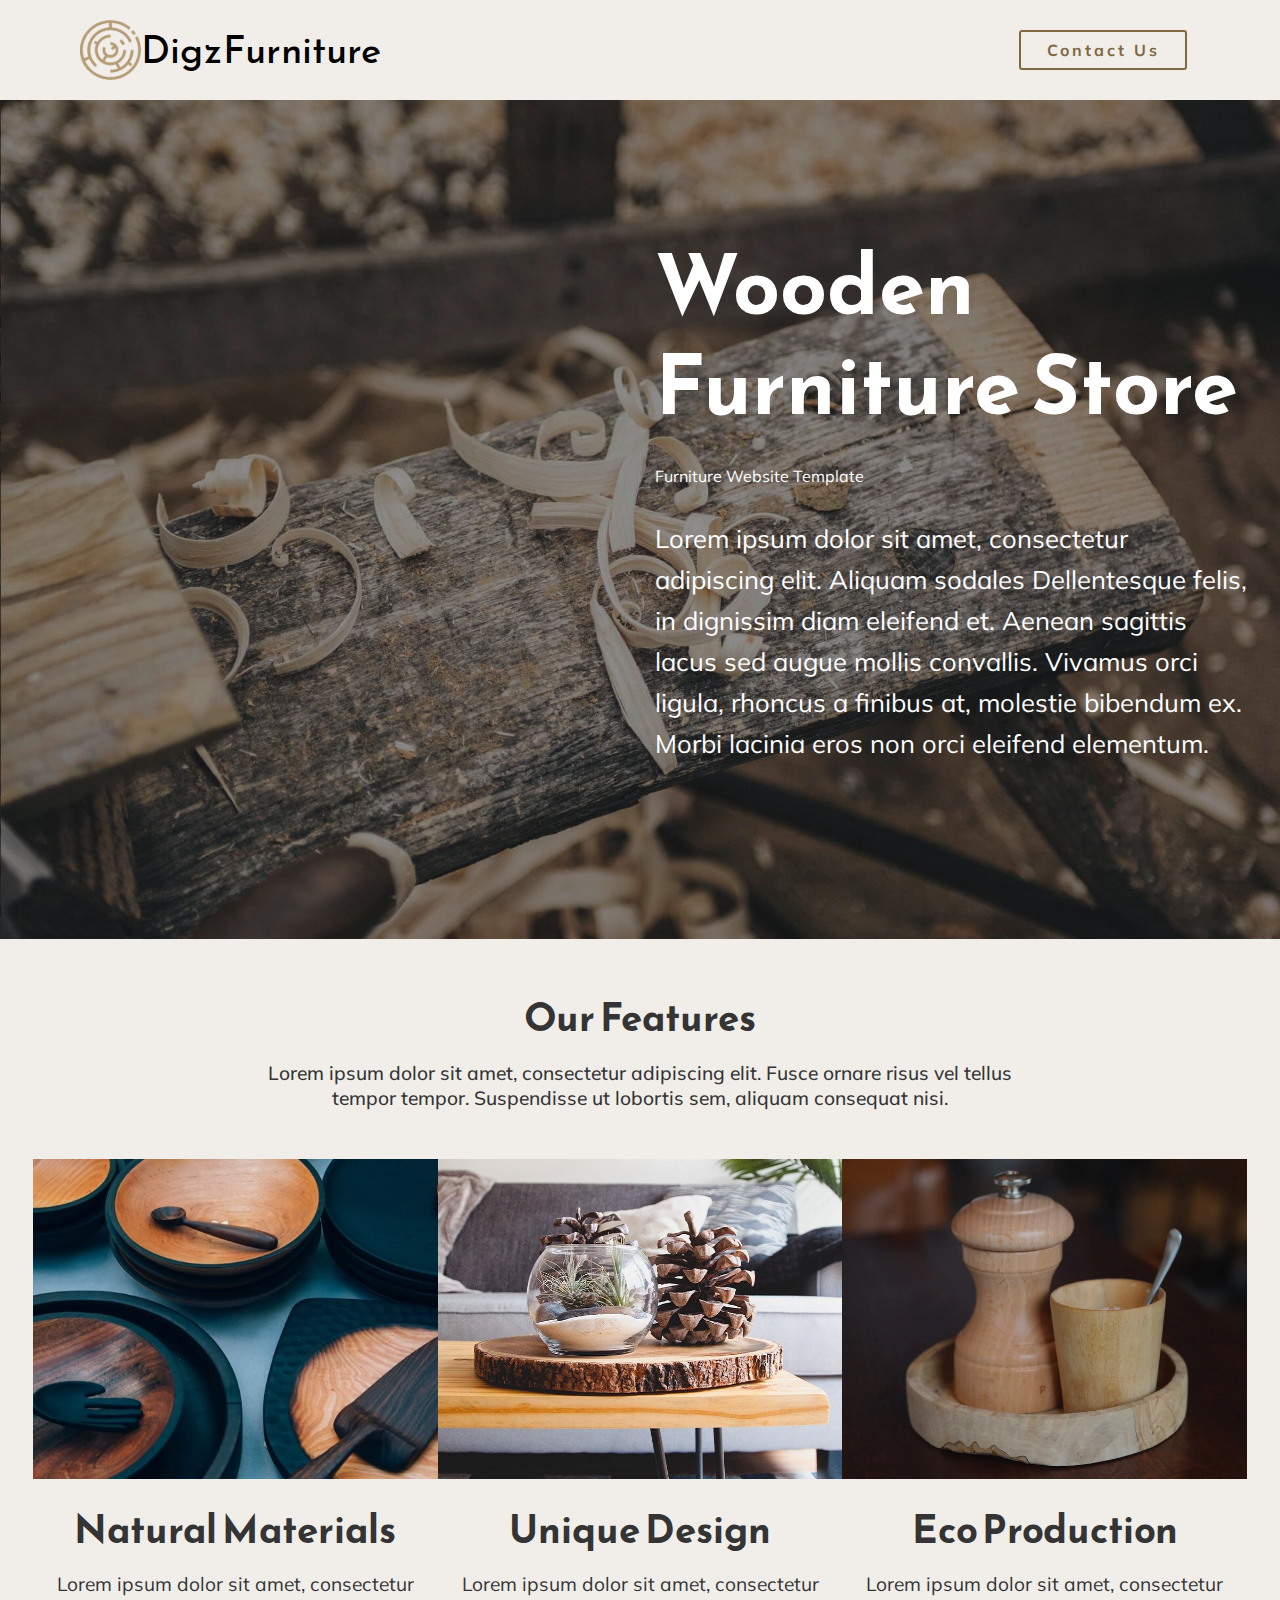
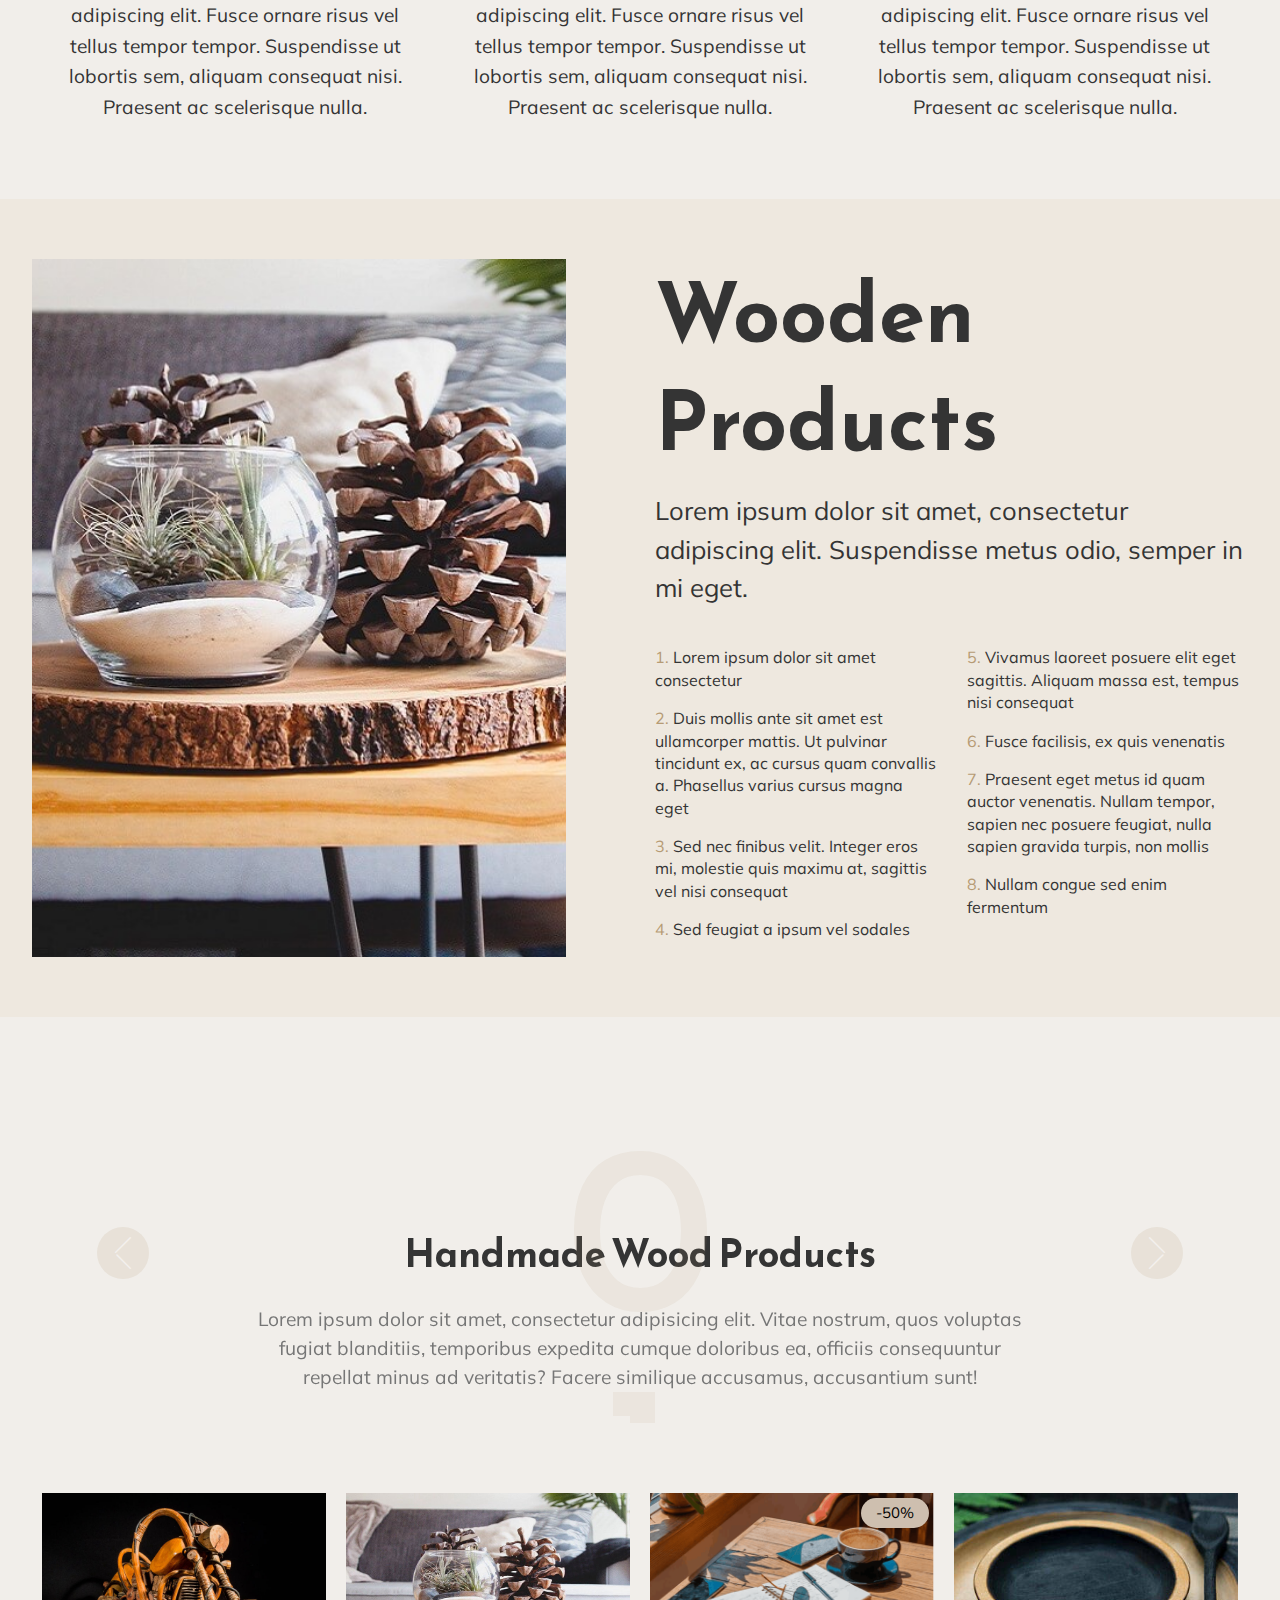
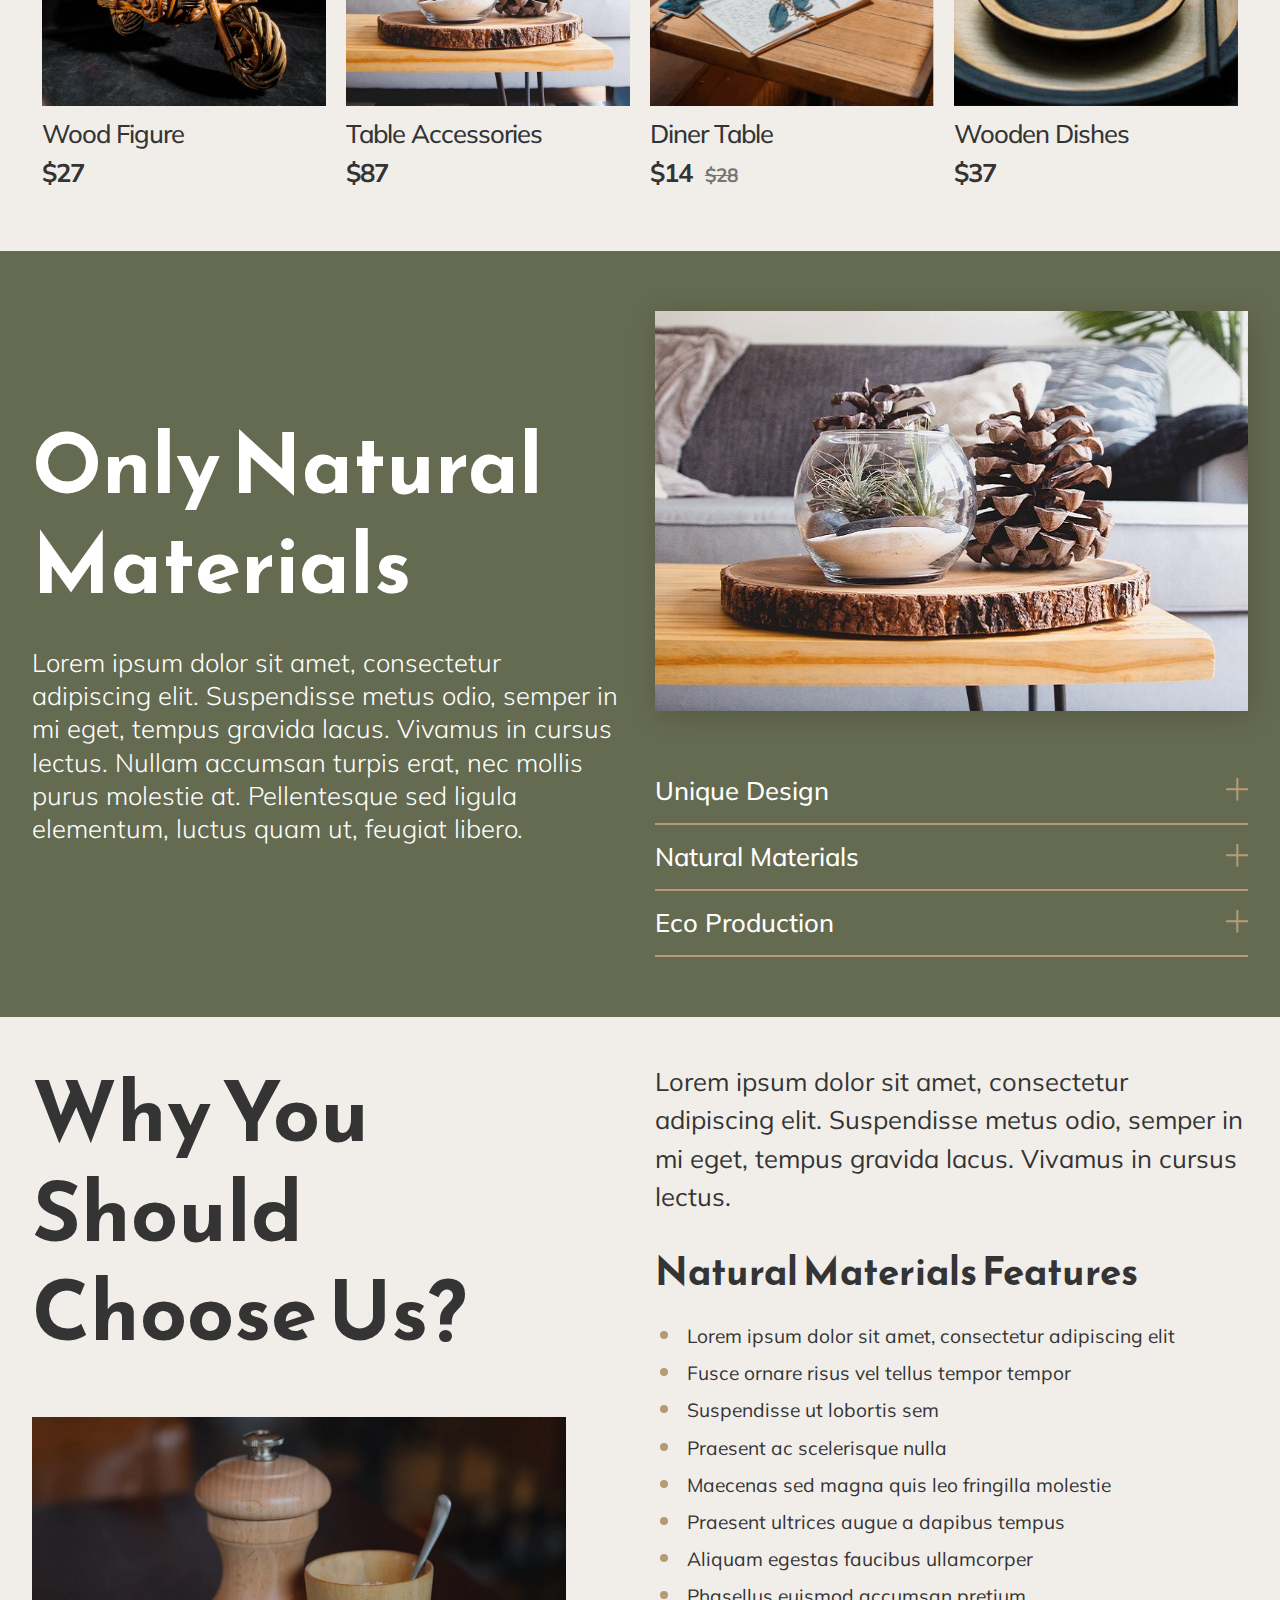
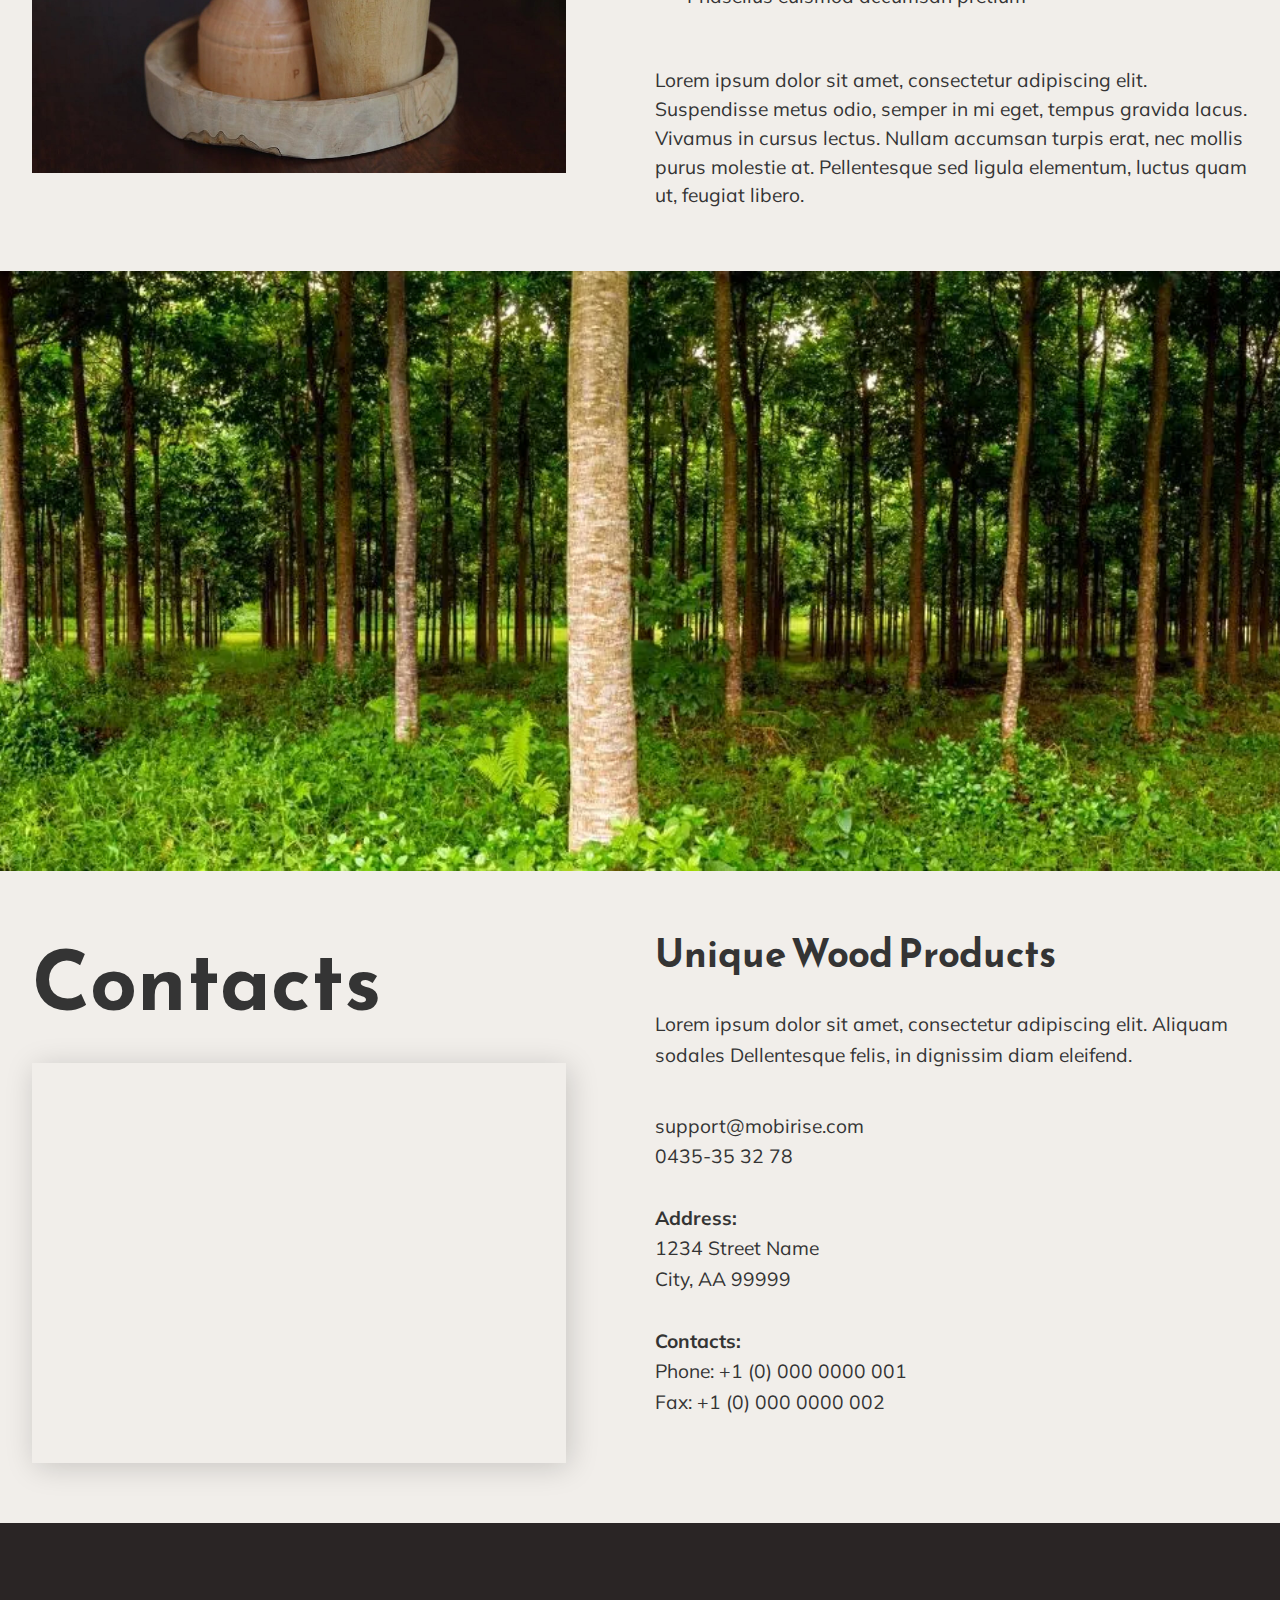
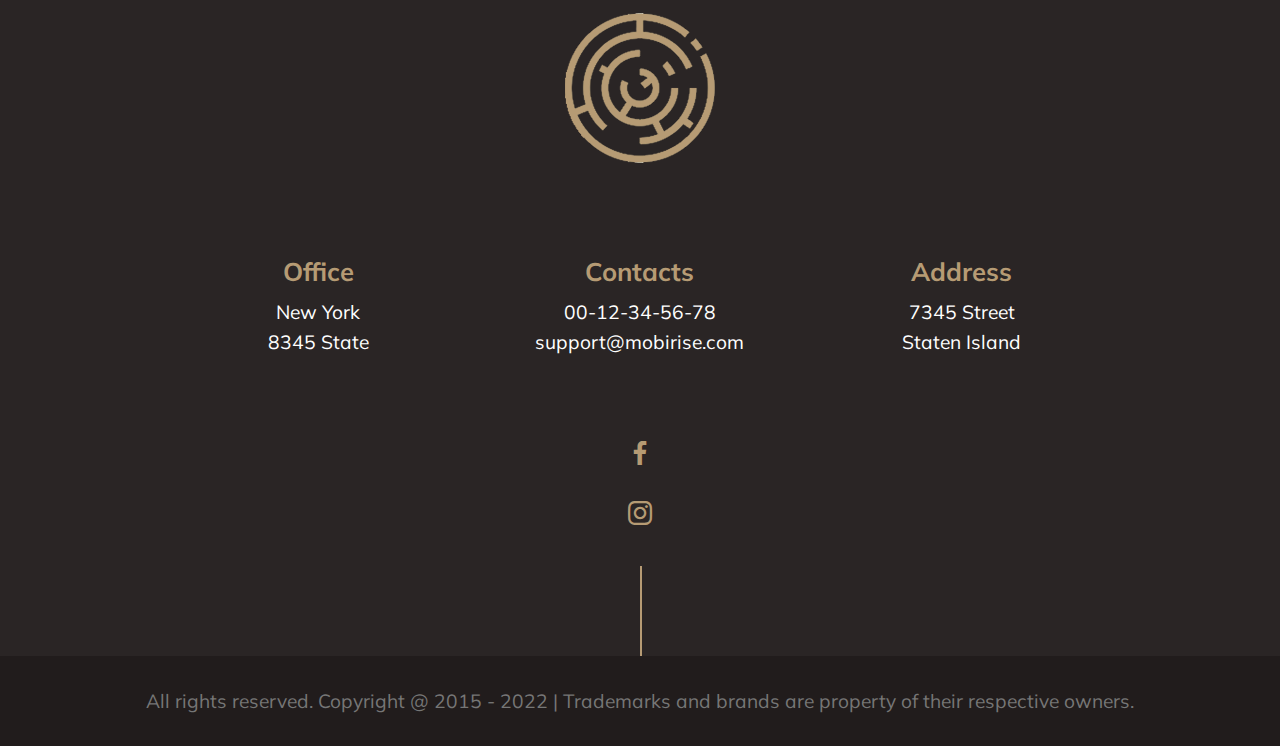
<file: index.html>
<!DOCTYPE html>
<html>
<head>
  <meta charset="UTF-8">
  <meta http-equiv="X-UA-Compatible" content="IE=edge">
  <meta name="viewport" content="width=device-width, initial-scale=1, minimum-scale=1">
  <link rel="shortcut icon" href="favicons/images-logo2.png" type="image/x-icon">
  <meta name="description" content="Wood Furniture Store">
  
  <title>Wooden Furniture Store - DigzFurniture</title>
  <link rel="stylesheet" href="css/mobirise-icons2-mobirise2.css">
  <link rel="stylesheet" href="css/mobirise-icons-mobirise-icons.css">
  <link rel="stylesheet" href="css/tether-tether.min.css">
  <link rel="stylesheet" href="css/css-bootstrap.min.css">
  <link rel="stylesheet" href="css/css-bootstrap-grid.min.css">
  <link rel="stylesheet" href="css/css-bootstrap-reboot.min.css">
  <link rel="stylesheet" href="css/css-style.css">
  <link rel="stylesheet" href="css/css-styles.css">
  <link rel="stylesheet" href="css/css-style.css">
  <link rel="stylesheet" href="css/gallery-style.css">
  <link rel="stylesheet" href="css/css-mbr-additional.css" type="text/css">
  
  
  
</head>
<body>


  <section class="menu cid-rArojehvB9" once="menu" id="menu01-1g" data-sortbtn="btn-primary">

    

    <nav class="navbar navbar-expand beta-menu navbar-dropdown align-items-center navbar-fixed-top navbar-toggleable-sm">
        <button class="navbar-toggler navbar-toggler-right" type="button" data-toggle="collapse" data-target="#navbarSupportedContent" aria-controls="navbarSupportedContent" aria-expanded="false" aria-label="Toggle navigation">
            <div class="hamburger">
                <span></span>
                <span></span>
                <span></span>
                <span></span>
            </div>
        </button>
        <div class="menu-logo">
            <div class="navbar-brand">
                <span class="navbar-logo">
                    <a href="#">
                        <img src="images/images-logo2.png" alt="Mobirise" style="height: 3.8rem;">
                    </a>
                </span>
                <span class="navbar-caption-wrap"><a class="navbar-caption text-black display-2" href="/">DigzFurniture</a></span>
            </div>
        </div>
        <div class="collapse navbar-collapse" id="navbarSupportedContent">
            <div class="navbar-buttons mbr-section-btn"><a class="btn btn-lg btn-primary-outline display-4" href="#contacts">
                    Contact Us</a></div>
        </div>
    </nav>
</section>

<section class="header1 cid-rArAIiVrZd" id="header01-1n" data-sortbtn="btn-primary">

    

    <div class="mbr-overlay" style="opacity: 0.5; background-color: rgb(35, 35, 35);"></div>

    <div class="container">
        <div class="row justify-content-md-end">
            <div class="mbr-white col-lg-6 col-md-12">
                <h2 class="mbr-section-title align-left mbr-bold pb-4 mbr-fonts-style display-1">

                    <div>
                    </div>
                    <div>Wooden </div><div>Furniture Store</div>
                </h2>
				
				<h1 class="mbr-section-title align-left mbr-bold pb-4 mbr-fonts-style display-4">
                    <div>Furniture Website Template</div>
                </h1>
                
                <p class="mbr-text pb-4 align-left mbr-fonts-style display-5">
                    Lorem ipsum dolor sit amet, consectetur adipiscing elit. Aliquam sodales Dellentesque felis, in
                    dignissim diam eleifend et. Aenean sagittis lacus sed augue mollis convallis. Vivamus orci ligula,
                    rhoncus a finibus at, molestie bibendum ex. Morbi lacinia eros non orci eleifend elementum.</p>
                
            </div>
        </div>
    </div>
    
</section>

<section class="features1 cid-rArK5y1S9B" id="features01-26" data-sortbtn="btn-primary">

    

    
    <div class="container">
        <div class="row">
            <div class="title col-12 pb-4 align-center">
                <h2 class="pb-3 mbr-bold mbr-fonts-style display-2">
                    Our Features</h2>
                <h3 class="mbr-section-subtitle pb-3 mbr-fonts-style display-7">Lorem ipsum dolor sit amet, consectetur adipiscing elit.
                    Fusce ornare risus vel tellus tempor tempor. Suspendisse ut lobortis sem, aliquam consequat nisi.
                </h3>
            </div>
        </div>
    </div>

    <div class="container">
        <div class="row">
            <div class="card align-center col-12 col-md-6 md-pb col-lg-4">
                <div class="panel-item">
                    <div class="card-block">
                        <div class="photo">
                            <img src="images/images-04.jpg">
                        </div>
                        <div class="text-wrap">
                            <h2 class="mbr-section-title pb-2 align-center mbr-bold mbr-black mbr-fonts-style display-2">
                                Natural Materials</h2>
                            <p class="mbr-text mbr-fonts-style display-7">
                                Lorem ipsum dolor sit amet, consectetur adipiscing elit. Fusce ornare risus vel tellus
                                tempor tempor. Suspendisse ut lobortis sem, aliquam consequat nisi. Praesent ac
                                scelerisque
                                nulla.</p>
                            
                        </div>
                    </div>
                </div>
            </div>

            <div class="card align-center col-12 col-md-6 md-pb col-lg-4">
                <div class="panel-item">
                    <div class="card-block">
                        <div class="photo">
                            <img src="images/images-02.jpg">
                        </div>
                        <div class="text-wrap">
                            <h2 class="mbr-section-title pb-2 align-center mbr-bold mbr-black mbr-fonts-style display-2">
                                Unique Design</h2>
                            <p class="mbr-text mbr-fonts-style display-7">
                                Lorem ipsum dolor sit amet, consectetur adipiscing elit. Fusce ornare risus vel tellus
                                tempor tempor. Suspendisse ut lobortis sem, aliquam consequat nisi. Praesent ac
                                scelerisque nulla.</p>
                            
                        </div>
                    </div>
                </div>
            </div>

            <div class="card align-center col-12 col-md-6 md-pb col-lg-4">
                <div class="panel-item">
                    <div class="card-block">
                        <div class="photo">
                            <img src="images/images-03.jpg">
                        </div>
                        <div class="text-wrap">
                            <h2 class="mbr-section-title pb-2 align-center mbr-bold mbr-black mbr-fonts-style display-2">
                                Eco Production</h2>
                            <p class="mbr-text mbr-fonts-style display-7">
                                Lorem ipsum dolor sit amet, consectetur adipiscing elit. Fusce ornare risus vel tellus
                                tempor tempor. Suspendisse ut lobortis sem, aliquam consequat nisi. Praesent ac
                                scelerisque nulla.</p>
                            
                        </div>
                    </div>
                </div>
            </div>

        </div>
    </div>
</section>

<section class="content5 cid-rArKcJIBC4" id="content05-27" data-sortbtn="btn-primary">

    

    

    <div class="container">
        <div class="row">
            <div class="col-lg-6 md-pb">

                <img src="images/images-02.jpg" alt="Di">
            </div>

            <div class="col-lg-6">

                <h3 class="mbr-section-subtitle mbr-bold mbr-black align-left mbr-light pb-2 mbr-fonts-style display-1">Wooden Products</h3>


                <p class="text align-left pb-4 mbr-fonts-style display-5">Lorem ipsum dolor
                    sit amet, consectetur adipiscing elit. Suspendisse metus odio, semper in mi eget.</p>


                <div class="row">


                    <div class="mbr-text col-lg-6 counter-container1 mbr-fonts-style display-4">
                        <ol>
                            <li>Lorem ipsum dolor sit amet consectetur&nbsp;</li>
                            <li>Duis mollis ante sit amet est ullamcorper mattis. Ut pulvinar tincidunt ex, ac cursus
                                quam convallis a. Phasellus varius cursus magna eget</li>
                            <li>Sed nec finibus velit. Integer eros mi, molestie quis maximu at, sagittis vel nisi
                                consequat&nbsp;</li>
                            <li>Sed feugiat a ipsum vel sodales</li>
                        </ol>
                    </div>


                    <div class="mbr-text col-lg-6 counter-container2 mbr-fonts-style display-4">
                        <ol>
                            <li>Vivamus laoreet posuere elit eget sagittis. Aliquam massa est, tempus nisi consequat
                            </li>
                            <li>Fusce facilisis, ex quis venenatis</li>
                            <li>Praesent eget metus id quam auctor venenatis. Nullam tempor, sapien nec posuere feugiat,
                                nulla sapien gravida turpis, non mollis</li>
                            <li>Nullam congue sed enim fermentum</li>
                        </ol>
                    </div>


                </div>



            </div>
        </div>
    </div>

</section>

<section class="carousel slide testimonials-slider cid-rArJTMAzgF" data-interval="false" id="slider01-23" data-sortbtn="btn-primary">

    

    

    <div class="container text-center">

        <div class="carousel slide" role="listbox" data-pause="true" data-keyboard="false" data-ride="carousel" data-interval="5000">
            <div class="carousel-inner">
                

                
                
            <div class="carousel-item">
                    <div class="user col-md-8">

                        <div class="user_text pb-3">
                            <h2 class="user_desk mbr-light mbr-fonts-style display-1">
                                01</h2>
                            <h3 class="title mbr-bold pb-4 mbr-fonts-style display-2">Handmade
                                Wood Products</h3>
                            <p class="mbr-fonts-style display-7">
                                Lorem ipsum dolor sit amet, consectetur adipisicing elit. Vitae nostrum, quos voluptas
                                fugiat blanditiis, temporibus expedita cumque doloribus ea, officiis consequuntur
                                repellat minus ad veritatis? Facere similique accusamus, accusantium sunt!
                            </p>
                        </div>


                    </div>
                </div><div class="carousel-item">
                    <div class="user col-md-8">

                        <div class="user_text pb-3">
                            <h2 class="user_desk mbr-light mbr-fonts-style display-1">
                                02</h2>
                            <h3 class="title mbr-bold pb-4 mbr-fonts-style display-2">Natural Materials</h3>
                            <p class="mbr-fonts-style display-7">
                                Lorem ipsum dolor sit amet, consectetur adipisicing elit. Vitae nostrum, quos voluptas
                                fugiat blanditiis, temporibus expedita cumque doloribus ea, officiis consequuntur
                                repellat minus ad veritatis? Facere similique accusamus, accusantium sunt!
                            </p>
                        </div>


                    </div>
                </div><div class="carousel-item">
                    <div class="user col-md-8">

                        <div class="user_text pb-3">
                            <h2 class="user_desk mbr-light mbr-fonts-style display-1">
                                03</h2>
                            <h3 class="title mbr-bold pb-4 mbr-fonts-style display-2">Unique Design</h3>
                            <p class="mbr-fonts-style display-7">
                                Lorem ipsum dolor sit amet, consectetur adipisicing elit. Vitae nostrum, quos voluptas
                                fugiat blanditiis, temporibus expedita cumque doloribus ea, officiis consequuntur
                                repellat minus ad veritatis? Facere similique accusamus, accusantium sunt!
                            </p>
                        </div>


                    </div>
                </div></div>

            <div class="carousel-controls">
                <a class="carousel-control-prev" role="button" data-slide="prev" href="#">
                    <span aria-hidden="true" class="mbri-arrow-prev mbr-iconfont"></span>
                    <span class="sr-only">Previous</span>
                </a>

                <a class="carousel-control-next" role="button" data-slide="next" href="#">
                    <span aria-hidden="true" class="mbri-arrow-next mbr-iconfont"></span>
                    <span class="sr-only">Next</span>
                </a>
            </div>
        </div>
    </div>
</section>

<section class="mbr-gallery cid-rArJSA4nSo" once="shops" id="shop01-22" data-sortbtn="btn-primary">

    

    <div class="container">
        <div class="mbr-shop"><!-- Shop Gallery --><div class="row col-md-12"><div class="wrapper-shop-items p-0 col-md-12"><div class="mbr-gallery-row"><div><div class="shop-items"><div class="mbr-gallery-item" data-tags="Awesome" data-slide-to="0" data-seller="false" data-price="27" data-oldprice="54"><div class="galleryItem" data-toggle="modal"><div class="item_overlay"></div><div class="style_overlay"></div><div class="img_wraper"><img src="images/images-mbr-1920x1440-800x600.jpg" alt="" title=""></div><span class="onsale mbr-fonts-style display-7" data-onsale="false" style="display: none;">-50%</span><div class="sidebar_wraper"><h4 class="item-title mbr-fonts-style mbr-text display-5">Wood Figure</h4><div class="price-block"><span class="shop-item-price mbr-fonts-style display-5">$27</span><span class="oldprice mbr-fonts-style display-7" style="display: none;">$54</span></div><div class="card-description">Casual shoes (contact us for sizing)<br><br><ul><li>Lightweight textured fabric</li> <li>Rounded v-neckline</li> <li>Pom pom trims</li> <li>Regular fit &ndash; true to size</li></ul> <br>Duis auctor hendrerit nisi, at lacinia ex vulputate quis. Suspendisse convallis iaculis tortor, quis mattis lectus rutrum a.<br><br>Product code: <strong>385DDF5p</strong></div><div class="mbr-section-btn wrapper-cards-button" buttons="0" style="display: none;"><a class="btn btn-secondary display-7" href="#">Buy Now</a></div></div></div></div><div class="mbr-gallery-item" data-tags="Wonderful" data-slide-to="1" data-seller="false" data-price="87" data-oldprice="174"><div class="galleryItem" data-toggle="modal"><div class="item_overlay"></div><div class="style_overlay"></div><div class="img_wraper"><img src="images/images-02-800x600.jpg" alt="" title=""></div><span class="onsale mbr-fonts-style display-7" data-onsale="false" style="display: none;">-50%</span><div class="sidebar_wraper"><h4 class="item-title mbr-fonts-style mbr-text display-5">Table Accessories</h4><div class="price-block"><span class="shop-item-price mbr-fonts-style display-5">$87</span><span class="oldprice mbr-fonts-style display-7" style="display: none;">$174</span></div><div class="card-description">Casual shoes (contact us for sizing)<br><br><ul><li>Lightweight textured fabric</li> <li>Rounded v-neckline</li> <li>Pom pom trims</li> <li>Regular fit &ndash; true to size</li></ul> <br>Duis auctor hendrerit nisi, at lacinia ex vulputate quis. Suspendisse convallis iaculis tortor, quis mattis lectus rutrum a.<br><br>Product code: <strong>385DDF5p</strong></div><div class="mbr-section-btn wrapper-cards-button" buttons="0" style="display: none;"><a class="btn btn-secondary display-7" href="#">Buy Now</a></div></div></div></div><div class="mbr-gallery-item" data-tags="Creative" data-slide-to="2" data-seller="false" data-price="14" data-oldprice="28"><div class="galleryItem" data-toggle="modal"><div class="item_overlay"></div><div class="style_overlay"></div><div class="img_wraper"><img src="images/images-235435345-3-592x552-587x440.png" alt="" title=""></div><span class="onsale mbr-fonts-style display-7" data-onsale="true">-50%</span><div class="sidebar_wraper"><h4 class="item-title mbr-fonts-style mbr-text display-5">Diner Table</h4><div class="price-block"><span class="shop-item-price mbr-fonts-style display-5">$14</span><span class="oldprice mbr-fonts-style display-7">$28</span></div><div class="card-description">Casual shoes (contact us for sizing)<br><br><ul><li>Lightweight textured fabric</li> <li>Rounded v-neckline</li> <li>Pom pom trims</li> <li>Regular fit &ndash; true to size</li></ul> <br>Duis auctor hendrerit nisi, at lacinia ex vulputate quis. Suspendisse convallis iaculis tortor, quis mattis lectus rutrum a.<br><br>Product code: <strong>385DDF5p</strong></div><div class="mbr-section-btn wrapper-cards-button" buttons="0" style="display: none;"><a class="btn btn-secondary display-7" href="#">Buy Now</a></div></div></div></div><div class="mbr-gallery-item" data-tags="Awesome" data-slide-to="3" data-seller="false" data-price="37" data-oldprice="74"><div class="galleryItem" data-toggle="modal"><div class="item_overlay"></div><div class="style_overlay"></div><div class="img_wraper"><img src="images/images-345345345-364x273-364x273.jpg" alt="" title=""></div><span class="onsale mbr-fonts-style display-7" data-onsale="false" style="display: none;">-50%</span><div class="sidebar_wraper"><h4 class="item-title mbr-fonts-style mbr-text display-5">Wooden Dishes&nbsp;</h4><div class="price-block"><span class="shop-item-price mbr-fonts-style display-5">$37</span><span class="oldprice mbr-fonts-style display-7" style="display: none;">$74</span></div><div class="card-description">Casual shoes (contact us for sizing)<br><br><ul><li>Lightweight textured fabric</li> <li>Rounded v-neckline</li> <li>Pom pom trims</li> <li>Regular fit &ndash; true to size</li></ul> <br>Duis auctor hendrerit nisi, at lacinia ex vulputate quis. Suspendisse convallis iaculis tortor, quis mattis lectus rutrum a.<br><br>Product code: <strong>385DDF5p</strong></div><div class="mbr-section-btn wrapper-cards-button" buttons="0" style="display: none;"><a class="btn btn-secondary display-7" href="#">Buy Now</a></div></div></div></div></div></div><div class="clearfix"></div></div></div></div><!-- Lightbox --><div class="shopItemsModal_wraper" style="z-index: 100;"><div class="shopItemsModalBg"></div><div class="shopItemsModal row"><div class="col-md-6 image-modal"></div><div class="col-md-6 text-modal"></div><div class="closeModal"><div class="close-modal-wrapper"></div></div></div></div></div>
    </div>

</section>

<section class="accordion2 cid-rArL5K4Zzc" id="accordion02-29" data-sortbtn="btn-primary">

    

    
    <div class="container">
        <div class="row">

            <div class="col-lg-6 md-pb m-auto">
                <div class="content">
                    <h2 class="mbr-section-title align-left mbr-bold mbr-white pb-4 mbr-fonts-style display-1">Only Natural Materials
                    </h2>
                    <h2 class="mbr-section-subtitle align-left mbr-white mbr-light mbr-fonts-style display-5">Lorem ipsum dolor sit amet, consectetur
                        adipiscing elit. Suspendisse metus odio, semper in mi eget, tempus gravida lacus. Vivamus in
                        cursus lectus. Nullam accumsan turpis erat, nec mollis purus molestie at. Pellentesque sed
                        ligula elementum, luctus quam ut, feugiat libero.</h2>
                </div>
            </div>



            <div class="col-lg-6">
                <img src="images/images-02.jpg" alt="DigzFurniture">

                <div id="bootstrap-accordion_68" class="panel-group accordionStyles accordion" role="tablist" aria-multiselectable="true">
                    <div class="card">
                        <div class="card-header" role="tab" id="headingOne">
                            <a role="button" class="panel-title collapsed text-black" data-toggle="collapse" data-core="" href="#collapse1_68" aria-expanded="false" aria-controls="collapse1">
                                <h4 class="mbr-fonts-style display-5">Unique Design&nbsp;<span class="sign mbr-iconfont mbri-arrow-down inactive"><br></span>
                                </h4>
                            </a>
                        </div>
                        <div id="collapse1_68" class="panel-collapse noScroll collapse " role="tabpanel" aria-labelledby="headingOne" data-parent="#bootstrap-accordion_68">
                            <div class="panel-body p-4">
                                <p class="mbr-fonts-style panel-text display-7">
                                    Lorem ipsum dolor sit amet, consectetur adipiscing elit. Suspendisse metus odio,
                                    semper in mi eget, tempus gravida lacus. Vivamus in cursus lectus. Nullam accumsan
                                    turpis erat, nec mollis purus molestie at. Pellentesque sed ligula elementum, luctus
                                    quam ut, feugiat libero.</p>
                            </div>
                        </div>
                    </div>
                    <div class="card">
                        <div class="card-header" role="tab" id="headingTwo">
                            <a role="button" class="collapsed panel-title text-black" data-toggle="collapse" data-core="" href="#collapse2_68" aria-expanded="false" aria-controls="collapse2">
                                <h4 class="mbr-fonts-style display-5">Natural Materials &nbsp;<span class="sign mbr-iconfont mbri-arrow-down inactive"><br></span>
                                </h4>
                            </a>

                        </div>
                        <div id="collapse2_68" class="panel-collapse noScroll collapse" role="tabpanel" aria-labelledby="headingTwo" data-parent="#bootstrap-accordion_68">
                            <div class="panel-body p-4">
                                <p class="mbr-fonts-style panel-text display-7">
                                    Lorem ipsum dolor sit amet, consectetur adipiscing elit. Suspendisse metus odio,
                                    semper in mi eget, tempus gravida lacus. Vivamus in cursus lectus. Nullam accumsan
                                    turpis erat, nec mollis purus molestie at. Pellentesque sed ligula elementum, luctus
                                    quam ut, feugiat libero.</p>
                            </div>
                        </div>
                    </div>
                    <div class="card">
                        <div class="card-header" role="tab" id="headingThree">
                            <a role="button" class="collapsed text-black panel-title" data-toggle="collapse" data-core="" href="#collapse3_68" aria-expanded="false" aria-controls="collapse3">
                                <h4 class="mbr-fonts-style display-5">Eco Production&nbsp;<span class="sign mbr-iconfont mbri-arrow-down inactive"><br></span>
                                </h4>
                            </a>
                        </div>
                        <div id="collapse3_68" class="panel-collapse noScroll collapse" role="tabpanel" aria-labelledby="headingThree" data-parent="#bootstrap-accordion_68">
                            <div class="panel-body p-4">
                                <p class="mbr-fonts-style panel-text display-7">Lorem ipsum dolor sit amet, consectetur adipiscing
                                    elit. Suspendisse metus odio, semper in mi eget, tempus gravida lacus. Vivamus in
                                    cursus lectus. Nullam accumsan turpis erat, nec mollis purus molestie at.
                                    Pellentesque sed ligula elementum, luctus quam ut, feugiat libero.</p>
                            </div>
                        </div>
                    </div>
                    
                    
                    
                </div>
            </div>
        </div>
    </div>
</section>

<section class="content2 cid-rArO1AVNDy" id="content02-2b" data-sortbtn="btn-primary">

    

    

    <div class="container">
        <div class="row">
            <div class="col-lg-6 md-pb">
                <h2 class="mbr-section-title align-left mbr-bold mbr-black pb-5 mbr-fonts-style display-1">Why You <br>Should <br>Choose Us?</h2>
                <img src="images/images-03.jpg" alt="DigzFurniture">
            </div>

            <div class="col-lg-6">
                <p class="text1 pb-3 align-left mbr-fonts-style display-5">Lorem ipsum dolor
                    sit amet, consectetur adipiscing elit. Suspendisse metus odio, semper in mi eget, tempus gravida
                    lacus. Vivamus in cursus lectus.</p>
                <h3 class="mbr-section-subtitle mbr-bold mbr-black mbr-light pb-3 mbr-fonts-style display-2">Natural Materials Features</h3>
                <div class="mbr-text pb-5 counter-container mbr-fonts-style display-7">
                    <ul>
                        <li>Lorem ipsum dolor sit amet, consectetur adipiscing elit</li>
                        <li>Fusce ornare risus vel tellus tempor tempor</li>
                        <li>Suspendisse ut lobortis sem</li>
                        <li>Praesent ac scelerisque nulla</li>
                        <li>Maecenas sed magna quis leo fringilla molestie</li>
                        <li>Praesent ultrices augue a dapibus tempus</li>
                        <li>Aliquam egestas faucibus ullamcorper</li>
                        <li>Phasellus euismod accumsan pretium</li>
                    </ul>
                </div>



                <p class="text2 align-left mbr-fonts-style display-7">Lorem ipsum dolor
                    sit amet, consectetur adipiscing elit. Suspendisse metus odio, semper in mi eget, tempus gravida
                    lacus. Vivamus in cursus lectus. Nullam accumsan turpis erat, nec mollis purus molestie at.
                    Pellentesque sed ligula elementum, luctus quam ut, feugiat libero.</p>


            </div>
        </div>
    </div>

</section>

<section class="image1 cid-rArJMbsmCO" id="image01-21" data-sortbtn="btn-primary">

    

    

    <div class="container">

    </div>
</section>

<section class="map1 cid-rArJLoWncr" id="contacts" data-sortbtn="btn-primary">

    

    

    <div class="container">
        <div class="row content">
            <div class="col-12 col-lg-6 col-md-12 md-pb">
                <h2 class="mbr-section-title align-left mbr-bold pb-4 mbr-fonts-style display-1">Contacts</h2>

                <div class="google-map">
                    <div class="mapouter">
                      <div class="gmap_canvas">
                        <iframe
                          class="gmap_iframe"
                          width="100%"
                          frameborder="0"
                          scrolling="no"
                          marginheight="0"
                          marginwidth="0"
                          src="https://maps.google.com/maps?width=768&amp;height=400&amp;hl=en&amp;q=san carlos pagal elem&amp;t=&amp;z=12&amp;ie=UTF8&amp;iwloc=B&amp;output=embed"
                        ></iframe>
                        <a href="https://formatjson.org/">format json</a>
                      </div>
                      <style>
                        .mapouter {
                          position: relative;
                          text-align: right;
                          width: 100%;
                          height: 400px;
                        }
                        .gmap_canvas {
                          overflow: hidden;
                          background: none !important;
                          width: 100%;
                          height: 400px;
                        }
                        .gmap_iframe {
                          height: 400px !important;
                        }
                      </style>
                    </div>
                  </div>

            </div>
            <div class="col-12 col-lg-6 col-md-12 mbr-fonts-style display-7">
                <h3 class="mbr-section-title align-left mbr-bold pb-4 mbr-fonts-style display-2">Unique Wood Products
                </h3>

                <p class="mbr-text pb-4 align-left mbr-fonts-style display-7">
                    Lorem ipsum dolor sit amet, consectetur adipiscing elit. Aliquam sodales Dellentesque felis, in
                    dignissim diam eleifend.</p>

                <p class="mbr-text">support@mobirise.com<br>0435-35 32 78<br><br><strong>Address:</strong><br>1234 Street
                    Name<br>City, AA 99999<br><br><strong>Contacts:</strong><br>Phone: +1 (0) 000 0000 001<br>Fax: +1
                    (0) 000 0000 002<br>
                </p>
            </div>


        </div>

    </div>
</section>

<section class="features1 cid-rArJKH3TtX" id="footer01-1z" data-sortbtn="btn-primary">

    

    
    <div class="container">
        <div class="row">

            <div class="col-12 align-center">
                <img src="images/images-logo2.png" alt="Mobirise">
            </div>
            <div class="card p-3 col-12 col-md-6 col-lg-4">
                <div class="card-box">
                    <h4 class="card-title mbr-bold mbr-fonts-style display-5">
                        Office</h4>
                    <p class="mbr-text mbr-fonts-style display-7">New York<br>8345 State</p>
                </div>
            </div>

            <div class="card p-3 col-12 col-md-6 col-lg-4">
                <div class="card-box">
                    <h4 class="card-title mbr-bold mbr-fonts-style display-5">Contacts</h4>
                    <p class="mbr-text mbr-fonts-style display-7">
                        00-12-34-56-78<br>support@mobirise.com</p>
                </div>
            </div>

            <div class="card p-3 col-12 col-md-6 col-lg-4">
                <div class="card-box">
                    <h4 class="card-title mbr-bold mbr-fonts-style display-5">
                        Address</h4>
                    <p class="mbr-text mbr-fonts-style display-7">
                        7345 Street<br>Staten Island<br></p>
                </div>
            </div>

            <div class="col-lg-12 pt-5 align-center">
                <div class="icon-wrap">
                    <span class="mbr-iconfont socicon-facebook socicon"></span><br>
                    <span class="mbr-iconfont socicon-instagram socicon"></span>
                </div>

            </div>

        </div>

    </div>

</section>

<section class="footer2 cid-rArZNHTQFZ" id="footer02-1t" data-sortbtn="btn-primary">

    

    

    <div class="container">
        <div class="media-container-row align-center mbr-white">
            <div class="col-12">
                <p class="mbr-text mb-0 mbr-fonts-style display-7">
                    All rights reserved. Copyright @ 2015 - 2022 | Trademarks and brands are property of their respective owners.
                </p>
            </div>
        </div>
    </div>
</section>


  <script src="js/jquery-jquery.min.js"></script>
  <script src="js/popper-popper.min.js"></script>
  <script src="js/tether-tether.min.js"></script>
  <script src="js/js-bootstrap.min.js"></script>
  <script src="js/js-nav-dropdown.js"></script>
  <script src="js/js-navbar-dropdown.js"></script>
  <script src="js/smoothscroll-smooth-scroll.js"></script>
  <script src="js/bootstrapcarouselswipe-bootstrap-carousel-swipe.js"></script>
  <script src="js/mbr-testimonials-slider-mbr-testimonials-slider.js"></script>
  <script src="js/mobirise-shop-script.js"></script>
  <script src="js/touchswipe-jquery.touch-swipe.min.js"></script>
  <script src="js/js-script.js"></script>
  <script src="js/gallery-player.min.js"></script>
  <script src="js/gallery-script.js"></script>
  
  
</body>
</html>
</file>
<file: css/mobirise-icons2-mobirise2.css>
@font-face {
  font-family: 'Moririse2';
  src:  url('../fonts/mobirise-icons2-mobirise2.eot');
  src:  url('../fonts/mobirise-icons2-mobirise2.eot#iefix') format('embedded-opentype'),
    url('../fonts/mobirise-icons2-mobirise2.ttf') format('truetype'),
    url('../fonts/mobirise-icons2-mobirise2.woff') format('woff'),
    url('../fonts/mobirise-icons2-mobirise2.svg') format('svg');
  font-weight: normal;
  font-style: normal;
}

[class^="mobi-"], [class*=" mobi-"] {
  /* use !important to prevent issues with browser extensions that change fonts */
  font-family: 'Moririse2' !important;
  speak: none;
  font-style: normal;
  font-weight: normal;
  font-variant: normal;
  text-transform: none;
  line-height: 1;

  /* Better Font Rendering =========== */
  -webkit-font-smoothing: antialiased;
  -moz-osx-font-smoothing: grayscale;
}

.mobi-mbri-add-submenu:before {
  content: "\e900";
}
.mobi-mbri-alert:before {
  content: "\e901";
}
.mobi-mbri-align-center:before {
  content: "\e902";
}
.mobi-mbri-align-justify:before {
  content: "\e903";
}
.mobi-mbri-align-left:before {
  content: "\e904";
}
.mobi-mbri-align-right:before {
  content: "\e905";
}
.mobi-mbri-android:before {
  content: "\e906";
}
.mobi-mbri-apple:before {
  content: "\e907";
}
.mobi-mbri-arrow-down:before {
  content: "\e908";
}
.mobi-mbri-arrow-next:before {
  content: "\e909";
}
.mobi-mbri-arrow-prev:before {
  content: "\e90a";
}
.mobi-mbri-arrow-up:before {
  content: "\e90b";
}
.mobi-mbri-bold:before {
  content: "\e90c";
}
.mobi-mbri-bookmark:before {
  content: "\e90d";
}
.mobi-mbri-bootstrap:before {
  content: "\e90e";
}
.mobi-mbri-briefcase:before {
  content: "\e90f";
}
.mobi-mbri-browse:before {
  content: "\e910";
}
.mobi-mbri-bulleted-list:before {
  content: "\e911";
}
.mobi-mbri-calendar:before {
  content: "\e912";
}
.mobi-mbri-camera:before {
  content: "\e913";
}
.mobi-mbri-cart-add:before {
  content: "\e914";
}
.mobi-mbri-cart-full:before {
  content: "\e915";
}
.mobi-mbri-cash:before {
  content: "\e916";
}
.mobi-mbri-change-style:before {
  content: "\e917";
}
.mobi-mbri-chat:before {
  content: "\e918";
}
.mobi-mbri-clock:before {
  content: "\e919";
}
.mobi-mbri-close:before {
  content: "\e91a";
}
.mobi-mbri-cloud:before {
  content: "\e91b";
}
.mobi-mbri-code:before {
  content: "\e91c";
}
.mobi-mbri-contact-form:before {
  content: "\e91d";
}
.mobi-mbri-credit-card:before {
  content: "\e91e";
}
.mobi-mbri-cursor-click:before {
  content: "\e91f";
}
.mobi-mbri-cust-feedback:before {
  content: "\e920";
}
.mobi-mbri-database:before {
  content: "\e921";
}
.mobi-mbri-delivery:before {
  content: "\e922";
}
.mobi-mbri-desktop:before {
  content: "\e923";
}
.mobi-mbri-devices:before {
  content: "\e924";
}
.mobi-mbri-down:before {
  content: "\e925";
}
.mobi-mbri-download-2:before {
  content: "\e926";
}
.mobi-mbri-download:before {
  content: "\e927";
}
.mobi-mbri-drag-n-drop-2:before {
  content: "\e928";
}
.mobi-mbri-drag-n-drop:before {
  content: "\e929";
}
.mobi-mbri-edit-2:before {
  content: "\e92a";
}
.mobi-mbri-edit:before {
  content: "\e92b";
}
.mobi-mbri-error:before {
  content: "\e92c";
}
.mobi-mbri-extension:before {
  content: "\e92d";
}
.mobi-mbri-features:before {
  content: "\e92e";
}
.mobi-mbri-file:before {
  content: "\e92f";
}
.mobi-mbri-flag:before {
  content: "\e930";
}
.mobi-mbri-folder:before {
  content: "\e931";
}
.mobi-mbri-gift:before {
  content: "\e932";
}
.mobi-mbri-github:before {
  content: "\e933";
}
.mobi-mbri-globe-2:before {
  content: "\e934";
}
.mobi-mbri-globe:before {
  content: "\e935";
}
.mobi-mbri-growing-chart:before {
  content: "\e936";
}
.mobi-mbri-hearth:before {
  content: "\e937";
}
.mobi-mbri-help:before {
  content: "\e938";
}
.mobi-mbri-home:before {
  content: "\e939";
}
.mobi-mbri-hot-cup:before {
  content: "\e93a";
}
.mobi-mbri-idea:before {
  content: "\e93b";
}
.mobi-mbri-image-gallery:before {
  content: "\e93c";
}
.mobi-mbri-image-slider:before {
  content: "\e93d";
}
.mobi-mbri-info:before {
  content: "\e93e";
}
.mobi-mbri-italic:before {
  content: "\e93f";
}
.mobi-mbri-key:before {
  content: "\e940";
}
.mobi-mbri-laptop:before {
  content: "\e941";
}
.mobi-mbri-layers:before {
  content: "\e942";
}
.mobi-mbri-left-right:before {
  content: "\e943";
}
.mobi-mbri-left:before {
  content: "\e944";
}
.mobi-mbri-letter:before {
  content: "\e945";
}
.mobi-mbri-like:before {
  content: "\e946";
}
.mobi-mbri-link:before {
  content: "\e947";
}
.mobi-mbri-lock:before {
  content: "\e948";
}
.mobi-mbri-login:before {
  content: "\e949";
}
.mobi-mbri-logout:before {
  content: "\e94a";
}
.mobi-mbri-magic-stick:before {
  content: "\e94b";
}
.mobi-mbri-map-pin:before {
  content: "\e94c";
}
.mobi-mbri-menu:before {
  content: "\e94d";
}
.mobi-mbri-mobile-2:before {
  content: "\e94e";
}
.mobi-mbri-mobile-horizontal:before {
  content: "\e94f";
}
.mobi-mbri-mobile:before {
  content: "\e950";
}
.mobi-mbri-mobirise:before {
  content: "\e951";
}
.mobi-mbri-more-horizontal:before {
  content: "\e952";
}
.mobi-mbri-more-vertical:before {
  content: "\e953";
}
.mobi-mbri-music:before {
  content: "\e954";
}
.mobi-mbri-new-file:before {
  content: "\e955";
}
.mobi-mbri-numbered-list:before {
  content: "\e956";
}
.mobi-mbri-opened-folder:before {
  content: "\e957";
}
.mobi-mbri-pages:before {
  content: "\e958";
}
.mobi-mbri-paper-plane:before {
  content: "\e959";
}
.mobi-mbri-paperclip:before {
  content: "\e95a";
}
.mobi-mbri-phone:before {
  content: "\e95b";
}
.mobi-mbri-photo:before {
  content: "\e95c";
}
.mobi-mbri-photos:before {
  content: "\e95d";
}
.mobi-mbri-pin:before {
  content: "\e95e";
}
.mobi-mbri-play:before {
  content: "\e95f";
}
.mobi-mbri-plus:before {
  content: "\e960";
}
.mobi-mbri-preview:before {
  content: "\e961";
}
.mobi-mbri-print:before {
  content: "\e962";
}
.mobi-mbri-protect:before {
  content: "\e963";
}
.mobi-mbri-question:before {
  content: "\e964";
}
.mobi-mbri-quote-left:before {
  content: "\e965";
}
.mobi-mbri-quote-right:before {
  content: "\e966";
}
.mobi-mbri-redo:before {
  content: "\e967";
}
.mobi-mbri-refresh:before {
  content: "\e968";
}
.mobi-mbri-responsive-2:before {
  content: "\e969";
}
.mobi-mbri-responsive:before {
  content: "\e96a";
}
.mobi-mbri-right:before {
  content: "\e96b";
}
.mobi-mbri-rocket:before {
  content: "\e96c";
}
.mobi-mbri-sad-face:before {
  content: "\e96d";
}
.mobi-mbri-sale:before {
  content: "\e96e";
}
.mobi-mbri-save:before {
  content: "\e96f";
}
.mobi-mbri-search:before {
  content: "\e970";
}
.mobi-mbri-setting-2:before {
  content: "\e971";
}
.mobi-mbri-setting-3:before {
  content: "\e972";
}
.mobi-mbri-setting:before {
  content: "\e973";
}
.mobi-mbri-share:before {
  content: "\e974";
}
.mobi-mbri-shopping-bag:before {
  content: "\e975";
}
.mobi-mbri-shopping-basket:before {
  content: "\e976";
}
.mobi-mbri-shopping-cart:before {
  content: "\e977";
}
.mobi-mbri-sites:before {
  content: "\e978";
}
.mobi-mbri-smile-face:before {
  content: "\e979";
}
.mobi-mbri-speed:before {
  content: "\e97a";
}
.mobi-mbri-star:before {
  content: "\e97b";
}
.mobi-mbri-success:before {
  content: "\e97c";
}
.mobi-mbri-sun:before {
  content: "\e97d";
}
.mobi-mbri-sun2:before {
  content: "\e97e";
}
.mobi-mbri-tablet-vertical:before {
  content: "\e97f";
}
.mobi-mbri-tablet:before {
  content: "\e980";
}
.mobi-mbri-target:before {
  content: "\e981";
}
.mobi-mbri-timer:before {
  content: "\e982";
}
.mobi-mbri-to-ftp:before {
  content: "\e983";
}
.mobi-mbri-to-local-drive:before {
  content: "\e984";
}
.mobi-mbri-touch-swipe:before {
  content: "\e985";
}
.mobi-mbri-touch:before {
  content: "\e986";
}
.mobi-mbri-trash:before {
  content: "\e987";
}
.mobi-mbri-underline:before {
  content: "\e988";
}
.mobi-mbri-undo:before {
  content: "\e989";
}
.mobi-mbri-unlink:before {
  content: "\e98a";
}
.mobi-mbri-unlock:before {
  content: "\e98b";
}
.mobi-mbri-up-down:before {
  content: "\e98c";
}
.mobi-mbri-up:before {
  content: "\e98d";
}
.mobi-mbri-update:before {
  content: "\e98e";
}
.mobi-mbri-upload-2:before {
  content: "\e98f";
}
.mobi-mbri-upload:before {
  content: "\e990";
}
.mobi-mbri-user-2:before {
  content: "\e991";
}
.mobi-mbri-user:before {
  content: "\e992";
}
.mobi-mbri-users:before {
  content: "\e993";
}
.mobi-mbri-video-play:before {
  content: "\e994";
}
.mobi-mbri-video:before {
  content: "\e995";
}
.mobi-mbri-watch:before {
  content: "\e996";
}
.mobi-mbri-website-theme-2:before {
  content: "\e997";
}
.mobi-mbri-website-theme:before {
  content: "\e998";
}
.mobi-mbri-wifi:before {
  content: "\e999";
}
.mobi-mbri-windows:before {
  content: "\e99a";
}
.mobi-mbri-zoom-in:before {
  content: "\e99b";
}
.mobi-mbri-zoom-out:before {
  content: "\e99c";
}
</file>
<file: css/mobirise-icons-mobirise-icons.css>
@font-face {
  font-family: 'MobiriseIcons';
  src:  url('../fonts/mobirise-icons-mobirise-icons.eot');
  src:  url('../fonts/mobirise-icons-mobirise-icons.eot#iefix') format('embedded-opentype'),
    url('../fonts/mobirise-icons-mobirise-icons.ttf') format('truetype'),
    url('../fonts/mobirise-icons-mobirise-icons.woff') format('woff'),
    url('../fonts/mobirise-icons-mobirise-icons.svg') format('svg');
  font-weight: normal;
  font-style: normal;
}

[class^="mbri-"], [class*=" mbri-"] {
  /* use !important to prevent issues with browser extensions that change fonts */
  font-family: MobiriseIcons !important;
  speak: none;
  font-style: normal;
  font-weight: normal;
  font-variant: normal;
  text-transform: none;
  line-height: 1;

  /* Better Font Rendering =========== */
  -webkit-font-smoothing: antialiased;
  -moz-osx-font-smoothing: grayscale;
}

.mbri-add-submenu:before {
  content: "\e900";
}
.mbri-alert:before {
  content: "\e901";
}
.mbri-align-center:before {
  content: "\e902";
}
.mbri-align-justify:before {
  content: "\e903";
}
.mbri-align-left:before {
  content: "\e904";
}
.mbri-align-right:before {
  content: "\e905";
}
.mbri-android:before {
  content: "\e906";
}
.mbri-apple:before {
  content: "\e907";
}
.mbri-arrow-down:before {
  content: "\e908";
}
.mbri-arrow-next:before {
  content: "\e909";
}
.mbri-arrow-prev:before {
  content: "\e90a";
}
.mbri-arrow-up:before {
  content: "\e90b";
}
.mbri-bold:before {
  content: "\e90c";
}
.mbri-bookmark:before {
  content: "\e90d";
}
.mbri-bootstrap:before {
  content: "\e90e";
}
.mbri-briefcase:before {
  content: "\e90f";
}
.mbri-browse:before {
  content: "\e910";
}
.mbri-bulleted-list:before {
  content: "\e911";
}
.mbri-calendar:before {
  content: "\e912";
}
.mbri-camera:before {
  content: "\e913";
}
.mbri-cart-add:before {
  content: "\e914";
}
.mbri-cart-full:before {
  content: "\e915";
}
.mbri-cash:before {
  content: "\e916";
}
.mbri-change-style:before {
  content: "\e917";
}
.mbri-chat:before {
  content: "\e918";
}
.mbri-clock:before {
  content: "\e919";
}
.mbri-close:before {
  content: "\e91a";
}
.mbri-cloud:before {
  content: "\e91b";
}
.mbri-code:before {
  content: "\e91c";
}
.mbri-contact-form:before {
  content: "\e91d";
}
.mbri-credit-card:before {
  content: "\e91e";
}
.mbri-cursor-click:before {
  content: "\e91f";
}
.mbri-cust-feedback:before {
  content: "\e920";
}
.mbri-database:before {
  content: "\e921";
}
.mbri-delivery:before {
  content: "\e922";
}
.mbri-desktop:before {
  content: "\e923";
}
.mbri-devices:before {
  content: "\e924";
}
.mbri-down:before {
  content: "\e925";
}
.mbri-download:before {
  content: "\e989";
}
.mbri-drag-n-drop:before {
  content: "\e927";
}
.mbri-drag-n-drop2:before {
  content: "\e928";
}
.mbri-edit:before {
  content: "\e929";
}
.mbri-edit2:before {
  content: "\e92a";
}
.mbri-error:before {
  content: "\e92b";
}
.mbri-extension:before {
  content: "\e92c";
}
.mbri-features:before {
  content: "\e92d";
}
.mbri-file:before {
  content: "\e92e";
}
.mbri-flag:before {
  content: "\e92f";
}
.mbri-folder:before {
  content: "\e930";
}
.mbri-gift:before {
  content: "\e931";
}
.mbri-github:before {
  content: "\e932";
}
.mbri-globe:before {
  content: "\e933";
}
.mbri-globe-2:before {
  content: "\e934";
}
.mbri-growing-chart:before {
  content: "\e935";
}
.mbri-hearth:before {
  content: "\e936";
}
.mbri-help:before {
  content: "\e937";
}
.mbri-home:before {
  content: "\e938";
}
.mbri-hot-cup:before {
  content: "\e939";
}
.mbri-idea:before {
  content: "\e93a";
}
.mbri-image-gallery:before {
  content: "\e93b";
}
.mbri-image-slider:before {
  content: "\e93c";
}
.mbri-info:before {
  content: "\e93d";
}
.mbri-italic:before {
  content: "\e93e";
}
.mbri-key:before {
  content: "\e93f";
}
.mbri-laptop:before {
  content: "\e940";
}
.mbri-layers:before {
  content: "\e941";
}
.mbri-left-right:before {
  content: "\e942";
}
.mbri-left:before {
  content: "\e943";
}
.mbri-letter:before {
  content: "\e944";
}
.mbri-like:before {
  content: "\e945";
}
.mbri-link:before {
  content: "\e946";
}
.mbri-lock:before {
  content: "\e947";
}
.mbri-login:before {
  content: "\e948";
}
.mbri-logout:before {
  content: "\e949";
}
.mbri-magic-stick:before {
  content: "\e94a";
}
.mbri-map-pin:before {
  content: "\e94b";
}
.mbri-menu:before {
  content: "\e94c";
}
.mbri-mobile:before {
  content: "\e94d";
}
.mbri-mobile2:before {
  content: "\e94e";
}
.mbri-mobirise:before {
  content: "\e94f";
}
.mbri-more-horizontal:before {
  content: "\e950";
}
.mbri-more-vertical:before {
  content: "\e951";
}
.mbri-music:before {
  content: "\e952";
}
.mbri-new-file:before {
  content: "\e953";
}
.mbri-numbered-list:before {
  content: "\e954";
}
.mbri-opened-folder:before {
  content: "\e955";
}
.mbri-pages:before {
  content: "\e956";
}
.mbri-paper-plane:before {
  content: "\e957";
}
.mbri-paperclip:before {
  content: "\e958";
}
.mbri-photo:before {
  content: "\e959";
}
.mbri-photos:before {
  content: "\e95a";
}
.mbri-pin:before {
  content: "\e95b";
}
.mbri-play:before {
  content: "\e95c";
}
.mbri-plus:before {
  content: "\e95d";
}
.mbri-preview:before {
  content: "\e95e";
}
.mbri-print:before {
  content: "\e95f";
}
.mbri-protect:before {
  content: "\e960";
}
.mbri-question:before {
  content: "\e961";
}
.mbri-quote-left:before {
  content: "\e962";
}
.mbri-quote-right:before {
  content: "\e963";
}
.mbri-refresh:before {
  content: "\e964";
}
.mbri-responsive:before {
  content: "\e965";
}
.mbri-right:before {
  content: "\e966";
}
.mbri-rocket:before {
  content: "\e967";
}
.mbri-sad-face:before {
  content: "\e968";
}
.mbri-sale:before {
  content: "\e969";
}
.mbri-save:before {
  content: "\e96a";
}
.mbri-search:before {
  content: "\e96b";
}
.mbri-setting:before {
  content: "\e96c";
}
.mbri-setting2:before {
  content: "\e96d";
}
.mbri-setting3:before {
  content: "\e96e";
}
.mbri-share:before {
  content: "\e96f";
}
.mbri-shopping-bag:before {
  content: "\e970";
}
.mbri-shopping-basket:before {
  content: "\e971";
}
.mbri-shopping-cart:before {
  content: "\e972";
}
.mbri-sites:before {
  content: "\e973";
}
.mbri-smile-face:before {
  content: "\e974";
}
.mbri-speed:before {
  content: "\e975";
}
.mbri-star:before {
  content: "\e976";
}
.mbri-success:before {
  content: "\e977";
}
.mbri-sun:before {
  content: "\e978";
}
.mbri-sun2:before {
  content: "\e979";
}
.mbri-tablet:before {
  content: "\e97a";
}
.mbri-tablet-vertical:before {
  content: "\e97b";
}
.mbri-target:before {
  content: "\e97c";
}
.mbri-timer:before {
  content: "\e97d";
}
.mbri-to-ftp:before {
  content: "\e97e";
}
.mbri-to-local-drive:before {
  content: "\e97f";
}
.mbri-touch-swipe:before {
  content: "\e980";
}
.mbri-touch:before {
  content: "\e981";
}
.mbri-trash:before {
  content: "\e982";
}
.mbri-underline:before {
  content: "\e983";
}
.mbri-unlink:before {
  content: "\e984";
}
.mbri-unlock:before {
  content: "\e985";
}
.mbri-up-down:before {
  content: "\e986";
}
.mbri-up:before {
  content: "\e987";
}
.mbri-update:before {
  content: "\e988";
}
.mbri-upload:before {
 content: "\e926"; 
}
.mbri-user:before {
  content: "\e98a";
}
.mbri-user2:before {
  content: "\e98b";
}
.mbri-users:before {
  content: "\e98c";
}
.mbri-video:before {
  content: "\e98d";
}
.mbri-video-play:before {
  content: "\e98e";
}
.mbri-watch:before {
  content: "\e98f";
}
.mbri-website-theme:before {
  content: "\e990";
}
.mbri-wifi:before {
  content: "\e991";
}
.mbri-windows:before {
  content: "\e992";
}
.mbri-zoom-out:before {
  content: "\e993";
}
.mbri-redo:before {
  content: "\e994";
}
.mbri-undo:before {
  content: "\e995";
}
</file>
<file: css/css-style.css>
/*!
 * Mobirise v4 theme (https://mobirise.com/)
 * Copyright 2017 Mobirise
 */
section {
  background-color: #eeeeee;
}

section,
.container,
.container-fluid {
  position: relative;
  word-wrap: break-word;
}

@media (min-width: 1200px) {
  .container {
      max-width: 1600px;
  }
  }
  @media (max-width: 992px) {
  .container {
      max-width: 992px;
  }
  }
  @media (min-width: 767px) {
    .container {
        padding: 0 2rem;
    }
    }
  
    @media (max-width: 992px) {
      .md-pb {
        padding-bottom: 2rem!important;
      }
    }
    
  a {
    font-weight: 600;
    transition: color 0.4s;
  }
  

a.mbr-iconfont:hover {
  text-decoration: none;
}

.article .lead p, .article .lead ul, .article .lead ol, .article .lead pre, .article .lead blockquote {
  margin-bottom: 0;
}

a {
  font-style: normal;
  font-weight: 400;
  cursor: pointer;
}

a, a:hover {
  text-decoration: none;
}

figure {
  margin-bottom: 0;
}

body {
  color: #343434;
  font-weight: 400;
}

h1, h2, h3, h4, h5, h6,
.h1, .h2, .h3, .h4, .h5, .h6,
.display-1, .display-2, .display-3, .display-4 {
  line-height: 1;
  word-break: break-word;
  word-wrap: break-word;
}

b, strong {
  font-weight: bold;
}

blockquote {
  padding: 10px 0 10px 20px;
  position: relative;
  border-left: 2px solid;
  border-color: #ff3366;
}

input:-webkit-autofill, input:-webkit-autofill:hover, input:-webkit-autofill:focus, input:-webkit-autofill:active {
  transition-delay: 9999s;
  transition-property: background-color, color;
}

textarea[type="hidden"] {
  display: none;
}

body {
  position: relative;
}

section {
  background-position: 50% 50%;
  background-repeat: no-repeat;
  background-size: cover;
}

section .mbr-background-video,
section .mbr-background-video-preview {
  position: absolute;
  bottom: 0;
  left: 0;
  right: 0;
  top: 0;
}

.hidden {
  visibility: hidden;
}

.mbr-z-index20 {
  z-index: 20;
}

/*! Base colors */
.mbr-white {
  color: #ffffff;
}

.mbr-black {
  color: #343434;
}

.mbr-bg-white {
  background-color: #ffffff;
}

.mbr-bg-black {
  background-color: #000000;
}

/*! Text-aligns */
.align-left {
  text-align: left;
}

.align-center {
  text-align: center;
}

.align-right {
  text-align: right;
}

@media (max-width: 767px) {
  .align-left, .align-center, .align-right, .mbr-section-btn, .mbr-section-title {
    text-align: center;
  }
}

/*! Font-weight  */
.mbr-light {
  font-weight: 300;
}

.mbr-regular {
  font-weight: 400;
}

.mbr-semibold {
  font-weight: 500;
}

.mbr-bold {
  font-weight: 700;
}

/*! Media  */
.media-size-item {
  -webkit-flex: 1 1 auto;
  -moz-flex: 1 1 auto;
  -ms-flex: 1 1 auto;
  -o-flex: 1 1 auto;
  flex: 1 1 auto;
}

.media-content {
  -webkit-flex-basis: 100%;
  flex-basis: 100%;
}

.media-container-row {
  display: -ms-flexbox;
  display: -webkit-flex;
  display: flex;
  -webkit-flex-direction: row;
  -ms-flex-direction: row;
  flex-direction: row;
  -webkit-flex-wrap: wrap;
  -ms-flex-wrap: wrap;
  flex-wrap: wrap;
  -webkit-justify-content: center;
  -ms-flex-pack: center;
  justify-content: center;
  -webkit-align-content: center;
  -ms-flex-line-pack: center;
  align-content: center;
  -webkit-align-items: start;
  -ms-flex-align: start;
  align-items: start;
}

.media-container-row .media-size-item {
  width: 400px;
}

.media-container-column {
  display: -ms-flexbox;
  display: -webkit-flex;
  display: flex;
  -webkit-flex-direction: column;
  -ms-flex-direction: column;
  flex-direction: column;
  -webkit-flex-wrap: wrap;
  -ms-flex-wrap: wrap;
  flex-wrap: wrap;
  -webkit-justify-content: center;
  -ms-flex-pack: center;
  justify-content: center;
  -webkit-align-content: center;
  -ms-flex-line-pack: center;
  align-content: center;
  -webkit-align-items: stretch;
  -ms-flex-align: stretch;
  align-items: stretch;
}

.media-container-column > * {
  width: 100%;
}

@media (min-width: 992px) {
  .media-container-row {
    -webkit-flex-wrap: nowrap;
    -ms-flex-wrap: nowrap;
    flex-wrap: nowrap;
  }
}

figure {
  overflow: hidden;
}

figure[mbr-media-size] {
  transition: width 0.1s;
}

.mbr-figure img, .mbr-figure iframe {
  display: block;
  width: 100%;
}

.card {
  background-color: transparent;
  border: none;
}

.card-box {
  width: 100%;
}

.card-img {
  text-align: center;
  flex-shrink: 0;
  -webkit-flex-shrink: 0;
}

.media {
  max-width: 100%;
  margin: 0 auto;
}

.mbr-figure {
  -ms-flex-item-align: center;
  -ms-grid-row-align: center;
  -webkit-align-self: center;
  align-self: center;
}

.media-container > div {
  max-width: 100%;
}

.mbr-figure img, .card-img img {
  width: 100%;
}

@media (max-width: 991px) {
  .media-size-item {
    width: auto !important;
  }
  .media {
    width: auto;
  }
  .mbr-figure {
    width: 100% !important;
  }
}

/*! Buttons */
.mbr-section-btn {
  margin-left: -.25rem;
  margin-right: -.25rem;
  font-size: 0;
}

nav .mbr-section-btn {
  margin-left: 0rem;
  margin-right: 0rem;
}

/*! Btn icon margin */
.btn .mbr-iconfont, .btn.btn-sm .mbr-iconfont {
  cursor: pointer;
  margin-right: 0.5rem;
}

.btn.btn-md .mbr-iconfont, .btn.btn-md .mbr-iconfont {
  margin-right: 0.8rem;
}

.mbr-regular {
  font-weight: 400;
}

.mbr-semibold {
  font-weight: 500;
}

.mbr-bold {
  font-weight: 700;
}

[type="submit"] {
  -webkit-appearance: none;
}

/*! Full-screen */
.mbr-fullscreen .mbr-overlay {
  min-height: 100vh;
}

.mbr-fullscreen {
  display: flex;
  display: -webkit-flex;
  display: -moz-flex;
  display: -ms-flex;
  display: -o-flex;
  align-items: center;
  -webkit-align-items: center;
  min-height: 100vh;
  padding-top: 3rem;
  padding-bottom: 3rem;
}

/*! Map */
.map {
  height: 25rem;
  position: relative;
}

.map iframe {
  width: 100%;
  height: 100%;
}

/* Form */
.form-asterisk {
  font-family: initial;
  position: absolute;
  top: -2px;
  font-weight: normal;
}

/*! Scroll to top arrow */
.mbr-arrow-up {
  bottom: 25px;
  right: 90px;
  position: fixed;
  text-align: right;
  z-index: 5000;
  color: #ffffff;
  font-size: 32px;
  transform: rotate(180deg);
  -webkit-transform: rotate(180deg);
}

.mbr-arrow-up a {
  background: rgba(0, 0, 0, 0.2);
  border-radius: 3px;
  color: #fff;
  display: inline-block;
  height: 60px;
  width: 60px;
  outline-style: none !important;
  position: relative;
  text-decoration: none;
  transition: all .3s ease-in-out;
  cursor: pointer;
  text-align: center;
}

.mbr-arrow-up a:hover {
  background-color: rgba(0, 0, 0, 0.4);
}

.mbr-arrow-up a i {
  line-height: 60px;
}

.mbr-arrow-up-icon {
  display: block;
  color: #fff;
}

.mbr-arrow-up-icon::before {
  content: "\203a";
  display: inline-block;
  font-family: serif;
  font-size: 32px;
  line-height: 1;
  font-style: normal;
  position: relative;
  top: 6px;
  left: -4px;
  -webkit-transform: rotate(-90deg);
  transform: rotate(-90deg);
}

/*! Arrow Down */
.mbr-arrow {
  position: absolute;
  bottom: 45px;
  left: 50%;
  width: 60px;
  height: 60px;
  cursor: pointer;
  background-color: rgba(80, 80, 80, 0.5);
  border-radius: 50%;
  -webkit-transform: translateX(-50%);
  transform: translateX(-50%);
}

.mbr-arrow > a {
  display: inline-block;
  text-decoration: none;
  outline-style: none;
  -webkit-animation: arrowdown 1.7s ease-in-out infinite;
  animation: arrowdown 1.7s ease-in-out infinite;
}

.mbr-arrow > a > i {
  position: absolute;
  top: -2px;
  left: 15px;
  font-size: 2rem;
}

@keyframes arrowdown {
  0% {
    transform: translateY(0px);
    -webkit-transform: translateY(0px);
  }
  50% {
    transform: translateY(-5px);
    -webkit-transform: translateY(-5px);
  }
  100% {
    transform: translateY(0px);
    -webkit-transform: translateY(0px);
  }
}

@-webkit-keyframes arrowdown {
  0% {
    transform: translateY(0px);
    -webkit-transform: translateY(0px);
  }
  50% {
    transform: translateY(-5px);
    -webkit-transform: translateY(-5px);
  }
  100% {
    transform: translateY(0px);
    -webkit-transform: translateY(0px);
  }
}

@media (max-width: 500px) {
  .mbr-arrow-up {
    left: 50%;
    right: auto;
    transform: translateX(-50%) rotate(180deg);
    -webkit-transform: translateX(-50%) rotate(180deg);
  }
}

/*Gradients animation*/
@keyframes gradient-animation {
  from {
    background-position: 0% 100%;
    animation-timing-function: ease-in-out;
  }
  to {
    background-position: 100% 0%;
    animation-timing-function: ease-in-out;
  }
}

@-webkit-keyframes gradient-animation {
  from {
    background-position: 0% 100%;
    animation-timing-function: ease-in-out;
  }
  to {
    background-position: 100% 0%;
    animation-timing-function: ease-in-out;
  }
}

.bg-gradient {
  background-size: 200% 200%;
  animation: gradient-animation 5s infinite alternate;
  -webkit-animation: gradient-animation 5s infinite alternate;
}

.menu .navbar-brand {
  display: -webkit-flex;
}

.menu .navbar-brand span {
  display: flex;
  display: -webkit-flex;
}

.menu .navbar-brand .navbar-caption-wrap {
  display: -webkit-flex;
}

.menu .navbar-brand .navbar-logo img {
  display: -webkit-flex;
}

@media (min-width: 768px) and (max-width: 1023px) {
  .menu .navbar-toggleable-sm .navbar-nav {
    display: -webkit-box;
    display: -webkit-flex;
    display: -ms-flexbox;
  }
}

@media (max-width: 1023px) {
  .menu .navbar-collapse {
    max-height: 93.5vh;
  }
  .menu .navbar-collapse.show {
    overflow: auto;
  }
}

@media (min-width: 1024px) {
  .menu .navbar-nav.nav-dropdown {
    display: -webkit-flex;
  }
  .menu .navbar-toggleable-sm .navbar-collapse {
    display: -webkit-flex !important;
  }
  .menu .collapsed .navbar-collapse {
    max-height: 93.5vh;
  }
  .menu .collapsed .navbar-collapse.show {
    overflow: auto;
  }
}

@media (max-width: 767px) {
  .menu .navbar-collapse {
    max-height: 80vh;
  }
}

.navbar {
  display: -webkit-flex;
  -webkit-flex-wrap: wrap;
  -webkit-align-items: center;
  -webkit-justify-content: space-between;
}

.navbar-collapse {
  -webkit-flex-basis: 100%;
  -webkit-flex-grow: 1;
  -webkit-align-items: center;
}

.nav-dropdown .link {
  padding: .667em 1.667em !important;
  margin: 0 !important;
}

.nav {
  display: -webkit-flex;
  -webkit-flex-wrap: wrap;
}

.row {
  display: -webkit-flex;
  -webkit-flex-wrap: wrap;
}

.justify-content-center {
  -webkit-justify-content: center;
}

.form-inline {
  display: -webkit-flex;
  -webkit-flex-flow: row wrap;
  -webkit-align-items: center;
}

.card-wrapper {
  -webkit-flex: 1;
}

.carousel-control {
  z-index: 10;
  display: -webkit-flex;
  -webkit-align-items: center;
  -webkit-justify-content: center;
}

.carousel-controls {
  display: -webkit-flex;
}

.media {
  display: -webkit-flex;
}

.form-group:focus {
  outline: none;
}

.jq-selectbox__select {
  padding: 1.07em .5em;
  position: absolute;
  top: 0;
  left: 0;
  width: 100%;
}

.jq-selectbox__dropdown {
  position: absolute;
  top: 100% !important;
  left: 0 !important;
  width: 100% !important;
}

.jq-selectbox__trigger-arrow {
  transform: translateY(-50%);
}

.jq-selectbox li {
  padding: 1.07em .5em;
}

input[type="range"] {
  padding-left: 0 !important;
  padding-right: 0 !important;
}

.modal-dialog, .modal-content {
  height: 100%;
}

.modal-dialog .carousel-inner {
  height: 100%;
  height: -webkit-fill-available;
  height: fill-available;
}

.carousel-item {
  text-align: center;
}

.carousel-item img {
  margin: auto;
}
.engine {
	position: absolute;
	text-indent: -2400px;
	text-align: center;
	padding: 0;
	top: 0;
	left: -2400px;
}
</file>
<file: css/css-styles.css>
@charset "UTF-8";

@font-face {
  font-family: "socicon";
  src:url("../fonts/fonts-socicon.eot");
  src:url("../fonts/fonts-socicon.eot?#iefix") format("embedded-opentype"),
    url("../fonts/fonts-socicon.woff") format("woff"),
    url("../fonts/fonts-socicon.ttf") format("truetype"),
    url("../fonts/socicon.svg#socicon") format("svg");
  font-weight: normal;
  font-style: normal;

}

[data-icon]:before {
  font-family: "socicon" !important;
  content: attr(data-icon);
  font-style: normal !important;
  font-weight: normal !important;
  font-variant: normal !important;
  text-transform: none !important;
  speak: none;
  line-height: 1;
  -webkit-font-smoothing: antialiased;
  -moz-osx-font-smoothing: grayscale;
}

[class^="socicon-"]:before,
[class*=" socicon-"]:before {
  font-family: "socicon" !important;
  font-style: normal !important;
  font-weight: normal !important;
  font-variant: normal !important;
  text-transform: none !important;
  speak: none;
  line-height: 1;
  -webkit-font-smoothing: antialiased;
  -moz-osx-font-smoothing: grayscale;
}

.socicon-modelmayhem:before {
  content: "\e000";
}
.socicon-mixcloud:before {
  content: "\e001";
}
.socicon-drupal:before {
  content: "\e002";
}
.socicon-swarm:before {
  content: "\e003";
}
.socicon-istock:before {
  content: "\e004";
}
.socicon-yammer:before {
  content: "\e005";
}
.socicon-ello:before {
  content: "\e006";
}
.socicon-stackoverflow:before {
  content: "\e007";
}
.socicon-persona:before {
  content: "\e008";
}
.socicon-triplej:before {
  content: "\e009";
}
.socicon-houzz:before {
  content: "\e00a";
}
.socicon-rss:before {
  content: "\e00b";
}
.socicon-paypal:before {
  content: "\e00c";
}
.socicon-odnoklassniki:before {
  content: "\e00d";
}
.socicon-airbnb:before {
  content: "\e00e";
}
.socicon-periscope:before {
  content: "\e00f";
}
.socicon-outlook:before {
  content: "\e010";
}
.socicon-coderwall:before {
  content: "\e011";
}
.socicon-tripadvisor:before {
  content: "\e012";
}
.socicon-appnet:before {
  content: "\e013";
}
.socicon-goodreads:before {
  content: "\e014";
}
.socicon-tripit:before {
  content: "\e015";
}
.socicon-lanyrd:before {
  content: "\e016";
}
.socicon-slideshare:before {
  content: "\e017";
}
.socicon-buffer:before {
  content: "\e018";
}
.socicon-disqus:before {
  content: "\e019";
}
.socicon-vkontakte:before {
  content: "\e01a";
}
.socicon-whatsapp:before {
  content: "\e01b";
}
.socicon-patreon:before {
  content: "\e01c";
}
.socicon-storehouse:before {
  content: "\e01d";
}
.socicon-pocket:before {
  content: "\e01e";
}
.socicon-mail:before {
  content: "\e01f";
}
.socicon-blogger:before {
  content: "\e020";
}
.socicon-technorati:before {
  content: "\e021";
}
.socicon-reddit:before {
  content: "\e022";
}
.socicon-dribbble:before {
  content: "\e023";
}
.socicon-stumbleupon:before {
  content: "\e024";
}
.socicon-digg:before {
  content: "\e025";
}
.socicon-envato:before {
  content: "\e026";
}
.socicon-behance:before {
  content: "\e027";
}
.socicon-delicious:before {
  content: "\e028";
}
.socicon-deviantart:before {
  content: "\e029";
}
.socicon-forrst:before {
  content: "\e02a";
}
.socicon-play:before {
  content: "\e02b";
}
.socicon-zerply:before {
  content: "\e02c";
}
.socicon-wikipedia:before {
  content: "\e02d";
}
.socicon-apple:before {
  content: "\e02e";
}
.socicon-flattr:before {
  content: "\e02f";
}
.socicon-github:before {
  content: "\e030";
}
.socicon-renren:before {
  content: "\e031";
}
.socicon-friendfeed:before {
  content: "\e032";
}
.socicon-newsvine:before {
  content: "\e033";
}
.socicon-identica:before {
  content: "\e034";
}
.socicon-bebo:before {
  content: "\e035";
}
.socicon-zynga:before {
  content: "\e036";
}
.socicon-steam:before {
  content: "\e037";
}
.socicon-xbox:before {
  content: "\e038";
}
.socicon-windows:before {
  content: "\e039";
}
.socicon-qq:before {
  content: "\e03a";
}
.socicon-douban:before {
  content: "\e03b";
}
.socicon-meetup:before {
  content: "\e03c";
}
.socicon-playstation:before {
  content: "\e03d";
}
.socicon-android:before {
  content: "\e03e";
}
.socicon-snapchat:before {
  content: "\e03f";
}
.socicon-twitter:before {
  content: "\e040";
}
.socicon-facebook:before {
  content: "\e041";
}
.socicon-googleplus:before {
  content: "\e042";
}
.socicon-pinterest:before {
  content: "\e043";
}
.socicon-foursquare:before {
  content: "\e044";
}
.socicon-yahoo:before {
  content: "\e045";
}
.socicon-skype:before {
  content: "\e046";
}
.socicon-yelp:before {
  content: "\e047";
}
.socicon-feedburner:before {
  content: "\e048";
}
.socicon-linkedin:before {
  content: "\e049";
}
.socicon-viadeo:before {
  content: "\e04a";
}
.socicon-xing:before {
  content: "\e04b";
}
.socicon-myspace:before {
  content: "\e04c";
}
.socicon-soundcloud:before {
  content: "\e04d";
}
.socicon-spotify:before {
  content: "\e04e";
}
.socicon-grooveshark:before {
  content: "\e04f";
}
.socicon-lastfm:before {
  content: "\e050";
}
.socicon-youtube:before {
  content: "\e051";
}
.socicon-vimeo:before {
  content: "\e052";
}
.socicon-dailymotion:before {
  content: "\e053";
}
.socicon-vine:before {
  content: "\e054";
}
.socicon-flickr:before {
  content: "\e055";
}
.socicon-500px:before {
  content: "\e056";
}
.socicon-wordpress:before {
  content: "\e058";
}
.socicon-tumblr:before {
  content: "\e059";
}
.socicon-twitch:before {
  content: "\e05a";
}
.socicon-8tracks:before {
  content: "\e05b";
}
.socicon-amazon:before {
  content: "\e05c";
}
.socicon-icq:before {
  content: "\e05d";
}
.socicon-smugmug:before {
  content: "\e05e";
}
.socicon-ravelry:before {
  content: "\e05f";
}
.socicon-weibo:before {
  content: "\e060";
}
.socicon-baidu:before {
  content: "\e061";
}
.socicon-angellist:before {
  content: "\e062";
}
.socicon-ebay:before {
  content: "\e063";
}
.socicon-imdb:before {
  content: "\e064";
}
.socicon-stayfriends:before {
  content: "\e065";
}
.socicon-residentadvisor:before {
  content: "\e066";
}
.socicon-google:before {
  content: "\e067";
}
.socicon-yandex:before {
  content: "\e068";
}
.socicon-sharethis:before {
  content: "\e069";
}
.socicon-bandcamp:before {
  content: "\e06a";
}
.socicon-itunes:before {
  content: "\e06b";
}
.socicon-deezer:before {
  content: "\e06c";
}
.socicon-telegram:before {
  content: "\e06e";
}
.socicon-openid:before {
  content: "\e06f";
}
.socicon-amplement:before {
  content: "\e070";
}
.socicon-viber:before {
  content: "\e071";
}
.socicon-zomato:before {
  content: "\e072";
}
.socicon-draugiem:before {
  content: "\e074";
}
.socicon-endomodo:before {
  content: "\e075";
}
.socicon-filmweb:before {
  content: "\e076";
}
.socicon-stackexchange:before {
  content: "\e077";
}
.socicon-wykop:before {
  content: "\e078";
}
.socicon-teamspeak:before {
  content: "\e079";
}
.socicon-teamviewer:before {
  content: "\e07a";
}
.socicon-ventrilo:before {
  content: "\e07b";
}
.socicon-younow:before {
  content: "\e07c";
}
.socicon-raidcall:before {
  content: "\e07d";
}
.socicon-mumble:before {
  content: "\e07e";
}
.socicon-medium:before {
  content: "\e06d";
}
.socicon-bebee:before {
  content: "\e07f";
}
.socicon-hitbox:before {
  content: "\e080";
}
.socicon-reverbnation:before {
  content: "\e081";
}
.socicon-formulr:before {
  content: "\e082";
}
.socicon-instagram:before {
  content: "\e057";
}
.socicon-battlenet:before {
  content: "\e083";
}
.socicon-chrome:before {
  content: "\e084";
}
.socicon-discord:before {
  content: "\e086";
}
.socicon-issuu:before {
  content: "\e087";
}
.socicon-macos:before {
  content: "\e088";
}
.socicon-firefox:before {
  content: "\e089";
}
.socicon-opera:before {
  content: "\e08d";
}
.socicon-keybase:before {
  content: "\e090";
}
.socicon-alliance:before {
  content: "\e091";
}
.socicon-livejournal:before {
  content: "\e092";
}
.socicon-googlephotos:before {
  content: "\e093";
}
.socicon-horde:before {
  content: "\e094";
}
.socicon-etsy:before {
  content: "\e095";
}
.socicon-zapier:before {
  content: "\e096";
}
.socicon-google-scholar:before {
  content: "\e097";
}
.socicon-researchgate:before {
  content: "\e098";
}
.socicon-wechat:before {
  content: "\e099";
}
.socicon-strava:before {
  content: "\e09a";
}
.socicon-line:before {
  content: "\e09b";
}
.socicon-lyft:before {
  content: "\e09c";
}
.socicon-uber:before {
  content: "\e09d";
}
.socicon-songkick:before {
  content: "\e09e";
}
.socicon-viewbug:before {
  content: "\e09f";
}
.socicon-googlegroups:before {
  content: "\e0a0";
}
.socicon-quora:before {
  content: "\e073";
}
.socicon-diablo:before {
  content: "\e085";
}
.socicon-blizzard:before {
  content: "\e0a1";
}
.socicon-hearthstone:before {
  content: "\e08b";
}
.socicon-heroes:before {
  content: "\e08a";
}
.socicon-overwatch:before {
  content: "\e08c";
}
.socicon-warcraft:before {
  content: "\e08e";
}
.socicon-starcraft:before {
  content: "\e08f";
}
.socicon-beam:before {
  content: "\e0a2";
}
.socicon-curse:before {
  content: "\e0a3";
}
.socicon-player:before {
  content: "\e0a4";
}
.socicon-streamjar:before {
  content: "\e0a5";
}
.socicon-nintendo:before {
  content: "\e0a6";
}
.socicon-hellocoton:before {
  content: "\e0a7";
}
</file>
<file: css/gallery-style.css>
/*-------

   Gallery

-------*/
.mbr-gallery .mbr-gallery-item {
  position: relative;
  display: inline-block;
  width: 25%;
  cursor: pointer; }

@media (max-width: 768px) {
  .mbr-gallery .mbr-gallery-item {
    width: 50%; } }
@media (max-width: 400px) {
  .mbr-gallery .mbr-gallery-item {
    width: 100%; } }
.mbr-gallery .icon-focus,
.mbr-gallery .icon-video {
  position: absolute;
  top: calc(50% - 32px);
  left: calc(50% - 24px);
  font-family: 'MobiriseIcons' !important;
  font-size: 3rem !important;
  color: #fff;
  opacity: 0;
  transition: .2s opacity ease-in-out;
  z-index: 5; }

.mbr-gallery .icon-focus::before {
  content: '\e96b'; }

.mbr-gallery .icon-video::before {
  content: '\e95c'; }

.mbr-gallery .mbr-gallery-item > div:hover .icon-focus,
.mbr-gallery .mbr-gallery-item > div:hover .icon-video {
  opacity: 1; }

.mbr-gallery .mbr-gallery-item img {
  width: 100%;
  opacity: 1;
  -webkit-transition: .2s opacity ease-in-out;
  transition: .2s opacity ease-in-out; }

.mbr-gallery .mbr-gallery-item > div:hover img {
  opacity: 1; }

.mbr-gallery .mbr-gallery-item > div {
  background: #fff;
  display: block;
  outline: none;
  position: relative; }

.mbr-gallery .mbr-gallery-item .icon {
  -webkit-transform: translateX(-50%) translateY(-50%);
  -webkit-transition: .2s opacity ease-in-out;
  color: #000;
  font-size: 30px;
  height: 69px;
  left: 50%;
  opacity: 0;
  position: absolute;
  top: 50%;
  transform: translateX(-50%) translateY(-50%);
  transition: .2s opacity ease-in-out;
  width: 69px; }

.mbr-gallery .mbr-gallery-item .icon::after,
.mbr-gallery .mbr-gallery-item .icon::before {
  content: '';
  display: block;
  position: absolute;
  height: 69px;
  width: 1px;
  margin-left: 34.5px;
  background-color: #fff; }

.mbr-gallery .mbr-gallery-item .icon::after {
  width: 69px;
  height: 1px;
  margin-left: 0;
  margin-top: 34.5px; }

.mbr-gallery .mbr-gallery-item > div:hover .icon {
  opacity: 1; }

.mbr-gallery .mbr-gallery-item > div:hover::before {
  opacity: .9; }

.mbr-gallery .mbr-gallery-item > div:hover .mbr-gallery-title {
  background: transparent !important; }

/* remove spacing */
.mbr-gallery .mbr-gallery-row.no-gutter {
  margin: 0; }

.mbr-gallery .mbr-gallery-row.no-gutter .mbr-gallery-item {
  padding: 0; }

/* container */
.mbr-gallery .container.mbr-gallery-layout-default {
  padding: 93px 0; }

/* fix horizontal scrollbar */
.mbr-gallery .mbr-gallery-layout-article,
.mbr-gallery .mbr-gallery-layout-default {
  overflow: hidden; }

/* lightbox */
.mbr-gallery .modal {
  position: fixed;
  overflow: hidden;
  padding-right: 0 !important; }

.mbr-gallery .modal-content {
  border-radius: 0;
  border: none;
  background: transparent; }

.mbr-gallery .modal-body {
  padding: 0; }

.mbr-gallery .modal-body img {
  width: 100%; }

.mbr-gallery .modal .close {
  position: fixed;
  background: #1b1b1b;
  opacity: .5;
  font-size: 35px;
  font-weight: 300;
  width: 70px;
  height: 70px;
  border-radius: 50%;
  color: #fff;
  top: 2.5rem;
  right: 2.5rem;
  line-height: 70px;
  border: none;
  text-align: center;
  text-shadow: none;
  z-index: 5;
  -webkit-transition: opacity .3s ease;
  -moz-transition: opacity .3s ease;
  -o-transition: opacity .3s ease;
  transition: opacity .3s ease;
  font-family: 'MobiriseIcons'; }
  .mbr-gallery .modal .close::before {
    content: '\e91a'; }

.mbr-gallery .modal .close:hover {
  opacity: 1;
  background: #000;
  color: #fff; }

.mbr-gallery .modal-dialog {
  max-width: 100% !important; }

.mbr-gallery .modal.in .modal-dialog {
  margin: 0 auto; }

/* modal back color opacity */
.modal-backdrop.in {
  opacity: .8;
  filter: alpha(opacity=80); }

@media (max-width: 768px) {
  .mbr-gallery .carousel-control,
  .mbr-gallery .carousel-indicators,
  .mbr-gallery .modal .close {
    position: fixed; } }
/* fix fade in effect */
.mbr-gallery .modal.fade .modal-dialog {
  -webkit-transition: margin-top .3s ease-out;
  -moz-transition: margin-top .3s ease-out;
  -o-transition: margin-top .3s ease-out;
  transition: margin-top .3s ease-out; }

.mbr-gallery .modal.fade .modal-dialog,
.mbr-gallery .modal.in .modal-dialog {
  -webkit-transform: none;
  -ms-transform: none;
  -o-transform: none;
  transform: none; }

/*-------

   Slider

-------*/
.mbr-slider .carousel-inner > .active,
.mbr-slider .carousel-inner > .next,
.mbr-slider .carousel-inner > .prev {
  display: table; }

.mbr-slider .carousel-control {
  position: absolute;
  width: 70px;
  height: 70px;
  top: 50%;
  margin-top: -35px;
  line-height: 70px;
  border-radius: 50%;
  font-size: 35px;
  border: 0;
  opacity: .5;
  text-shadow: none;
  z-index: 5;
  color: #fff;
  -webkit-transition: all .2s ease-in-out 0s;
  -o-transition: all .2s ease-in-out 0s;
  transition: all .2s ease-in-out 0s; }

.mbr-gallery .mbr-slider .carousel-control {
  position: fixed; }

@media (max-width: 991px) {
  .mbr-gallery .mbr-slider .carousel-control {
    bottom: 2.5rem;
    margin-top: 0;
    top: auto;
    z-index: 17; } }
.mbr-gallery .mbr-slider .carousel-inner > .active {
  display: block; }

.mbr-slider .carousel-control.left {
  left: 0;
  margin-left: 2.5rem; }

.mbr-slider .carousel-control.right {
  right: 0;
  margin-right: 2.5rem; }

.mbr-slider .carousel-control .icon-next,
.mbr-slider .carousel-control .icon-prev {
  margin-top: -18px;
  font-size: 40px;
  line-height: 27px; }

.mbr-slider .carousel-control:hover {
  background: #1b1b1b;
  color: #fff;
  opacity: 1; }

.mbr-slider .carousel-indicators {
  position: absolute;
  bottom: 0;
  margin-bottom: 1.5rem !important; }

@media (max-width: 543px) {
  .mbr-slider .carousel-indicators {
    display: none; } }
.carousel-indicators .active,
.carousel-indicators li {
  width: 15px;
  height: 15px;
  margin: 3px;
  background: #1b1b1b;
  opacity: .5; }

.carousel-indicators .active {
  background: #fff; }

.carousel-indicators li {
  max-width: 15px;
  max-height: 15px;
  border-radius: 50%; }

.container .carousel-indicators {
  margin-bottom: 3px; }

.mbr-gallery .mbr-slider .carousel-indicators {
  position: fixed;
  margin-bottom: 2.5rem !important; }

@media (max-width: 991px) {
  .mbr-gallery .mbr-slider .carousel-indicators {
    margin-bottom: 3.625rem !important;
    padding-left: 2.5rem;
    padding-right: 2.5rem; } }
.mbr-slider .carousel-indicators .active,
.mbr-slider .carousel-indicators li {
  width: 7px;
  height: 7px;
  margin: 3px;
  background: #1b1b1b;
  border: 4px solid #1b1b1b;
  opacity: .5; }

.mbr-slider .carousel-indicators .active {
  background: #fff; }

@media (max-width: 767px) {
  .mbr-slider .carousel-control {
    top: auto;
    bottom: 20px; }

  .mbr-slider > .container .carousel-control {
    margin-bottom: 0; } }
/* boxed slider */
.mbr-slider > .boxed-slider {
  position: relative;
  padding: 93px 0; }

.mbr-slider > .boxed-slider > div {
  position: relative; }

.mbr-slider > .container img {
  width: 100%; }

.mbr-slider > .container img + .row {
  position: absolute;
  top: 50%;
  left: 0;
  right: 0;
  -webkit-transform: translateY(-50%);
  -moz-transform: translateY(-50%);
  transform: translateY(-50%);
  z-index: 2; }

.mbr-slider .mbr-section {
  padding: 0;
  background-attachment: scroll; }

.mbr-slider .mbr-table-cell {
  padding: 0; }

.mbr-slider > .container .carousel-indicators {
  margin-bottom: 3px; }

/* article slider */
.mbr-slider > .article-slider .mbr-section,
.mbr-slider > .article-slider .mbr-section .mbr-table-cell {
  padding-top: 0;
  padding-bottom: 0; }

.modal-backdrop.show {
  opacity: .7; }

.video-container .mbr-background-video iframe {
  width: 100%;
  height: 100%; }

.mbr-gallery-item__hided {
  position: absolute !important;
  left: 0 !important;
  width: 0 !important;
  height: 0;
  padding: 0 !important; }

.mbr-gallery-item__hided img {
  display: none !important; }

.mbr-gallery-item__hided span {
  display: none !important; }

.mbr-gallery-filter {
  padding-top: 30px;
  padding-bottom: 30px;
  text-align: center; }
  .mbr-gallery-filter li {
    display: inline-block;
    padding: 5px 0;
    transition: all .3s ease-out; }
    .mbr-gallery-filter li .btn {
      cursor: pointer; }
  .mbr-gallery-filter.gallery-filter__bg li {
    color: #fff; }
  .mbr-gallery-filter.gallery-filter__bg .active {
    color: #000;
    background-color: #fff; }
  .mbr-gallery-filter ul {
    display: inline-block;
    width: 100%;
    padding-left: 0;
    margin-bottom: 0;
    list-style: none; }

.mbr-gallery-item > div {
  position: relative; }

.mbr-gallery-item--p1 {
  padding: 0.5rem; }

.mbr-gallery-item--p2 {
  padding: 1rem; }

.mbr-gallery-item--p3 {
  padding: 1.5rem; }

.mbr-gallery-item--p4 {
  padding: 2rem; }

.mbr-gallery-item--p5 {
  padding: 2.5rem; }

.mbr-gallery-item--p6 {
  padding: 3rem; }

.mbr-gallery .mbr-gallery-item--p4 {
  width: 33.333%; }

.mbr-gallery .mbr-gallery-item--p6, .mbr-gallery .mbr-gallery-item--p5 {
  width: 50%; }

@media (max-width: 992px) {
  .mbr-gallery-item--p1 {
    padding: 0.5rem; }

  .mbr-gallery-item--p2 {
    padding: 0.8rem; }

  .mbr-gallery-item--p3 {
    padding: 1rem; }

  .mbr-gallery-item--p4 {
    padding: 1.5rem; }

  .mbr-gallery-item--p5 {
    padding: 1.8rem; }

  .mbr-gallery-item--p6 {
    padding: 2rem; }

  .mbr-gallery .mbr-gallery-item--p2,
  .mbr-gallery .mbr-gallery-item--p3 {
    width: 50%; }

  .mbr-gallery .mbr-gallery-item--p6,
  .mbr-gallery .mbr-gallery-item--p5,
  .mbr-gallery .mbr-gallery-item--p4 {
    width: 100%; } }
@media (max-width: 400px) {
  .mbr-gallery .mbr-gallery-item--p3,
  .mbr-gallery .mbr-gallery-item--p2,
  .mbr-gallery .mbr-gallery-item--p1 {
    width: 100%; } }

/*# sourceMappingURL=style.css.map */
</file>
<file: css/css-mbr-additional.css>
@import url(https://fonts.googleapis.com/css?family=Reem+Kufi);
@import url(https://fonts.googleapis.com/css?family=Muli:300,300i,400,400i,600,600i,700,700i);





body {
  font-style: normal;
  line-height: 1.5;
  font-family: Muli;
}
.mbr-section-title {
  font-style: normal;
  line-height: 1.2;
}
.mbr-section-subtitle {
  line-height: 1.3;
}
.mbr-text {
  font-style: normal;
  line-height: 1.6;
}
.display-1 {
  font-family: 'Reem Kufi', sans-serif;
  font-size: 5.2rem;
}
.display-1 > .mbr-iconfont {
  font-size: 8.32rem;
}
.display-2 {
  font-family: 'Reem Kufi', sans-serif;
  font-size: 2.4rem;
}
.display-2 > .mbr-iconfont {
  font-size: 3.84rem;
}
.display-4 {
  font-family: 'Muli', sans-serif;
  font-weight: 400;
  font-size: 1rem;
}
.display-4 > .mbr-iconfont {
  font-size: 1.6rem;
}
.display-5 {
  font-family: 'Muli', sans-serif;
  font-size: 1.6rem;
}
.display-5 > .mbr-iconfont {
  font-size: 2.56rem;
}
.display-7 {
  font-family: 'Muli', sans-serif;
  font-size: 1.2rem;
}
.display-7 > .mbr-iconfont {
  font-size: 1.92rem;
}
/* ---- Fluid typography for mobile devices ---- */
/* 1.4 - font scale ratio ( bootstrap == 1.42857 ) */
/* 100vw - current viewport width */
/* (48 - 20)  48 == 48rem == 768px, 20 == 20rem == 320px(minimal supported viewport) */
/* 0.65 - min scale variable, may vary */
@media (max-width: 768px) {
  .display-1 {
    font-size: 4.16rem;
    font-size: calc( 2.4699999999999998rem + (5.2 - 2.4699999999999998) * ((100vw - 20rem) / (48 - 20)));
    line-height: calc( 1.4 * (2.4699999999999998rem + (5.2 - 2.4699999999999998) * ((100vw - 20rem) / (48 - 20))));
  }
  .display-2 {
    font-size: 1.92rem;
    font-size: calc( 1.49rem + (2.4 - 1.49) * ((100vw - 20rem) / (48 - 20)));
    line-height: calc( 1.4 * (1.49rem + (2.4 - 1.49) * ((100vw - 20rem) / (48 - 20))));
  }
  .display-4 {
    font-size: 0.8rem;
    font-size: calc( 1rem + (1 - 1) * ((100vw - 20rem) / (48 - 20)));
    line-height: calc( 1.4 * (1rem + (1 - 1) * ((100vw - 20rem) / (48 - 20))));
  }
  .display-5 {
    font-size: 1.28rem;
    font-size: calc( 1.21rem + (1.6 - 1.21) * ((100vw - 20rem) / (48 - 20)));
    line-height: calc( 1.4 * (1.21rem + (1.6 - 1.21) * ((100vw - 20rem) / (48 - 20))));
  }
}
/* Buttons */
.btn {
  font-weight: 700!important;
  letter-spacing: 3px!important;
}
.btn:hover {
  transform: scale(1.1);
  box-shadow: 0 20px 30px 0 rgba(0, 0, 0, 0.2);
}
.btn {
  font-weight: 500;
  border-width: 2px;
  font-style: normal;
  letter-spacing: 1px;
  margin: .4rem .8rem;
  white-space: normal;
  -webkit-transition: all 0.3s ease-in-out;
  -moz-transition: all 0.3s ease-in-out;
  transition: all 0.3s ease-in-out;
  display: inline-flex;
  align-items: center;
  justify-content: center;
  word-break: break-word;
  -webkit-align-items: center;
  -webkit-justify-content: center;
  display: -webkit-inline-flex;
  padding: 1rem 3rem;
  border-radius: 3px;
}
.btn-sm {
  font-weight: 500;
  letter-spacing: 1px;
  -webkit-transition: all 0.3s ease-in-out;
  -moz-transition: all 0.3s ease-in-out;
  transition: all 0.3s ease-in-out;
  padding: 0.6rem 1.5rem;
  border-radius: 3px;
}
.btn-md {
  font-weight: 500;
  letter-spacing: 1px;
  margin: .4rem .8rem !important;
  -webkit-transition: all 0.3s ease-in-out;
  -moz-transition: all 0.3s ease-in-out;
  transition: all 0.3s ease-in-out;
  padding: 1rem 3rem;
  border-radius: 3px;
}
.btn-lg {
  font-weight: 500;
  letter-spacing: 1px;
  margin: .4rem .8rem !important;
  -webkit-transition: all 0.3s ease-in-out;
  -moz-transition: all 0.3s ease-in-out;
  transition: all 0.3s ease-in-out;
  padding: 1.2rem 3.2rem;
  border-radius: 3px;
}
.bg-primary {
  background-color: #b69b74 !important;
}
.bg-success {
  background-color: #f7ed4a !important;
}
.bg-info {
  background-color: #ff3366 !important;
}
.bg-warning {
  background-color: #879a9f !important;
}
.bg-danger {
  background-color: #b69b74 !important;
}
.btn-primary,
.btn-primary:active {
  background-color: #b69b74 !important;
  border-color: #b69b74 !important;
  color: #ffffff !important;
}
.btn-primary:hover,
.btn-primary:focus,
.btn-primary.focus,
.btn-primary.active {
  color: #ffffff !important;
  background-color: #91754c !important;
  border-color: #91754c !important;
}
.btn-primary.disabled,
.btn-primary:disabled {
  color: #ffffff !important;
  background-color: #91754c !important;
  border-color: #91754c !important;
}
.btn-secondary,
.btn-secondary:active {
  background-color: #b69b74 !important;
  border-color: #b69b74 !important;
  color: #ffffff !important;
}
.btn-secondary:hover,
.btn-secondary:focus,
.btn-secondary.focus,
.btn-secondary.active {
  color: #ffffff !important;
  background-color: #91754c !important;
  border-color: #91754c !important;
}
.btn-secondary.disabled,
.btn-secondary:disabled {
  color: #ffffff !important;
  background-color: #91754c !important;
  border-color: #91754c !important;
}
.btn-info,
.btn-info:active {
  background-color: #ff3366 !important;
  border-color: #ff3366 !important;
  color: #ffffff !important;
}
.btn-info:hover,
.btn-info:focus,
.btn-info.focus,
.btn-info.active {
  color: #ffffff !important;
  background-color: #e50039 !important;
  border-color: #e50039 !important;
}
.btn-info.disabled,
.btn-info:disabled {
  color: #ffffff !important;
  background-color: #e50039 !important;
  border-color: #e50039 !important;
}
.btn-success,
.btn-success:active {
  background-color: #f7ed4a !important;
  border-color: #f7ed4a !important;
  color: #3f3c03 !important;
}
.btn-success:hover,
.btn-success:focus,
.btn-success.focus,
.btn-success.active {
  color: #3f3c03 !important;
  background-color: #eadd0a !important;
  border-color: #eadd0a !important;
}
.btn-success.disabled,
.btn-success:disabled {
  color: #3f3c03 !important;
  background-color: #eadd0a !important;
  border-color: #eadd0a !important;
}
.btn-warning,
.btn-warning:active {
  background-color: #879a9f !important;
  border-color: #879a9f !important;
  color: #ffffff !important;
}
.btn-warning:hover,
.btn-warning:focus,
.btn-warning.focus,
.btn-warning.active {
  color: #ffffff !important;
  background-color: #617479 !important;
  border-color: #617479 !important;
}
.btn-warning.disabled,
.btn-warning:disabled {
  color: #ffffff !important;
  background-color: #617479 !important;
  border-color: #617479 !important;
}
.btn-danger,
.btn-danger:active {
  background-color: #b69b74 !important;
  border-color: #b69b74 !important;
  color: #ffffff !important;
}
.btn-danger:hover,
.btn-danger:focus,
.btn-danger.focus,
.btn-danger.active {
  color: #ffffff !important;
  background-color: #91754c !important;
  border-color: #91754c !important;
}
.btn-danger.disabled,
.btn-danger:disabled {
  color: #ffffff !important;
  background-color: #91754c !important;
  border-color: #91754c !important;
}
.btn-white {
  color: #333333 !important;
}
.btn-white,
.btn-white:active {
  background-color: #ffffff !important;
  border-color: #ffffff !important;
  color: #808080 !important;
}
.btn-white:hover,
.btn-white:focus,
.btn-white.focus,
.btn-white.active {
  color: #808080 !important;
  background-color: #d9d9d9 !important;
  border-color: #d9d9d9 !important;
}
.btn-white.disabled,
.btn-white:disabled {
  color: #808080 !important;
  background-color: #d9d9d9 !important;
  border-color: #d9d9d9 !important;
}
.btn-black,
.btn-black:active {
  background-color: #333333 !important;
  border-color: #333333 !important;
  color: #ffffff !important;
}
.btn-black:hover,
.btn-black:focus,
.btn-black.focus,
.btn-black.active {
  color: #ffffff !important;
  background-color: #0d0d0d !important;
  border-color: #0d0d0d !important;
}
.btn-black.disabled,
.btn-black:disabled {
  color: #ffffff !important;
  background-color: #0d0d0d !important;
  border-color: #0d0d0d !important;
}
.btn-primary-outline {
  position: relative;
}
.btn-primary-outline:hover {
  color: white!important;
  background: transparent!important;
  box-shadow: 0 20px 30px 0 rgba(0, 0, 0, 0.2) !important;
}
.btn-primary-outline:hover:before {
  transform: scaleX(1);
}
.btn-primary-outline:before {
  position: absolute;
  content: '';
  top: 0;
  left: 0;
  width: 100%;
  height: 100%;
  background: #b69b74;
  transition: all 0.3s;
  transform-origin: center;
  transform: scaleX(0);
  z-index: -1;
}
.btn-primary-outline,
.btn-primary-outline:active {
  background: none;
  border-color: #816843;
  color: #816843;
}
.btn-primary-outline:hover,
.btn-primary-outline:focus,
.btn-primary-outline.focus,
.btn-primary-outline.active {
  color: #ffffff;
  background-color: #b69b74;
  border-color: #b69b74;
}
.btn-primary-outline.disabled,
.btn-primary-outline:disabled {
  color: #ffffff !important;
  background-color: #b69b74 !important;
  border-color: #b69b74 !important;
}
.btn-secondary-outline {
  position: relative;
}
.btn-secondary-outline:hover {
  color: white!important;
  background: transparent!important;
  box-shadow: 0 20px 30px 0 rgba(0, 0, 0, 0.2) !important;
}
.btn-secondary-outline:hover:before {
  transform: scaleX(1);
}
.btn-secondary-outline:before {
  position: absolute;
  content: '';
  top: 0;
  left: 0;
  width: 100%;
  height: 100%;
  background: #b69b74;
  transition: all 0.3s;
  transform-origin: center;
  transform: scaleX(0);
  z-index: -1;
}
.btn-secondary-outline,
.btn-secondary-outline:active {
  background: none;
  border-color: #816843;
  color: #816843;
}
.btn-secondary-outline:hover,
.btn-secondary-outline:focus,
.btn-secondary-outline.focus,
.btn-secondary-outline.active {
  color: #ffffff;
  background-color: #b69b74;
  border-color: #b69b74;
}
.btn-secondary-outline.disabled,
.btn-secondary-outline:disabled {
  color: #ffffff !important;
  background-color: #b69b74 !important;
  border-color: #b69b74 !important;
}
.btn-info-outline {
  position: relative;
}
.btn-info-outline:hover {
  color: white!important;
  background: transparent!important;
  box-shadow: 0 20px 30px 0 rgba(0, 0, 0, 0.2) !important;
}
.btn-info-outline:hover:before {
  transform: scaleX(1);
}
.btn-info-outline:before {
  position: absolute;
  content: '';
  top: 0;
  left: 0;
  width: 100%;
  height: 100%;
  background: #ff3366;
  transition: all 0.3s;
  transform-origin: center;
  transform: scaleX(0);
  z-index: -1;
}
.btn-info-outline,
.btn-info-outline:active {
  background: none;
  border-color: #cc0033;
  color: #cc0033;
}
.btn-info-outline:hover,
.btn-info-outline:focus,
.btn-info-outline.focus,
.btn-info-outline.active {
  color: #ffffff;
  background-color: #ff3366;
  border-color: #ff3366;
}
.btn-info-outline.disabled,
.btn-info-outline:disabled {
  color: #ffffff !important;
  background-color: #ff3366 !important;
  border-color: #ff3366 !important;
}
.btn-success-outline {
  position: relative;
}
.btn-success-outline:hover {
  color: white!important;
  background: transparent!important;
  box-shadow: 0 20px 30px 0 rgba(0, 0, 0, 0.2) !important;
}
.btn-success-outline:hover:before {
  transform: scaleX(1);
}
.btn-success-outline:before {
  position: absolute;
  content: '';
  top: 0;
  left: 0;
  width: 100%;
  height: 100%;
  background: #f7ed4a;
  transition: all 0.3s;
  transform-origin: center;
  transform: scaleX(0);
  z-index: -1;
}
.btn-success-outline,
.btn-success-outline:active {
  background: none;
  border-color: #d2c609;
  color: #d2c609;
}
.btn-success-outline:hover,
.btn-success-outline:focus,
.btn-success-outline.focus,
.btn-success-outline.active {
  color: #3f3c03;
  background-color: #f7ed4a;
  border-color: #f7ed4a;
}
.btn-success-outline.disabled,
.btn-success-outline:disabled {
  color: #3f3c03 !important;
  background-color: #f7ed4a !important;
  border-color: #f7ed4a !important;
}
.btn-warning-outline {
  position: relative;
}
.btn-warning-outline:hover {
  color: white!important;
  background: transparent!important;
  box-shadow: 0 20px 30px 0 rgba(0, 0, 0, 0.2) !important;
}
.btn-warning-outline:hover:before {
  transform: scaleX(1);
}
.btn-warning-outline:before {
  position: absolute;
  content: '';
  top: 0;
  left: 0;
  width: 100%;
  height: 100%;
  background: #879a9f;
  transition: all 0.3s;
  transform-origin: center;
  transform: scaleX(0);
  z-index: -1;
}
.btn-warning-outline,
.btn-warning-outline:active {
  background: none;
  border-color: #55666b;
  color: #55666b;
}
.btn-warning-outline:hover,
.btn-warning-outline:focus,
.btn-warning-outline.focus,
.btn-warning-outline.active {
  color: #ffffff;
  background-color: #879a9f;
  border-color: #879a9f;
}
.btn-warning-outline.disabled,
.btn-warning-outline:disabled {
  color: #ffffff !important;
  background-color: #879a9f !important;
  border-color: #879a9f !important;
}
.btn-danger-outline {
  position: relative;
}
.btn-danger-outline:hover {
  color: white!important;
  background: transparent!important;
  box-shadow: 0 20px 30px 0 rgba(0, 0, 0, 0.2) !important;
}
.btn-danger-outline:hover:before {
  transform: scaleX(1);
}
.btn-danger-outline:before {
  position: absolute;
  content: '';
  top: 0;
  left: 0;
  width: 100%;
  height: 100%;
  background: #b69b74;
  transition: all 0.3s;
  transform-origin: center;
  transform: scaleX(0);
  z-index: -1;
}
.btn-danger-outline,
.btn-danger-outline:active {
  background: none;
  border-color: #816843;
  color: #816843;
}
.btn-danger-outline:hover,
.btn-danger-outline:focus,
.btn-danger-outline.focus,
.btn-danger-outline.active {
  color: #ffffff;
  background-color: #b69b74;
  border-color: #b69b74;
}
.btn-danger-outline.disabled,
.btn-danger-outline:disabled {
  color: #ffffff !important;
  background-color: #b69b74 !important;
  border-color: #b69b74 !important;
}
.btn-black-outline {
  position: relative;
}
.btn-black-outline:hover {
  color: white!important;
  background: transparent!important;
  box-shadow: 0 20px 30px 0 rgba(0, 0, 0, 0.2) !important;
}
.btn-black-outline:hover:before {
  transform: scaleX(1);
}
.btn-black-outline:before {
  position: absolute;
  content: '';
  top: 0;
  left: 0;
  width: 100%;
  height: 100%;
  background: #333333;
  transition: all 0.3s;
  transform-origin: center;
  transform: scaleX(0);
  z-index: -1;
}
.btn-black-outline,
.btn-black-outline:active {
  background: none;
  border-color: #000000;
  color: #000000;
}
.btn-black-outline:hover,
.btn-black-outline:focus,
.btn-black-outline.focus,
.btn-black-outline.active {
  color: #ffffff;
  background-color: #333333;
  border-color: #333333;
}
.btn-black-outline.disabled,
.btn-black-outline:disabled {
  color: #ffffff !important;
  background-color: #333333 !important;
  border-color: #333333 !important;
}
.btn-white-outline,
.btn-white-outline:active,
.btn-white-outline.active {
  background: none;
  border-color: #ffffff;
  color: #ffffff;
}
.btn-white-outline:hover,
.btn-white-outline:focus,
.btn-white-outline.focus {
  color: #333333;
  background-color: #ffffff;
  border-color: #ffffff;
}
.text-primary {
  color: #b69b74 !important;
}
.text-secondary {
  color: #b69b74 !important;
}
.text-success {
  color: #f7ed4a !important;
}
.text-info {
  color: #ff3366 !important;
}
.text-warning {
  color: #879a9f !important;
}
.text-danger {
  color: #b69b74 !important;
}
.text-white {
  color: #ffffff !important;
}
.text-black {
  color: #000000 !important;
}
a.text-primary:hover,
a.text-primary:focus {
  color: #816843 !important;
}
a.text-secondary:hover,
a.text-secondary:focus {
  color: #816843 !important;
}
a.text-success:hover,
a.text-success:focus {
  color: #d2c609 !important;
}
a.text-info:hover,
a.text-info:focus {
  color: #cc0033 !important;
}
a.text-warning:hover,
a.text-warning:focus {
  color: #55666b !important;
}
a.text-danger:hover,
a.text-danger:focus {
  color: #816843 !important;
}
a.text-white:hover,
a.text-white:focus {
  color: #b3b3b3 !important;
}
a.text-black:hover,
a.text-black:focus {
  color: #4d4d4d !important;
}
.alert-success {
  background-color: #70c770;
}
.alert-info {
  background-color: #ff3366;
}
.alert-warning {
  background-color: #879a9f;
}
.alert-danger {
  background-color: #b69b74;
}
.mbr-section-btn a.btn:not(.btn-form):hover,
.mbr-section-btn a.btn:not(.btn-form):focus {
  box-shadow: none;
}
.mbr-gallery-filter li.active .btn {
  background-color: #b69b74;
  border-color: #b69b74;
  color: #ffffff;
}
.mbr-gallery-filter li.active .btn:focus {
  box-shadow: none;
}
.btn-form {
  border-radius: 0;
}
.btn-form:hover {
  cursor: pointer;
}
a,
a:hover {
  color: #b69b74;
}
.mbr-plan-header.bg-primary .mbr-plan-subtitle,
.mbr-plan-header.bg-primary .mbr-plan-price-desc {
  color: #e2d7c8;
}
.mbr-plan-header.bg-success .mbr-plan-subtitle,
.mbr-plan-header.bg-success .mbr-plan-price-desc {
  color: #ffffff;
}
.mbr-plan-header.bg-info .mbr-plan-subtitle,
.mbr-plan-header.bg-info .mbr-plan-price-desc {
  color: #ffffff;
}
.mbr-plan-header.bg-warning .mbr-plan-subtitle,
.mbr-plan-header.bg-warning .mbr-plan-price-desc {
  color: #ced6d8;
}
.mbr-plan-header.bg-danger .mbr-plan-subtitle,
.mbr-plan-header.bg-danger .mbr-plan-price-desc {
  color: #e2d7c8;
}
/* Scroll to top button*/
.scrollToTop_wraper {
  display: none;
}
#scrollToTop a i:before {
  content: '';
  position: absolute;
  height: 40%;
  top: 25%;
  background: #fff;
  width: 2px;
  left: calc(50% - 1px);
}
#scrollToTop a i:after {
  content: '';
  position: absolute;
  display: block;
  border-top: 2px solid #fff;
  border-right: 2px solid #fff;
  width: 40%;
  height: 40%;
  left: 30%;
  bottom: 30%;
  transform: rotate(135deg);
  -webkit-transform: rotate(135deg);
}
/* Others*/
.note-check a[data-value=Rubik] {
  font-style: normal;
}
.mbr-arrow a {
  color: #ffffff;
}
@media (max-width: 767px) {
  .mbr-arrow {
    display: none;
  }
}
.form-control-label {
  position: relative;
  cursor: pointer;
  margin-bottom: .357em;
  padding: 0;
}
.alert {
  color: #ffffff;
  border-radius: 0;
  border: 0;
  font-size: .875rem;
  line-height: 1.5;
  margin-bottom: 1.875rem;
  padding: 1.25rem;
  position: relative;
}
.alert.alert-form::after {
  background-color: inherit;
  bottom: -7px;
  content: "";
  display: block;
  height: 14px;
  left: 50%;
  margin-left: -7px;
  position: absolute;
  transform: rotate(45deg);
  width: 14px;
  -webkit-transform: rotate(45deg);
}
.form-control {
  background-color: #f5f5f5;
  box-shadow: none;
  color: #565656;
  font-family: 'Muli', sans-serif;
  font-size: 1.2rem;
  line-height: 1.43;
  min-height: 3.5em;
  padding: 1.07em .5em;
}
.form-control > .mbr-iconfont {
  font-size: 1.92rem;
}
.form-control,
.form-control:focus {
  border: 1px solid #e8e8e8;
}
.form-active .form-control:invalid {
  border-color: red;
}
.mbr-overlay {
  background-color: #000;
  bottom: 0;
  left: 0;
  opacity: .5;
  position: absolute;
  right: 0;
  top: 0;
  z-index: 0;
  pointer-events: none;
}
blockquote {
  font-style: italic;
  padding: 10px 0 10px 20px;
  font-size: 1.09rem;
  position: relative;
  border-color: #b69b74;
  border-width: 3px;
}
ul,
ol,
pre,
blockquote {
  margin-bottom: 2.3125rem;
}
pre {
  background: #f4f4f4;
  padding: 10px 24px;
  white-space: pre-wrap;
}
.inactive {
  -webkit-user-select: none;
  -moz-user-select: none;
  -ms-user-select: none;
  user-select: none;
  pointer-events: none;
  -webkit-user-drag: none;
  user-drag: none;
}
.mbr-section__comments .row {
  justify-content: center;
  -webkit-justify-content: center;
}
/* Forms */
.mbr-form .btn {
  margin: .4rem 0;
}
@media (max-width: 767px) {
  .btn {
    font-size: .75rem !important;
  }
  .btn .mbr-iconfont {
    font-size: 1rem !important;
  }
}
/* Social block */
.btn-social {
  font-size: 20px;
  border-radius: 50%;
  padding: 0;
  width: 44px;
  height: 44px;
  line-height: 44px;
  text-align: center;
  position: relative;
  border: 2px solid #c0a375;
  border-color: #b69b74;
  color: #232323;
  cursor: pointer;
}
.btn-social i {
  top: 0;
  line-height: 44px;
  width: 44px;
}
.btn-social:hover {
  color: #fff;
  background: #b69b74;
}
.btn-social + .btn {
  margin-left: .1rem;
}
/* Footer */
.mbr-footer-content li::before,
.mbr-footer .mbr-contacts li::before {
  background: #b69b74;
}
.mbr-footer-content li a:hover,
.mbr-footer .mbr-contacts li a:hover {
  color: #b69b74;
}
/* Headers*/
.offset-1 {
  margin-left: 8.33333%;
}
.offset-2 {
  margin-left: 16.66667%;
}
.offset-3 {
  margin-left: 25%;
}
.offset-4 {
  margin-left: 33.33333%;
}
.offset-5 {
  margin-left: 41.66667%;
}
.offset-6 {
  margin-left: 50%;
}
.offset-7 {
  margin-left: 58.33333%;
}
.offset-8 {
  margin-left: 66.66667%;
}
.offset-9 {
  margin-left: 75%;
}
.offset-10 {
  margin-left: 83.33333%;
}
.offset-11 {
  margin-left: 91.66667%;
}
@media (min-width: 576px) {
  .offset-sm-0 {
    margin-left: 0%;
  }
  .offset-sm-1 {
    margin-left: 8.33333%;
  }
  .offset-sm-2 {
    margin-left: 16.66667%;
  }
  .offset-sm-3 {
    margin-left: 25%;
  }
  .offset-sm-4 {
    margin-left: 33.33333%;
  }
  .offset-sm-5 {
    margin-left: 41.66667%;
  }
  .offset-sm-6 {
    margin-left: 50%;
  }
  .offset-sm-7 {
    margin-left: 58.33333%;
  }
  .offset-sm-8 {
    margin-left: 66.66667%;
  }
  .offset-sm-9 {
    margin-left: 75%;
  }
  .offset-sm-10 {
    margin-left: 83.33333%;
  }
  .offset-sm-11 {
    margin-left: 91.66667%;
  }
}
@media (min-width: 768px) {
  .offset-md-0 {
    margin-left: 0%;
  }
  .offset-md-1 {
    margin-left: 8.33333%;
  }
  .offset-md-2 {
    margin-left: 16.66667%;
  }
  .offset-md-3 {
    margin-left: 25%;
  }
  .offset-md-4 {
    margin-left: 33.33333%;
  }
  .offset-md-5 {
    margin-left: 41.66667%;
  }
  .offset-md-6 {
    margin-left: 50%;
  }
  .offset-md-7 {
    margin-left: 58.33333%;
  }
  .offset-md-8 {
    margin-left: 66.66667%;
  }
  .offset-md-9 {
    margin-left: 75%;
  }
  .offset-md-10 {
    margin-left: 83.33333%;
  }
  .offset-md-11 {
    margin-left: 91.66667%;
  }
}
@media (min-width: 992px) {
  .offset-lg-0 {
    margin-left: 0%;
  }
  .offset-lg-1 {
    margin-left: 8.33333%;
  }
  .offset-lg-2 {
    margin-left: 16.66667%;
  }
  .offset-lg-3 {
    margin-left: 25%;
  }
  .offset-lg-4 {
    margin-left: 33.33333%;
  }
  .offset-lg-5 {
    margin-left: 41.66667%;
  }
  .offset-lg-6 {
    margin-left: 50%;
  }
  .offset-lg-7 {
    margin-left: 58.33333%;
  }
  .offset-lg-8 {
    margin-left: 66.66667%;
  }
  .offset-lg-9 {
    margin-left: 75%;
  }
  .offset-lg-10 {
    margin-left: 83.33333%;
  }
  .offset-lg-11 {
    margin-left: 91.66667%;
  }
}
@media (min-width: 1200px) {
  .offset-xl-0 {
    margin-left: 0%;
  }
  .offset-xl-1 {
    margin-left: 8.33333%;
  }
  .offset-xl-2 {
    margin-left: 16.66667%;
  }
  .offset-xl-3 {
    margin-left: 25%;
  }
  .offset-xl-4 {
    margin-left: 33.33333%;
  }
  .offset-xl-5 {
    margin-left: 41.66667%;
  }
  .offset-xl-6 {
    margin-left: 50%;
  }
  .offset-xl-7 {
    margin-left: 58.33333%;
  }
  .offset-xl-8 {
    margin-left: 66.66667%;
  }
  .offset-xl-9 {
    margin-left: 75%;
  }
  .offset-xl-10 {
    margin-left: 83.33333%;
  }
  .offset-xl-11 {
    margin-left: 91.66667%;
  }
}
.navbar-toggler {
  -webkit-align-self: flex-start;
  -ms-flex-item-align: start;
  align-self: flex-start;
  padding: 0.25rem 0.75rem;
  font-size: 1.25rem;
  line-height: 1;
  background: transparent;
  border: 1px solid transparent;
  -webkit-border-radius: 0.25rem;
  border-radius: 0.25rem;
}
.navbar-toggler:focus,
.navbar-toggler:hover {
  text-decoration: none;
}
.navbar-toggler-icon {
  display: inline-block;
  width: 1.5em;
  height: 1.5em;
  vertical-align: middle;
  content: "";
  background: no-repeat center center;
  -webkit-background-size: 100% 100%;
  -o-background-size: 100% 100%;
  background-size: 100% 100%;
}
.navbar-toggler-left {
  position: absolute;
  left: 1rem;
}
.navbar-toggler-right {
  position: absolute;
  right: 1rem;
}
@media (max-width: 575px) {
  .navbar-toggleable .navbar-nav .dropdown-menu {
    position: static;
    float: none;
  }
  .navbar-toggleable > .container {
    padding-right: 0;
    padding-left: 0;
  }
}
@media (min-width: 576px) {
  .navbar-toggleable {
    -webkit-box-orient: horizontal;
    -webkit-box-direction: normal;
    -webkit-flex-direction: row;
    -ms-flex-direction: row;
    flex-direction: row;
    -webkit-flex-wrap: nowrap;
    -ms-flex-wrap: nowrap;
    flex-wrap: nowrap;
    -webkit-box-align: center;
    -webkit-align-items: center;
    -ms-flex-align: center;
    align-items: center;
  }
  .navbar-toggleable .navbar-nav {
    -webkit-box-orient: horizontal;
    -webkit-box-direction: normal;
    -webkit-flex-direction: row;
    -ms-flex-direction: row;
    flex-direction: row;
  }
  .navbar-toggleable .navbar-nav .nav-link {
    padding-right: .5rem;
    padding-left: .5rem;
  }
  .navbar-toggleable > .container {
    display: -webkit-box;
    display: -webkit-flex;
    display: -ms-flexbox;
    display: flex;
    -webkit-flex-wrap: nowrap;
    -ms-flex-wrap: nowrap;
    flex-wrap: nowrap;
    -webkit-box-align: center;
    -webkit-align-items: center;
    -ms-flex-align: center;
    align-items: center;
  }
  .navbar-toggleable .navbar-collapse {
    display: -webkit-box !important;
    display: -webkit-flex !important;
    display: -ms-flexbox !important;
    display: flex !important;
    width: 100%;
  }
  .navbar-toggleable .navbar-toggler {
    display: none;
  }
}
@media (max-width: 767px) {
  .navbar-toggleable-sm .navbar-nav .dropdown-menu {
    position: static;
    float: none;
  }
  .navbar-toggleable-sm > .container {
    padding-right: 0;
    padding-left: 0;
  }
}
@media (min-width: 768px) {
  .navbar-toggleable-sm {
    -webkit-box-orient: horizontal;
    -webkit-box-direction: normal;
    -webkit-flex-direction: row;
    -ms-flex-direction: row;
    flex-direction: row;
    -webkit-flex-wrap: nowrap;
    -ms-flex-wrap: nowrap;
    flex-wrap: nowrap;
    -webkit-box-align: center;
    -webkit-align-items: center;
    -ms-flex-align: center;
    align-items: center;
  }
  .navbar-toggleable-sm .navbar-nav {
    -webkit-box-orient: horizontal;
    -webkit-box-direction: normal;
    -webkit-flex-direction: row;
    -ms-flex-direction: row;
    flex-direction: row;
  }
  .navbar-toggleable-sm .navbar-nav .nav-link {
    padding-right: .5rem;
    padding-left: .5rem;
  }
  .navbar-toggleable-sm > .container {
    display: -webkit-box;
    display: -webkit-flex;
    display: -ms-flexbox;
    display: flex;
    -webkit-flex-wrap: nowrap;
    -ms-flex-wrap: nowrap;
    flex-wrap: nowrap;
    -webkit-box-align: center;
    -webkit-align-items: center;
    -ms-flex-align: center;
    align-items: center;
  }
  .navbar-toggleable-sm .navbar-collapse {
    display: none;
    width: 100%;
  }
  .navbar-toggleable-sm .navbar-toggler {
    display: none;
  }
}
@media (max-width: 1023px) {
  .navbar-toggleable-md .navbar-nav .dropdown-menu {
    position: static;
    float: none;
  }
  .navbar-toggleable-md > .container {
    padding-right: 0;
    padding-left: 0;
  }
}
@media (min-width: 1024px) {
  .navbar-toggleable-md {
    -webkit-box-orient: horizontal;
    -webkit-box-direction: normal;
    -webkit-flex-direction: row;
    -ms-flex-direction: row;
    flex-direction: row;
    -webkit-flex-wrap: nowrap;
    -ms-flex-wrap: nowrap;
    flex-wrap: nowrap;
    -webkit-box-align: center;
    -webkit-align-items: center;
    -ms-flex-align: center;
    align-items: center;
  }
  .navbar-toggleable-md .navbar-nav {
    -webkit-box-orient: horizontal;
    -webkit-box-direction: normal;
    -webkit-flex-direction: row;
    -ms-flex-direction: row;
    flex-direction: row;
  }
  .navbar-toggleable-md .navbar-nav .nav-link {
    padding-right: .5rem;
    padding-left: .5rem;
  }
  .navbar-toggleable-md > .container {
    display: -webkit-box;
    display: -webkit-flex;
    display: -ms-flexbox;
    display: flex;
    -webkit-flex-wrap: nowrap;
    -ms-flex-wrap: nowrap;
    flex-wrap: nowrap;
    -webkit-box-align: center;
    -webkit-align-items: center;
    -ms-flex-align: center;
    align-items: center;
  }
  .navbar-toggleable-md .navbar-collapse {
    display: -webkit-box !important;
    display: -webkit-flex !important;
    display: -ms-flexbox !important;
    display: flex !important;
    width: 100%;
  }
  .navbar-toggleable-md .navbar-toggler {
    display: none;
  }
}
@media (max-width: 1199px) {
  .navbar-toggleable-lg .navbar-nav .dropdown-menu {
    position: static;
    float: none;
  }
  .navbar-toggleable-lg > .container {
    padding-right: 0;
    padding-left: 0;
  }
}
@media (min-width: 1200px) {
  .navbar-toggleable-lg {
    -webkit-box-orient: horizontal;
    -webkit-box-direction: normal;
    -webkit-flex-direction: row;
    -ms-flex-direction: row;
    flex-direction: row;
    -webkit-flex-wrap: nowrap;
    -ms-flex-wrap: nowrap;
    flex-wrap: nowrap;
    -webkit-box-align: center;
    -webkit-align-items: center;
    -ms-flex-align: center;
    align-items: center;
  }
  .navbar-toggleable-lg .navbar-nav {
    -webkit-box-orient: horizontal;
    -webkit-box-direction: normal;
    -webkit-flex-direction: row;
    -ms-flex-direction: row;
    flex-direction: row;
  }
  .navbar-toggleable-lg .navbar-nav .nav-link {
    padding-right: .5rem;
    padding-left: .5rem;
  }
  .navbar-toggleable-lg > .container {
    display: -webkit-box;
    display: -webkit-flex;
    display: -ms-flexbox;
    display: flex;
    -webkit-flex-wrap: nowrap;
    -ms-flex-wrap: nowrap;
    flex-wrap: nowrap;
    -webkit-box-align: center;
    -webkit-align-items: center;
    -ms-flex-align: center;
    align-items: center;
  }
  .navbar-toggleable-lg .navbar-collapse {
    display: -webkit-box !important;
    display: -webkit-flex !important;
    display: -ms-flexbox !important;
    display: flex !important;
    width: 100%;
  }
  .navbar-toggleable-lg .navbar-toggler {
    display: none;
  }
}
.navbar-toggleable-xl {
  -webkit-box-orient: horizontal;
  -webkit-box-direction: normal;
  -webkit-flex-direction: row;
  -ms-flex-direction: row;
  flex-direction: row;
  -webkit-flex-wrap: nowrap;
  -ms-flex-wrap: nowrap;
  flex-wrap: nowrap;
  -webkit-box-align: center;
  -webkit-align-items: center;
  -ms-flex-align: center;
  align-items: center;
}
.navbar-toggleable-xl .navbar-nav .dropdown-menu {
  position: static;
  float: none;
}
.navbar-toggleable-xl > .container {
  padding-right: 0;
  padding-left: 0;
}
.navbar-toggleable-xl .navbar-nav {
  -webkit-box-orient: horizontal;
  -webkit-box-direction: normal;
  -webkit-flex-direction: row;
  -ms-flex-direction: row;
  flex-direction: row;
}
.navbar-toggleable-xl .navbar-nav .nav-link {
  padding-right: .5rem;
  padding-left: .5rem;
}
.navbar-toggleable-xl > .container {
  display: -webkit-box;
  display: -webkit-flex;
  display: -ms-flexbox;
  display: flex;
  -webkit-flex-wrap: nowrap;
  -ms-flex-wrap: nowrap;
  flex-wrap: nowrap;
  -webkit-box-align: center;
  -webkit-align-items: center;
  -ms-flex-align: center;
  align-items: center;
}
.navbar-toggleable-xl .navbar-collapse {
  display: -webkit-box !important;
  display: -webkit-flex !important;
  display: -ms-flexbox !important;
  display: flex !important;
  width: 100%;
}
.navbar-toggleable-xl .navbar-toggler {
  display: none;
}
.card-img {
  width: auto;
}
.menu .navbar.collapsed:not(.beta-menu) {
  flex-direction: column;
  -webkit-flex-direction: column;
}
.carousel-item.active,
.carousel-item-next,
.carousel-item-prev {
  display: -webkit-box;
  display: -webkit-flex;
  display: -ms-flexbox;
  display: flex;
}
.note-air-layout .dropup .dropdown-menu,
.note-air-layout .navbar-fixed-bottom .dropdown .dropdown-menu {
  bottom: initial !important;
}
html,
body {
  height: auto;
  min-height: 100vh;
}
.dropup .dropdown-toggle::after {
  display: none;
}
@media screen and (-ms-high-contrast: active), (-ms-high-contrast: none) {
  .card-wrapper {
    flex: auto!important;
  }
}
.jq-selectbox li:hover,
.jq-selectbox li.selected {
  background-color: #b69b74;
  color: #ffffff;
}
.jq-selectbox .jq-selectbox__trigger-arrow,
.jq-number__spin.minus:after,
.jq-number__spin.plus:after {
  transition: 0.4s;
  border-top-color: currentColor;
  border-bottom-color: currentColor;
}
.jq-selectbox:hover .jq-selectbox__trigger-arrow,
.jq-number__spin.minus:hover:after,
.jq-number__spin.plus:hover:after {
  border-top-color: #b69b74;
  border-bottom-color: #b69b74;
}
.xdsoft_datetimepicker .xdsoft_calendar td.xdsoft_default,
.xdsoft_datetimepicker .xdsoft_calendar td.xdsoft_current,
.xdsoft_datetimepicker .xdsoft_timepicker .xdsoft_time_box > div > div.xdsoft_current {
  color: #000000 !important;
  background-color: #b69b74 !important;
  box-shadow: none!important;
}
.xdsoft_datetimepicker .xdsoft_calendar td:hover,
.xdsoft_datetimepicker .xdsoft_timepicker .xdsoft_time_box > div > div:hover {
  color: #000000 !important;
  background: #b69b74 !important;
  box-shadow: none !important;
}
.cid-rArnw1nq5U {
  padding-top: 225px;
  padding-bottom: 135px;
  background-image: url("../images/images-background18.jpg");
}
.cid-rArnw1nq5U .mbr-text,
.cid-rArnw1nq5U .mbr-section-btn {
  text-align: center;
}
.cid-rArnw1nq5U DIV {
  text-align: center;
}
.cid-rArnw1nq5U H1 {
  text-align: center;
}
.cid-rArGv8T8CY {
  padding-top: 0px;
  padding-bottom: 0px;
  background-color: #f1eeea;
}
.cid-rArGv8T8CY img {
  width: 100%;
}
.cid-rAroxtsyKC {
  padding-top: 60px;
  padding-bottom: 60px;
  background-color: #f7f4f0;
}
.cid-rAroxtsyKC .row {
  padding: 0 1rem;
  justify-content: center;
}
.cid-rAroxtsyKC .title {
  max-width: 800px;
  margin: auto;
}
.cid-rAroxtsyKC .text-wrap {
  padding: 0 1rem;
}
.cid-rAroxtsyKC .link {
  position: relative;
  width: fit-content;
  display: inline-block;
  padding-right: 2rem;
  cursor: pointer;
}
.cid-rAroxtsyKC .link:before {
  content: "\e966";
  font-family: MobiriseIcons !important;
  position: absolute;
  right: 0rem;
  transition: all 0.3s;
  top: 50%;
  transform: translateY(-50%);
  font-size: 1rem;
  color: currentColor;
}
.cid-rAroxtsyKC .link:hover:before {
  margin-right: -0.4rem;
}
.cid-rAroxtsyKC .card-block:hover img {
  transform: scale(1.04);
}
.cid-rAroxtsyKC .card {
  padding: 0;
}
.cid-rAroxtsyKC .card .card-block {
  -webkit-flex-grow: 0;
  flex-grow: 0;
}
.cid-rAroxtsyKC .card .card-block .photo {
  display: inline-block;
  margin-bottom: 1.4rem;
  overflow: hidden;
}
.cid-rAroxtsyKC .card .card-block .photo img {
  width: 100%;
  min-width: 100%;
  object-fit: cover;
  min-height: 100%;
  transition: all 0.3s;
}
.cid-rAroxtsyKC H4 {
  color: #b69b74;
}
@media (max-width: 992px) {
  .cid-rAroxtsyKC .md-pb {
    margin-bottom: 2rem!important;
  }
}
.cid-rArodvVB1A {
  padding-top: 45px;
  padding-bottom: 45px;
  background-color: #eee8df;
}
@media (max-width: 992px) {
  .cid-rArodvVB1A {
    padding-top: 30px;
    padding-bottom: 30px;
  }
  .cid-rArodvVB1A .md-pb {
    margin-bottom: 2rem;
  }
}
.cid-rArodvVB1A .link {
  position: relative;
  width: fit-content;
  display: inline-block;
  padding-right: 2rem;
  cursor: pointer;
}
.cid-rArodvVB1A .link:before {
  content: "\e966";
  font-family: MobiriseIcons !important;
  position: absolute;
  right: 0rem;
  transition: all 0.3s;
  top: 50%;
  transform: translateY(-50%);
  font-size: 1rem;
  color: currentColor;
}
.cid-rArodvVB1A .link:hover:before {
  margin-right: -0.4rem;
}
.cid-rArodvVB1A .box {
  background-size: cover;
  background-position: center;
  height: 500px;
  margin: auto;
  display: flex;
  align-items: center;
  justify-content: center;
  position: relative;
}
.cid-rArodvVB1A .box:before {
  content: '';
  position: absolute;
  top: 0;
  left: 0;
  background: #cebfaf;
  opacity: 0.6;
  width: 100%;
  height: 100%;
  z-index: 1;
}
.cid-rArodvVB1A .bg1 {
  background-image: url("../images/images-woodm4-2880x1248.jpg");
}
.cid-rArodvVB1A .icon-wrap {
  border: 2px solid #ffffff;
  border-radius: 50%;
  width: 80px;
  height: 80px;
  margin: auto;
  display: flex;
  justify-content: center;
  align-items: center;
  transition: all 0.3s;
  position: relative;
  z-index: 2;
}
.cid-rArodvVB1A .icon-wrap:hover {
  transform: scale(1.1);
}
.cid-rArodvVB1A .icon-wrap span {
  padding-left: 8px;
}
.cid-rArodvVB1A .mbr-media span {
  font-size: 38px;
  cursor: pointer;
  position: relative;
  display: inline-block;
  transition: all 0.25s;
  color: #ffffff !important;
}
.cid-rArodvVB1A .mbr-media span.mbri-play:before {
  position: absolute;
  left: 50%;
  -webkit-transform: translateX(-35%);
  -moz-transform: translateX(-35%);
  -ms-transform: translateX(-35%);
  -o-transform: translateX(-35%);
  transform: translateX(-35%);
}
.cid-rArodvVB1A .modalWindow {
  position: fixed;
  z-index: 5000;
  left: 0;
  top: 0;
  background-color: rgba(61, 61, 61, 0.65);
  width: 100%;
  height: 100%;
}
.cid-rArodvVB1A .modalWindow .modalWindow-container {
  display: table-cell;
  vertical-align: middle;
}
.cid-rArodvVB1A .modalWindow .modalWindow-video {
  height: calc(44.9943757vw);
  width: 80vw;
  margin: 0 auto;
}
.cid-rArodvVB1A a.close {
  position: absolute;
  right: 4vw;
  top: 4vh;
  color: #ffffff;
  z-index: 5000000;
  font-size: 37px;
  background: #000;
  padding: 20px;
  border-radius: 50%;
}
.cid-rArodvVB1A a.close:hover {
  color: #ffffff;
}
@media (max-width: 576px) {
  .cid-rArodvVB1A {
    padding-top: 21px;
    padding-bottom: 21px;
  }
  .cid-rArodvVB1A .box {
    height: 250px;
  }
}
.cid-rArodvVB1A H4 {
  color: #b69b74;
}
.cid-rAqI6m6ezw {
  padding-top: 60px;
  padding-bottom: 60px;
  background-color: #f7f4f0;
}
.cid-rAqI6m6ezw .row {
  padding: 0 1rem;
  justify-content: center;
}
.cid-rAqI6m6ezw .title {
  max-width: 800px;
  margin: auto;
}
.cid-rAqI6m6ezw .text-wrap {
  padding: 0 1rem;
}
.cid-rAqI6m6ezw .link {
  position: relative;
  width: fit-content;
  display: inline-block;
  padding-right: 2rem;
  cursor: pointer;
}
.cid-rAqI6m6ezw .link:before {
  content: "\e966";
  font-family: MobiriseIcons !important;
  position: absolute;
  right: 0rem;
  transition: all 0.3s;
  top: 50%;
  transform: translateY(-50%);
  font-size: 1rem;
  color: currentColor;
}
.cid-rAqI6m6ezw .link:hover:before {
  margin-right: -0.4rem;
}
.cid-rAqI6m6ezw .card-block:hover img {
  transform: scale(1.04);
}
.cid-rAqI6m6ezw .card {
  padding: 0;
}
.cid-rAqI6m6ezw .card .card-block {
  -webkit-flex-grow: 0;
  flex-grow: 0;
}
.cid-rAqI6m6ezw .card .card-block .photo {
  display: inline-block;
  margin-bottom: 1.4rem;
  overflow: hidden;
}
.cid-rAqI6m6ezw .card .card-block .photo img {
  width: 100%;
  min-width: 100%;
  height: 320px;
  object-fit: cover;
  min-height: 100%;
  transition: all 0.3s;
}
.cid-rAqI6m6ezw H4 {
  color: #b69b74;
}
@media (max-width: 992px) {
  .cid-rAqI6m6ezw .md-pb {
    margin-bottom: 2rem!important;
  }
}
.cid-rAroiy0Vjz {
  padding-top: 30px;
  padding-bottom: 30px;
  background-color: #211c1c;
}
.cid-rAroiy0Vjz .media-container-row .mbr-text {
  color: #767676;
}
.cid-rArojehvB9 .navbar {
  padding: .5rem 0;
  background: #f1eeea;
  transition: none;
  min-height: 100px;
}
.cid-rArojehvB9 .navbar-dropdown.bg-color.transparent.opened {
  background: #f1eeea;
}
.cid-rArojehvB9 a {
  font-style: normal;
}
.cid-rArojehvB9 a .link:hover {
  color: inherit!important;
}
.cid-rArojehvB9 .nav-item span {
  padding-right: 0.4em;
  line-height: 0.5em;
  vertical-align: text-bottom;
  position: relative;
  text-decoration: none;
}
.cid-rArojehvB9 .nav-item a {
  display: -webkit-flex;
  align-items: center;
  justify-content: center;
  padding: 0.1rem 0 !important;
  margin: 0.5rem 1.4rem !important;
  -webkit-align-items: center;
  -webkit-justify-content: center;
}
.cid-rArojehvB9 .nav-item:focus,
.cid-rArojehvB9 .nav-link:focus {
  outline: none;
}
.cid-rArojehvB9 .btn {
  padding: 0.6rem 1.6rem;
  display: -webkit-inline-flex;
  align-items: center;
  -webkit-align-items: center;
}
.cid-rArojehvB9 .btn .mbr-iconfont {
  font-size: 1.6rem;
}
.cid-rArojehvB9 .menu-logo {
  margin-right: auto;
}
.cid-rArojehvB9 .menu-logo .navbar-brand {
  display: flex;
  margin-left: 5rem;
  padding: 0;
  transition: padding .2s;
  min-height: 3.8rem;
  -webkit-align-items: center;
  align-items: center;
}
.cid-rArojehvB9 .menu-logo .navbar-brand .navbar-caption-wrap {
  display: flex;
  -webkit-align-items: center;
  align-items: center;
  word-break: break-word;
  min-width: 7rem;
  margin: .3rem 0;
}
.cid-rArojehvB9 .menu-logo .navbar-brand .navbar-caption-wrap .navbar-caption {
  line-height: 1.2rem !important;
  padding-right: 2rem;
}
.cid-rArojehvB9 .menu-logo .navbar-brand .navbar-logo {
  font-size: 4rem;
  transition: font-size 0.25s;
}
.cid-rArojehvB9 .menu-logo .navbar-brand .navbar-logo img {
  display: flex;
}
.cid-rArojehvB9 .menu-logo .navbar-brand .navbar-logo .mbr-iconfont {
  transition: font-size 0.25s;
}
.cid-rArojehvB9 .menu-logo .navbar-brand .navbar-logo a {
  display: inline-flex;
}
.cid-rArojehvB9 .navbar-toggleable-sm .navbar-collapse {
  justify-content: flex-end;
  -webkit-justify-content: flex-end;
  padding-right: 5rem;
  width: auto;
}
.cid-rArojehvB9 .navbar-toggleable-sm .navbar-collapse .navbar-nav {
  flex-wrap: wrap;
  -webkit-flex-wrap: wrap;
  padding-left: 0;
}
.cid-rArojehvB9 .navbar-toggleable-sm .navbar-collapse .navbar-nav .nav-item {
  -webkit-align-self: center;
  align-self: center;
}
.cid-rArojehvB9 .navbar-toggleable-sm .navbar-collapse .navbar-buttons {
  padding-left: 0;
  padding-bottom: 0;
}
.cid-rArojehvB9 .dropdown-item:active {
  background: #f1eeea;
}
.cid-rArojehvB9 .dropdown .dropdown-menu {
  background: #f1eeea;
  display: none;
  position: absolute;
  min-width: 5rem;
  padding-top: 1.4rem;
  padding-bottom: 1.4rem;
  text-align: left;
}
.cid-rArojehvB9 .dropdown .dropdown-menu .dropdown-item {
  width: auto;
  padding: 0.235em 1.5385em 0.235em 1.5385em !important;
}
.cid-rArojehvB9 .dropdown .dropdown-menu .dropdown-item::after {
  right: 0.5rem;
}
.cid-rArojehvB9 .dropdown .dropdown-menu .dropdown-submenu {
  margin: 0;
}
.cid-rArojehvB9 .dropdown.open > .dropdown-menu {
  display: block;
}
.cid-rArojehvB9 .navbar-toggleable-sm.opened:after {
  position: absolute;
  width: 100vw;
  height: 100vh;
  content: '';
  background-color: rgba(0, 0, 0, 0.1);
  left: 0;
  bottom: 0;
  transform: translateY(100%);
  -webkit-transform: translateY(100%);
  z-index: 1000;
}
.cid-rArojehvB9 .navbar.navbar-short {
  min-height: 60px;
  transition: all .2s;
}
.cid-rArojehvB9 .navbar.navbar-short .navbar-toggler-right {
  top: 20px;
}
.cid-rArojehvB9 .navbar.navbar-short .navbar-logo a {
  font-size: 2.5rem !important;
  line-height: 2.5rem;
  transition: font-size 0.25s;
}
.cid-rArojehvB9 .navbar.navbar-short .navbar-logo a .mbr-iconfont {
  font-size: 2.5rem !important;
}
.cid-rArojehvB9 .navbar.navbar-short .navbar-logo a img {
  height: 3rem !important;
}
.cid-rArojehvB9 .navbar.navbar-short .navbar-brand {
  min-height: 3rem;
}
.cid-rArojehvB9 button.navbar-toggler {
  width: 31px;
  height: 18px;
  cursor: pointer;
  transition: all .2s;
  top: 1.8rem;
  right: 1rem;
}
.cid-rArojehvB9 button.navbar-toggler:focus {
  outline: none;
}
.cid-rArojehvB9 button.navbar-toggler .hamburger span {
  position: absolute;
  right: 0;
  width: 30px;
  height: 2px;
  border-right: 5px;
  background-color: #b69b74;
}
.cid-rArojehvB9 button.navbar-toggler .hamburger span:nth-child(1) {
  top: 0;
  transition: all .2s;
}
.cid-rArojehvB9 button.navbar-toggler .hamburger span:nth-child(2) {
  top: 8px;
  transition: all .15s;
}
.cid-rArojehvB9 button.navbar-toggler .hamburger span:nth-child(3) {
  top: 8px;
  transition: all .15s;
}
.cid-rArojehvB9 button.navbar-toggler .hamburger span:nth-child(4) {
  top: 16px;
  transition: all .2s;
}
.cid-rArojehvB9 nav.opened .hamburger span:nth-child(1) {
  top: 8px;
  width: 0;
  opacity: 0;
  right: 50%;
  transition: all .2s;
}
.cid-rArojehvB9 nav.opened .hamburger span:nth-child(2) {
  -webkit-transform: rotate(45deg);
  transform: rotate(45deg);
  transition: all .25s;
}
.cid-rArojehvB9 nav.opened .hamburger span:nth-child(3) {
  -webkit-transform: rotate(-45deg);
  transform: rotate(-45deg);
  transition: all .25s;
}
.cid-rArojehvB9 nav.opened .hamburger span:nth-child(4) {
  top: 8px;
  width: 0;
  opacity: 0;
  right: 50%;
  transition: all .2s;
}
.cid-rArojehvB9 .collapsed.navbar-expand {
  flex-direction: column;
  -webkit-flex-direction: column;
}
.cid-rArojehvB9 .collapsed .btn {
  display: -webkit-flex;
}
.cid-rArojehvB9 .collapsed .navbar-collapse {
  display: none !important;
  padding-right: 0 !important;
}
.cid-rArojehvB9 .collapsed .navbar-collapse.collapsing,
.cid-rArojehvB9 .collapsed .navbar-collapse.show {
  display: block !important;
}
.cid-rArojehvB9 .collapsed .navbar-collapse.collapsing .navbar-nav,
.cid-rArojehvB9 .collapsed .navbar-collapse.show .navbar-nav {
  display: block;
  text-align: center;
}
.cid-rArojehvB9 .collapsed .navbar-collapse.collapsing .navbar-nav .nav-item,
.cid-rArojehvB9 .collapsed .navbar-collapse.show .navbar-nav .nav-item {
  clear: both;
}
.cid-rArojehvB9 .collapsed .navbar-collapse.collapsing .navbar-buttons,
.cid-rArojehvB9 .collapsed .navbar-collapse.show .navbar-buttons {
  text-align: center;
}
.cid-rArojehvB9 .collapsed .navbar-collapse.collapsing .navbar-buttons:last-child,
.cid-rArojehvB9 .collapsed .navbar-collapse.show .navbar-buttons:last-child {
  margin-bottom: 1rem;
}
@media (min-width: 1024px) {
  .cid-rArojehvB9 .collapsed:not(.navbar-short) .navbar-collapse {
    max-height: calc(98.5vh - 3.8rem);
  }
}
.cid-rArojehvB9 .collapsed button.navbar-toggler {
  display: block;
}
.cid-rArojehvB9 .collapsed .navbar-brand {
  margin-left: 1rem !important;
}
.cid-rArojehvB9 .collapsed .navbar-toggleable-sm {
  flex-direction: column;
  -webkit-flex-direction: column;
}
.cid-rArojehvB9 .collapsed .dropdown .dropdown-menu {
  width: 100%;
  text-align: center;
  position: relative;
  opacity: 0;
  overflow: hidden;
  display: block;
  height: 0;
  visibility: hidden;
  padding: 0;
  transition-duration: .5s;
  transition-property: opacity,padding,height;
}
.cid-rArojehvB9 .collapsed .dropdown.open > .dropdown-menu {
  position: relative;
  opacity: 1;
  height: auto;
  padding: 1.4rem 0;
  visibility: visible;
}
.cid-rArojehvB9 .collapsed .dropdown .dropdown-submenu {
  left: 0;
  text-align: center;
  width: 100%;
}
.cid-rArojehvB9 .collapsed .dropdown .dropdown-toggle[data-toggle="dropdown-submenu"]::after {
  margin-top: 0;
  position: inherit;
  right: 0;
  top: 50%;
  display: inline-block;
  width: 0;
  height: 0;
  margin-left: .3em;
  vertical-align: middle;
  content: "";
  border-top: .30em solid;
  border-right: .30em solid transparent;
  border-left: .30em solid transparent;
}
@media (max-width: 1023px) {
  .cid-rArojehvB9 .navbar-expand {
    flex-direction: column;
    -webkit-flex-direction: column;
  }
  .cid-rArojehvB9 img {
    height: 3.8rem !important;
  }
  .cid-rArojehvB9 .btn {
    display: -webkit-flex;
  }
  .cid-rArojehvB9 button.navbar-toggler {
    display: block;
  }
  .cid-rArojehvB9 .navbar-brand {
    margin-left: 1rem !important;
  }
  .cid-rArojehvB9 .navbar-toggleable-sm {
    flex-direction: column;
    -webkit-flex-direction: column;
  }
  .cid-rArojehvB9 .navbar-collapse {
    display: none !important;
    padding-right: 0 !important;
  }
  .cid-rArojehvB9 .navbar-collapse.collapsing,
  .cid-rArojehvB9 .navbar-collapse.show {
    display: block !important;
  }
  .cid-rArojehvB9 .navbar-collapse.collapsing .navbar-nav,
  .cid-rArojehvB9 .navbar-collapse.show .navbar-nav {
    display: block;
    text-align: center;
  }
  .cid-rArojehvB9 .navbar-collapse.collapsing .navbar-nav .nav-item,
  .cid-rArojehvB9 .navbar-collapse.show .navbar-nav .nav-item {
    clear: both;
  }
  .cid-rArojehvB9 .navbar-collapse.collapsing .navbar-buttons,
  .cid-rArojehvB9 .navbar-collapse.show .navbar-buttons {
    text-align: center;
  }
  .cid-rArojehvB9 .navbar-collapse.collapsing .navbar-buttons:last-child,
  .cid-rArojehvB9 .navbar-collapse.show .navbar-buttons:last-child {
    margin-bottom: 1rem;
  }
  .cid-rArojehvB9 .dropdown .dropdown-menu {
    width: 100%;
    text-align: center;
    position: relative;
    opacity: 0;
    overflow: hidden;
    display: block;
    height: 0;
    visibility: hidden;
    padding: 0;
    transition-duration: .5s;
    transition-property: opacity,padding,height;
  }
  .cid-rArojehvB9 .dropdown.open > .dropdown-menu {
    position: relative;
    opacity: 1;
    height: auto;
    padding: 1.4rem 0;
    visibility: visible;
  }
  .cid-rArojehvB9 .dropdown .dropdown-submenu {
    left: 0;
    text-align: center;
    width: 100%;
  }
  .cid-rArojehvB9 .dropdown .dropdown-toggle[data-toggle="dropdown-submenu"]::after {
    margin-top: 0;
    position: inherit;
    right: 0;
    top: 50%;
    display: inline-block;
    width: 0;
    height: 0;
    margin-left: .3em;
    vertical-align: middle;
    content: "";
    border-top: .30em solid;
    border-right: .30em solid transparent;
    border-left: .30em solid transparent;
  }
}
@media (min-width: 767px) {
  .cid-rArojehvB9 .menu-logo {
    flex-shrink: 0;
    -webkit-flex-shrink: 0;
  }
}
.cid-rArojehvB9 .navbar-collapse {
  flex-basis: auto;
  -webkit-flex-basis: auto;
}
.cid-rArojehvB9 .nav-link,
.cid-rArojehvB9 .dropdown-item {
  border-bottom: 2px solid transparent;
  transition: all 0.3s;
}
.cid-rArojehvB9 .nav-link:hover,
.cid-rArojehvB9 .dropdown-item:hover {
  color: #343434 !important;
  border-color: #b69b74;
}
.cid-rAroiy0Vjz {
  padding-top: 30px;
  padding-bottom: 30px;
  background-color: #211c1c;
}
.cid-rAroiy0Vjz .media-container-row .mbr-text {
  color: #767676;
}
.cid-rArojehvB9 .navbar {
  padding: .5rem 0;
  background: #f1eeea;
  transition: none;
  min-height: 100px;
}
.cid-rArojehvB9 .navbar-dropdown.bg-color.transparent.opened {
  background: #f1eeea;
}
.cid-rArojehvB9 a {
  font-style: normal;
}
.cid-rArojehvB9 a .link:hover {
  color: inherit!important;
}
.cid-rArojehvB9 .nav-item span {
  padding-right: 0.4em;
  line-height: 0.5em;
  vertical-align: text-bottom;
  position: relative;
  text-decoration: none;
}
.cid-rArojehvB9 .nav-item a {
  display: -webkit-flex;
  align-items: center;
  justify-content: center;
  padding: 0.1rem 0 !important;
  margin: 0.5rem 1.4rem !important;
  -webkit-align-items: center;
  -webkit-justify-content: center;
}
.cid-rArojehvB9 .nav-item:focus,
.cid-rArojehvB9 .nav-link:focus {
  outline: none;
}
.cid-rArojehvB9 .btn {
  padding: 0.6rem 1.6rem;
  display: -webkit-inline-flex;
  align-items: center;
  -webkit-align-items: center;
}
.cid-rArojehvB9 .btn .mbr-iconfont {
  font-size: 1.6rem;
}
.cid-rArojehvB9 .menu-logo {
  margin-right: auto;
}
.cid-rArojehvB9 .menu-logo .navbar-brand {
  display: flex;
  margin-left: 5rem;
  padding: 0;
  transition: padding .2s;
  min-height: 3.8rem;
  -webkit-align-items: center;
  align-items: center;
}
.cid-rArojehvB9 .menu-logo .navbar-brand .navbar-caption-wrap {
  display: flex;
  -webkit-align-items: center;
  align-items: center;
  word-break: break-word;
  min-width: 7rem;
  margin: .3rem 0;
}
.cid-rArojehvB9 .menu-logo .navbar-brand .navbar-caption-wrap .navbar-caption {
  line-height: 1.2rem !important;
  padding-right: 2rem;
}
.cid-rArojehvB9 .menu-logo .navbar-brand .navbar-logo {
  font-size: 4rem;
  transition: font-size 0.25s;
}
.cid-rArojehvB9 .menu-logo .navbar-brand .navbar-logo img {
  display: flex;
}
.cid-rArojehvB9 .menu-logo .navbar-brand .navbar-logo .mbr-iconfont {
  transition: font-size 0.25s;
}
.cid-rArojehvB9 .menu-logo .navbar-brand .navbar-logo a {
  display: inline-flex;
}
.cid-rArojehvB9 .navbar-toggleable-sm .navbar-collapse {
  justify-content: flex-end;
  -webkit-justify-content: flex-end;
  padding-right: 5rem;
  width: auto;
}
.cid-rArojehvB9 .navbar-toggleable-sm .navbar-collapse .navbar-nav {
  flex-wrap: wrap;
  -webkit-flex-wrap: wrap;
  padding-left: 0;
}
.cid-rArojehvB9 .navbar-toggleable-sm .navbar-collapse .navbar-nav .nav-item {
  -webkit-align-self: center;
  align-self: center;
}
.cid-rArojehvB9 .navbar-toggleable-sm .navbar-collapse .navbar-buttons {
  padding-left: 0;
  padding-bottom: 0;
}
.cid-rArojehvB9 .dropdown-item:active {
  background: #f1eeea;
}
.cid-rArojehvB9 .dropdown .dropdown-menu {
  background: #f1eeea;
  display: none;
  position: absolute;
  min-width: 5rem;
  padding-top: 1.4rem;
  padding-bottom: 1.4rem;
  text-align: left;
}
.cid-rArojehvB9 .dropdown .dropdown-menu .dropdown-item {
  width: auto;
  padding: 0.235em 1.5385em 0.235em 1.5385em !important;
}
.cid-rArojehvB9 .dropdown .dropdown-menu .dropdown-item::after {
  right: 0.5rem;
}
.cid-rArojehvB9 .dropdown .dropdown-menu .dropdown-submenu {
  margin: 0;
}
.cid-rArojehvB9 .dropdown.open > .dropdown-menu {
  display: block;
}
.cid-rArojehvB9 .navbar-toggleable-sm.opened:after {
  position: absolute;
  width: 100vw;
  height: 100vh;
  content: '';
  background-color: rgba(0, 0, 0, 0.1);
  left: 0;
  bottom: 0;
  transform: translateY(100%);
  -webkit-transform: translateY(100%);
  z-index: 1000;
}
.cid-rArojehvB9 .navbar.navbar-short {
  min-height: 60px;
  transition: all .2s;
}
.cid-rArojehvB9 .navbar.navbar-short .navbar-toggler-right {
  top: 20px;
}
.cid-rArojehvB9 .navbar.navbar-short .navbar-logo a {
  font-size: 2.5rem !important;
  line-height: 2.5rem;
  transition: font-size 0.25s;
}
.cid-rArojehvB9 .navbar.navbar-short .navbar-logo a .mbr-iconfont {
  font-size: 2.5rem !important;
}
.cid-rArojehvB9 .navbar.navbar-short .navbar-logo a img {
  height: 3rem !important;
}
.cid-rArojehvB9 .navbar.navbar-short .navbar-brand {
  min-height: 3rem;
}
.cid-rArojehvB9 button.navbar-toggler {
  width: 31px;
  height: 18px;
  cursor: pointer;
  transition: all .2s;
  top: 1.8rem;
  right: 1rem;
}
.cid-rArojehvB9 button.navbar-toggler:focus {
  outline: none;
}
.cid-rArojehvB9 button.navbar-toggler .hamburger span {
  position: absolute;
  right: 0;
  width: 30px;
  height: 2px;
  border-right: 5px;
  background-color: #b69b74;
}
.cid-rArojehvB9 button.navbar-toggler .hamburger span:nth-child(1) {
  top: 0;
  transition: all .2s;
}
.cid-rArojehvB9 button.navbar-toggler .hamburger span:nth-child(2) {
  top: 8px;
  transition: all .15s;
}
.cid-rArojehvB9 button.navbar-toggler .hamburger span:nth-child(3) {
  top: 8px;
  transition: all .15s;
}
.cid-rArojehvB9 button.navbar-toggler .hamburger span:nth-child(4) {
  top: 16px;
  transition: all .2s;
}
.cid-rArojehvB9 nav.opened .hamburger span:nth-child(1) {
  top: 8px;
  width: 0;
  opacity: 0;
  right: 50%;
  transition: all .2s;
}
.cid-rArojehvB9 nav.opened .hamburger span:nth-child(2) {
  -webkit-transform: rotate(45deg);
  transform: rotate(45deg);
  transition: all .25s;
}
.cid-rArojehvB9 nav.opened .hamburger span:nth-child(3) {
  -webkit-transform: rotate(-45deg);
  transform: rotate(-45deg);
  transition: all .25s;
}
.cid-rArojehvB9 nav.opened .hamburger span:nth-child(4) {
  top: 8px;
  width: 0;
  opacity: 0;
  right: 50%;
  transition: all .2s;
}
.cid-rArojehvB9 .collapsed.navbar-expand {
  flex-direction: column;
  -webkit-flex-direction: column;
}
.cid-rArojehvB9 .collapsed .btn {
  display: -webkit-flex;
}
.cid-rArojehvB9 .collapsed .navbar-collapse {
  display: none !important;
  padding-right: 0 !important;
}
.cid-rArojehvB9 .collapsed .navbar-collapse.collapsing,
.cid-rArojehvB9 .collapsed .navbar-collapse.show {
  display: block !important;
}
.cid-rArojehvB9 .collapsed .navbar-collapse.collapsing .navbar-nav,
.cid-rArojehvB9 .collapsed .navbar-collapse.show .navbar-nav {
  display: block;
  text-align: center;
}
.cid-rArojehvB9 .collapsed .navbar-collapse.collapsing .navbar-nav .nav-item,
.cid-rArojehvB9 .collapsed .navbar-collapse.show .navbar-nav .nav-item {
  clear: both;
}
.cid-rArojehvB9 .collapsed .navbar-collapse.collapsing .navbar-buttons,
.cid-rArojehvB9 .collapsed .navbar-collapse.show .navbar-buttons {
  text-align: center;
}
.cid-rArojehvB9 .collapsed .navbar-collapse.collapsing .navbar-buttons:last-child,
.cid-rArojehvB9 .collapsed .navbar-collapse.show .navbar-buttons:last-child {
  margin-bottom: 1rem;
}
@media (min-width: 1024px) {
  .cid-rArojehvB9 .collapsed:not(.navbar-short) .navbar-collapse {
    max-height: calc(98.5vh - 3.8rem);
  }
}
.cid-rArojehvB9 .collapsed button.navbar-toggler {
  display: block;
}
.cid-rArojehvB9 .collapsed .navbar-brand {
  margin-left: 1rem !important;
}
.cid-rArojehvB9 .collapsed .navbar-toggleable-sm {
  flex-direction: column;
  -webkit-flex-direction: column;
}
.cid-rArojehvB9 .collapsed .dropdown .dropdown-menu {
  width: 100%;
  text-align: center;
  position: relative;
  opacity: 0;
  overflow: hidden;
  display: block;
  height: 0;
  visibility: hidden;
  padding: 0;
  transition-duration: .5s;
  transition-property: opacity,padding,height;
}
.cid-rArojehvB9 .collapsed .dropdown.open > .dropdown-menu {
  position: relative;
  opacity: 1;
  height: auto;
  padding: 1.4rem 0;
  visibility: visible;
}
.cid-rArojehvB9 .collapsed .dropdown .dropdown-submenu {
  left: 0;
  text-align: center;
  width: 100%;
}
.cid-rArojehvB9 .collapsed .dropdown .dropdown-toggle[data-toggle="dropdown-submenu"]::after {
  margin-top: 0;
  position: inherit;
  right: 0;
  top: 50%;
  display: inline-block;
  width: 0;
  height: 0;
  margin-left: .3em;
  vertical-align: middle;
  content: "";
  border-top: .30em solid;
  border-right: .30em solid transparent;
  border-left: .30em solid transparent;
}
@media (max-width: 1023px) {
  .cid-rArojehvB9 .navbar-expand {
    flex-direction: column;
    -webkit-flex-direction: column;
  }
  .cid-rArojehvB9 img {
    height: 3.8rem !important;
  }
  .cid-rArojehvB9 .btn {
    display: -webkit-flex;
  }
  .cid-rArojehvB9 button.navbar-toggler {
    display: block;
  }
  .cid-rArojehvB9 .navbar-brand {
    margin-left: 1rem !important;
  }
  .cid-rArojehvB9 .navbar-toggleable-sm {
    flex-direction: column;
    -webkit-flex-direction: column;
  }
  .cid-rArojehvB9 .navbar-collapse {
    display: none !important;
    padding-right: 0 !important;
  }
  .cid-rArojehvB9 .navbar-collapse.collapsing,
  .cid-rArojehvB9 .navbar-collapse.show {
    display: block !important;
  }
  .cid-rArojehvB9 .navbar-collapse.collapsing .navbar-nav,
  .cid-rArojehvB9 .navbar-collapse.show .navbar-nav {
    display: block;
    text-align: center;
  }
  .cid-rArojehvB9 .navbar-collapse.collapsing .navbar-nav .nav-item,
  .cid-rArojehvB9 .navbar-collapse.show .navbar-nav .nav-item {
    clear: both;
  }
  .cid-rArojehvB9 .navbar-collapse.collapsing .navbar-buttons,
  .cid-rArojehvB9 .navbar-collapse.show .navbar-buttons {
    text-align: center;
  }
  .cid-rArojehvB9 .navbar-collapse.collapsing .navbar-buttons:last-child,
  .cid-rArojehvB9 .navbar-collapse.show .navbar-buttons:last-child {
    margin-bottom: 1rem;
  }
  .cid-rArojehvB9 .dropdown .dropdown-menu {
    width: 100%;
    text-align: center;
    position: relative;
    opacity: 0;
    overflow: hidden;
    display: block;
    height: 0;
    visibility: hidden;
    padding: 0;
    transition-duration: .5s;
    transition-property: opacity,padding,height;
  }
  .cid-rArojehvB9 .dropdown.open > .dropdown-menu {
    position: relative;
    opacity: 1;
    height: auto;
    padding: 1.4rem 0;
    visibility: visible;
  }
  .cid-rArojehvB9 .dropdown .dropdown-submenu {
    left: 0;
    text-align: center;
    width: 100%;
  }
  .cid-rArojehvB9 .dropdown .dropdown-toggle[data-toggle="dropdown-submenu"]::after {
    margin-top: 0;
    position: inherit;
    right: 0;
    top: 50%;
    display: inline-block;
    width: 0;
    height: 0;
    margin-left: .3em;
    vertical-align: middle;
    content: "";
    border-top: .30em solid;
    border-right: .30em solid transparent;
    border-left: .30em solid transparent;
  }
}
@media (min-width: 767px) {
  .cid-rArojehvB9 .menu-logo {
    flex-shrink: 0;
    -webkit-flex-shrink: 0;
  }
}
.cid-rArojehvB9 .navbar-collapse {
  flex-basis: auto;
  -webkit-flex-basis: auto;
}
.cid-rArojehvB9 .nav-link,
.cid-rArojehvB9 .dropdown-item {
  border-bottom: 2px solid transparent;
  transition: all 0.3s;
}
.cid-rArojehvB9 .nav-link:hover,
.cid-rArojehvB9 .dropdown-item:hover {
  color: #343434 !important;
  border-color: #b69b74;
}
.cid-rAruMB6rpp {
  padding-top: 75px;
  padding-bottom: 45px;
  background-image: url("../images/images-background18.jpg");
}
.cid-rAruMB6rpp DIV {
  text-align: center;
}
.cid-rArOnovl1a {
  padding-top: 75px;
  padding-bottom: 135px;
  background-color: #f1eeea;
}
.cid-rArOnovl1a .container-fluid {
  position: relative;
  padding-right: 10.4rem;
  padding-left: 0;
}
.cid-rArOnovl1a .wrapper {
  position: relative;
}
.cid-rArOnovl1a .img1 {
  width: 100%;
  padding-right: 6rem;
  object-fit: cover;
  height: 800px;
}
.cid-rArOnovl1a .mbr-iconfont {
  font-size: 1.8rem;
  color: #232323;
}
.cid-rArOnovl1a .mbr-iconfont:hover {
  cursor: pointer;
}
.cid-rArOnovl1a .icon1 {
  position: absolute;
  top: 2rem;
  right: 0rem;
}
.cid-rArOnovl1a .icon2 {
  position: absolute;
  top: 5rem;
  right: 0rem;
}
.cid-rArOnovl1a .img2 {
  position: absolute;
  bottom: -4.6rem;
  right: 0;
  width: 400px;
  box-shadow: 2.5px 4.3px 62px 0 rgba(0, 0, 0, 0.22);
}
.cid-rArOnovl1a .title {
  position: absolute;
  right: 0rem;
  transform: rotate(90deg);
  transform-origin: top right;
  top: 26rem;
  padding: 0;
}
.cid-rArOnovl1a .title:before {
  content: '';
  position: absolute;
  background: currentColor;
  top: 50%;
  left: -8.6rem;
  width: 100px;
  height: 2px;
}
@media (max-width: 1400px) {
  .cid-rArOnovl1a .img2 {
    width: 400px;
  }
  .cid-rArOnovl1a .container-fluid {
    padding-right: 2rem;
  }
}
@media (max-width: 992px) {
  .cid-rArOnovl1a .img2 {
    width: 400px;
  }
  .cid-rArOnovl1a .img1 {
    padding-right: 4rem;
  }
}
@media (max-width: 767px) {
  .cid-rArOnovl1a .img1 {
    height: 600px;
    padding-right: 3rem;
  }
  .cid-rArOnovl1a .img2 {
    width: 200px;
  }
  .cid-rArOnovl1a .container-fluid {
    padding-right: 1rem;
  }
}
.cid-rArOnzsCsQ {
  padding-top: 135px;
  padding-bottom: 135px;
  background-image: url("../images/images-background18.jpg");
}
.cid-rArOremj7b {
  padding-top: 60px;
  padding-bottom: 60px;
  background-color: #eee8df;
}
.cid-rArOremj7b .row {
  padding: 0 1rem;
  justify-content: center;
}
.cid-rArOremj7b .title {
  max-width: 800px;
  margin: auto;
}
.cid-rArOremj7b .text-wrap {
  padding: 0 1rem;
  padding-top: 0.6rem;
}
.cid-rArOremj7b .link {
  position: relative;
  width: fit-content;
  display: inline-block;
  padding-right: 2rem;
  cursor: pointer;
}
.cid-rArOremj7b .link:before {
  content: "\e966";
  font-family: MobiriseIcons !important;
  position: absolute;
  right: 0rem;
  transition: all 0.3s;
  top: 50%;
  transform: translateY(-50%);
  font-size: 1rem;
  color: currentColor;
}
.cid-rArOremj7b .link:hover:before {
  margin-right: -0.4rem;
}
.cid-rArOremj7b .card-block:hover img {
  transform: scale(1.1);
}
.cid-rArOremj7b .card {
  padding: 0;
}
.cid-rArOremj7b .card .card-block {
  -webkit-flex-grow: 0;
  flex-grow: 0;
}
.cid-rArOremj7b .card .card-block .photo {
  display: inline-block;
  margin-bottom: 1.4rem;
  overflow: hidden;
}
.cid-rArOremj7b .card .card-block .photo img {
  width: 100%;
  min-width: 100%;
  height: 320px;
  object-fit: cover;
  min-height: 100%;
  transition: all 0.3s;
}
.cid-rArOremj7b H4 {
  color: #b69b74;
}
@media (max-width: 992px) {
  .cid-rArOremj7b .md-pb {
    margin-bottom: 2rem!important;
  }
}
.cid-rArOremj7b H1 {
  color: #b69b74;
}
.cid-rArOnIdklN {
  padding-top: 60px;
  padding-bottom: 135px;
  background-color: #f1eeea;
}
.cid-rArOnIdklN .container-fluid {
  position: relative;
  padding-right: 10.4rem;
}
.cid-rArOnIdklN .wrapper {
  position: relative;
}
.cid-rArOnIdklN .content {
  padding-left: 6rem;
  padding-right: 2rem;
}
.cid-rArOnIdklN .img1 {
  width: 100%;
  padding-right: 6rem;
  object-fit: cover;
  height: 800px;
}
.cid-rArOnIdklN .mbr-iconfont {
  font-size: 1.8rem;
  color: #232323;
}
.cid-rArOnIdklN .mbr-iconfont:hover {
  cursor: pointer;
}
.cid-rArOnIdklN .icon1 {
  position: absolute;
  top: 2rem;
  right: 0rem;
}
.cid-rArOnIdklN .icon2 {
  position: absolute;
  top: 5rem;
  right: 0rem;
}
.cid-rArOnIdklN .img2 {
  position: absolute;
  bottom: -4.6rem;
  right: 0;
  width: 400px;
  box-shadow: 2.5px 4.3px 62px 0 rgba(0, 0, 0, 0.22);
}
.cid-rArOnIdklN .title {
  position: absolute;
  right: 0rem;
  transform: rotate(90deg);
  transform-origin: top right;
  top: 26rem;
  padding: 0;
}
.cid-rArOnIdklN .title:before {
  content: '';
  position: absolute;
  background: currentColor;
  top: 50%;
  left: -8.6rem;
  width: 100px;
  height: 2px;
}
@media (max-width: 1400px) {
  .cid-rArOnIdklN .img2 {
    width: 400px;
  }
  .cid-rArOnIdklN .container-fluid {
    padding-right: 2rem;
    padding-left: 2rem;
  }
  .cid-rArOnIdklN .content {
    padding-left: 1rem;
    padding-right: 1rem;
  }
}
@media (max-width: 992px) {
  .cid-rArOnIdklN .img2 {
    width: 400px;
  }
  .cid-rArOnIdklN .img1 {
    padding-right: 4rem;
  }
  .cid-rArOnIdklN .content {
    padding-left: 1rem;
    padding-right: 1rem;
  }
}
@media (max-width: 767px) {
  .cid-rArOnIdklN .img1 {
    height: 600px;
    padding-right: 3rem;
  }
  .cid-rArOnIdklN .img2 {
    width: 200px;
  }
  .cid-rArOnIdklN .container-fluid {
    padding: 0 1rem;
  }
  .cid-rArOnIdklN .content {
    padding-left: 1rem;
    padding-right: 1rem;
  }
}
.cid-rArOxi1KXd {
  padding-top: 45px;
  padding-bottom: 45px;
  background-color: #f1eeea;
}
.cid-rArOxi1KXd img {
  width: 90%;
}
.cid-rArOxi1KXd .mbr-text,
.cid-rArOxi1KXd .mbr-section-btn {
  color: #767676;
}
@media (max-width: 992px) {
  .cid-rArOxi1KXd img {
    width: 100%;
  }
  .cid-rArOxi1KXd .pb-5 {
    padding-bottom: 1rem!important;
  }
}
.cid-rArOpgyRRY {
  padding-top: 90px;
  padding-bottom: 90px;
  background-color: #eee8df;
}
.cid-rArOpgyRRY .mbr-text {
  color: #767676;
}
.cid-rArOpgyRRY h4 {
  text-align: center;
}
.cid-rArOpgyRRY p {
  text-align: center;
}
.cid-rArOpgyRRY .card-img span {
  font-size: 96px;
  color: #b69b74;
}
.cid-rArOxFAkvE {
  padding-top: 45px;
  padding-bottom: 45px;
  background-color: #f1eeea;
}
.cid-rArOxFAkvE img {
  width: 90%;
}
@media (max-width: 992px) {
  .cid-rArOxFAkvE img {
    width: 100%;
  }
  .cid-rArOxFAkvE .pb-5 {
    padding-bottom: 1rem!important;
  }
}
.cid-rArOxFAkvE ul {
  padding-left: 2rem;
  margin-bottom: 0;
}
.cid-rArOxFAkvE ul li {
  margin-bottom: 0.4rem;
  list-style: none;
}
.cid-rArOxFAkvE ul li:before {
  position: absolute;
  left: 6px;
  content: '';
  display: inline-block;
  text-align: center;
  margin: 10px 14px;
  line-height: 20px;
  transition: all .2s;
  width: 8px;
  height: 8px;
  border-radius: 50%;
  background: #b69b74;
}
.cid-rArOp6s4os {
  padding-top: 60px;
  padding-bottom: 60px;
  background-color: #f1eeea;
}
.cid-rArOp6s4os .row {
  padding: 0 1rem;
  justify-content: center;
}
.cid-rArOp6s4os .title {
  max-width: 800px;
  margin: auto;
}
.cid-rArOp6s4os .text-wrap {
  padding: 0 1rem;
}
.cid-rArOp6s4os .link {
  position: relative;
  width: fit-content;
  display: inline-block;
  padding-right: 2rem;
  cursor: pointer;
}
.cid-rArOp6s4os .link:before {
  content: "\e966";
  font-family: MobiriseIcons !important;
  position: absolute;
  right: 0rem;
  transition: all 0.3s;
  top: 50%;
  transform: translateY(-50%);
  font-size: 1rem;
  color: currentColor;
}
.cid-rArOp6s4os .link:hover:before {
  margin-right: -0.4rem;
}
.cid-rArOp6s4os .card-block:hover img {
  transform: scale(1.1);
}
.cid-rArOp6s4os .card {
  padding: 0;
}
.cid-rArOp6s4os .card .card-block {
  -webkit-flex-grow: 0;
  flex-grow: 0;
}
.cid-rArOp6s4os .card .card-block .photo {
  display: inline-block;
  margin-bottom: 1.4rem;
  overflow: hidden;
}
.cid-rArOp6s4os .card .card-block .photo img {
  width: 100%;
  min-width: 100%;
  height: 320px;
  object-fit: cover;
  min-height: 100%;
  transition: all 0.3s;
}
.cid-rArOp6s4os H4 {
  color: #b69b74;
}
@media (max-width: 992px) {
  .cid-rArOp6s4os .md-pb {
    margin-bottom: 2rem!important;
  }
}
.cid-rArOyq08e6 {
  padding-top: 45px;
  padding-bottom: 45px;
  background-color: #f1eeea;
}
.cid-rArOyq08e6 img {
  width: 90%;
}
.cid-rArOyq08e6 .mbr-text,
.cid-rArOyq08e6 .mbr-section-btn {
  color: #767676;
}
@media (max-width: 992px) {
  .cid-rArOyq08e6 img {
    width: 100%;
  }
  .cid-rArOyq08e6 .pb-5 {
    padding-bottom: 1rem!important;
  }
}
.cid-rArOzw8qdA {
  padding-top: 90px;
  padding-bottom: 45px;
  background-color: #f1eeea;
}
.cid-rArOzw8qdA .text-wrap {
  background-color: #656b50;
  padding: 3rem 6rem;
}
.cid-rArOzw8qdA .img1 {
  position: absolute;
  left: 0;
  top: 0;
  width: 75%;
  height: 80%;
  object-fit: cover;
}
.cid-rArOzw8qdA .link {
  position: relative;
  width: fit-content;
  display: inline-block;
  padding-right: 2rem;
  cursor: pointer;
}
.cid-rArOzw8qdA .link:before {
  content: "\e966";
  font-family: MobiriseIcons !important;
  position: absolute;
  right: 0rem;
  transition: all 0.3s;
  top: 50%;
  transform: translateY(-50%);
  font-size: 1rem;
  color: currentColor;
}
.cid-rArOzw8qdA .link:hover:before {
  margin-right: -0.4rem;
}
.cid-rArOzw8qdA .mbr-text,
.cid-rArOzw8qdA .link-wrap {
  text-align: center;
}
.cid-rArOzw8qdA H4 {
  color: #b69b74;
}
@media (max-width: 992px) {
  .cid-rArOzw8qdA .img1 {
    width: 50%;
  }
  .cid-rArOzw8qdA .text-wrap {
    background-color: #656b50;
    padding: 2rem 2rem;
  }
}
.cid-rArOpMTzFG {
  padding-top: 60px;
  padding-bottom: 15px;
  background-color: #f7f4f0;
}
.cid-rArOpMTzFG .row {
  padding: 0 1rem;
  justify-content: center;
}
.cid-rArOpMTzFG .card {
  margin-bottom: 2.5rem;
  padding: 0;
}
.cid-rArOpMTzFG .card .card-block {
  -webkit-flex-grow: 0;
  flex-grow: 0;
}
.cid-rArOpMTzFG .card .card-block .photo {
  display: inline-block;
  margin-bottom: 1.4rem;
  overflow: hidden;
}
.cid-rArOpMTzFG .card .card-block .photo img {
  width: 100%;
  min-width: 100%;
  height: 320px;
  object-fit: cover;
  min-height: 100%;
  transition: all 0.3s;
}
.cid-rArOpMTzFG .title {
  max-width: 800px;
  margin: auto;
}
.cid-rArOpMTzFG .text-wrap {
  padding: 0 1rem;
}
.cid-rArOpMTzFG .link {
  position: relative;
  width: fit-content;
  display: inline-block;
  padding-right: 2rem;
  cursor: pointer;
}
.cid-rArOpMTzFG .link:before {
  content: "\e966";
  font-family: MobiriseIcons !important;
  position: absolute;
  right: 0rem;
  transition: all 0.3s;
  top: 50%;
  transform: translateY(-50%);
  font-size: 1rem;
  color: currentColor;
}
.cid-rArOpMTzFG .link:hover:before {
  margin-right: -0.4rem;
}
.cid-rArOpMTzFG .card-block:hover img {
  transform: scale(1.1);
}
.cid-rArOpMTzFG H4 {
  color: #b69b74;
}
@media (max-width: 992px) {
  .cid-rArOpMTzFG .md-pb {
    margin-bottom: 2rem!important;
  }
}
.cid-rArOzGwsGJ {
  padding-top: 60px;
  padding-bottom: 60px;
  background-color: #f1eeea;
}
.cid-rArOzGwsGJ img {
  width: 90%;
  object-fit: cover;
  height: 100%;
}
@media (max-width: 992px) {
  .cid-rArOzGwsGJ img {
    width: 100%;
  }
  .cid-rArOzGwsGJ .pb-5 {
    padding-bottom: 1rem!important;
  }
}
.cid-rArOzGwsGJ ol {
  padding: 0;
  margin: 0;
}
.cid-rArOzGwsGJ li {
  padding-bottom: 1rem;
  line-height: 1.4;
}
.cid-rArOzGwsGJ .counter-container2 ol {
  counter-reset: start 4;
}
.cid-rArOzGwsGJ .counter-container2 li {
  display: block;
}
.cid-rArOzGwsGJ .counter-container2 li:before {
  content: counter(start) ". ";
  counter-increment: start;
}
.cid-rArOzGwsGJ .counter-container1 ol {
  counter-reset: start 0;
}
.cid-rArOzGwsGJ .counter-container1 li {
  display: block;
}
.cid-rArOzGwsGJ .counter-container1 li:before {
  content: counter(start) ". ";
  counter-increment: start;
}
.cid-rArOzGwsGJ li:before {
  color: #b69b74;
}
.cid-rArP90Xkzq {
  padding-top: 60px;
  padding-bottom: 60px;
  background-color: #f7f4f0;
}
.cid-rArP90Xkzq .row {
  padding: 0 1rem;
  justify-content: center;
}
.cid-rArP90Xkzq .title {
  max-width: 800px;
  margin: auto;
}
.cid-rArP90Xkzq .text-wrap {
  padding: 0 1rem;
}
.cid-rArP90Xkzq .link {
  position: relative;
  width: fit-content;
  display: inline-block;
  padding-right: 2rem;
  cursor: pointer;
}
.cid-rArP90Xkzq .link:before {
  content: "\e966";
  font-family: MobiriseIcons !important;
  position: absolute;
  right: 0rem;
  transition: all 0.3s;
  top: 50%;
  transform: translateY(-50%);
  font-size: 1rem;
  color: currentColor;
}
.cid-rArP90Xkzq .link:hover:before {
  margin-right: -0.4rem;
}
.cid-rArP90Xkzq .card-block:hover img {
  transform: scale(1.04);
}
.cid-rArP90Xkzq .card {
  padding: 0;
}
.cid-rArP90Xkzq .card .card-block {
  -webkit-flex-grow: 0;
  flex-grow: 0;
}
.cid-rArP90Xkzq .card .card-block .photo {
  display: inline-block;
  margin-bottom: 1.4rem;
  overflow: hidden;
}
.cid-rArP90Xkzq .card .card-block .photo img {
  width: 100%;
  min-width: 100%;
  height: 320px;
  object-fit: cover;
  min-height: 100%;
  transition: all 0.3s;
}
.cid-rArP90Xkzq H4 {
  color: #b69b74;
}
@media (max-width: 992px) {
  .cid-rArP90Xkzq .md-pb {
    margin-bottom: 2rem!important;
  }
}
.cid-rArPfz86qP {
  padding-top: 30px;
  padding-bottom: 30px;
  background-color: #211c1c;
}
.cid-rArPfz86qP .media-container-row .mbr-text {
  color: #767676;
}
.cid-rAroiy0Vjz {
  padding-top: 30px;
  padding-bottom: 30px;
  background-color: #211c1c;
}
.cid-rAroiy0Vjz .media-container-row .mbr-text {
  color: #767676;
}
.cid-rArojehvB9 .navbar {
  padding: .5rem 0;
  background: #f1eeea;
  transition: none;
  min-height: 100px;
}
.cid-rArojehvB9 .navbar-dropdown.bg-color.transparent.opened {
  background: #f1eeea;
}
.cid-rArojehvB9 a {
  font-style: normal;
}
.cid-rArojehvB9 a .link:hover {
  color: inherit!important;
}
.cid-rArojehvB9 .nav-item span {
  padding-right: 0.4em;
  line-height: 0.5em;
  vertical-align: text-bottom;
  position: relative;
  text-decoration: none;
}
.cid-rArojehvB9 .nav-item a {
  display: -webkit-flex;
  align-items: center;
  justify-content: center;
  padding: 0.1rem 0 !important;
  margin: 0.5rem 1.4rem !important;
  -webkit-align-items: center;
  -webkit-justify-content: center;
}
.cid-rArojehvB9 .nav-item:focus,
.cid-rArojehvB9 .nav-link:focus {
  outline: none;
}
.cid-rArojehvB9 .btn {
  padding: 0.6rem 1.6rem;
  display: -webkit-inline-flex;
  align-items: center;
  -webkit-align-items: center;
}
.cid-rArojehvB9 .btn .mbr-iconfont {
  font-size: 1.6rem;
}
.cid-rArojehvB9 .menu-logo {
  margin-right: auto;
}
.cid-rArojehvB9 .menu-logo .navbar-brand {
  display: flex;
  margin-left: 5rem;
  padding: 0;
  transition: padding .2s;
  min-height: 3.8rem;
  -webkit-align-items: center;
  align-items: center;
}
.cid-rArojehvB9 .menu-logo .navbar-brand .navbar-caption-wrap {
  display: flex;
  -webkit-align-items: center;
  align-items: center;
  word-break: break-word;
  min-width: 7rem;
  margin: .3rem 0;
}
.cid-rArojehvB9 .menu-logo .navbar-brand .navbar-caption-wrap .navbar-caption {
  line-height: 1.2rem !important;
  padding-right: 2rem;
}
.cid-rArojehvB9 .menu-logo .navbar-brand .navbar-logo {
  font-size: 4rem;
  transition: font-size 0.25s;
}
.cid-rArojehvB9 .menu-logo .navbar-brand .navbar-logo img {
  display: flex;
}
.cid-rArojehvB9 .menu-logo .navbar-brand .navbar-logo .mbr-iconfont {
  transition: font-size 0.25s;
}
.cid-rArojehvB9 .menu-logo .navbar-brand .navbar-logo a {
  display: inline-flex;
}
.cid-rArojehvB9 .navbar-toggleable-sm .navbar-collapse {
  justify-content: flex-end;
  -webkit-justify-content: flex-end;
  padding-right: 5rem;
  width: auto;
}
.cid-rArojehvB9 .navbar-toggleable-sm .navbar-collapse .navbar-nav {
  flex-wrap: wrap;
  -webkit-flex-wrap: wrap;
  padding-left: 0;
}
.cid-rArojehvB9 .navbar-toggleable-sm .navbar-collapse .navbar-nav .nav-item {
  -webkit-align-self: center;
  align-self: center;
}
.cid-rArojehvB9 .navbar-toggleable-sm .navbar-collapse .navbar-buttons {
  padding-left: 0;
  padding-bottom: 0;
}
.cid-rArojehvB9 .dropdown-item:active {
  background: #f1eeea;
}
.cid-rArojehvB9 .dropdown .dropdown-menu {
  background: #f1eeea;
  display: none;
  position: absolute;
  min-width: 5rem;
  padding-top: 1.4rem;
  padding-bottom: 1.4rem;
  text-align: left;
}
.cid-rArojehvB9 .dropdown .dropdown-menu .dropdown-item {
  width: auto;
  padding: 0.235em 1.5385em 0.235em 1.5385em !important;
}
.cid-rArojehvB9 .dropdown .dropdown-menu .dropdown-item::after {
  right: 0.5rem;
}
.cid-rArojehvB9 .dropdown .dropdown-menu .dropdown-submenu {
  margin: 0;
}
.cid-rArojehvB9 .dropdown.open > .dropdown-menu {
  display: block;
}
.cid-rArojehvB9 .navbar-toggleable-sm.opened:after {
  position: absolute;
  width: 100vw;
  height: 100vh;
  content: '';
  background-color: rgba(0, 0, 0, 0.1);
  left: 0;
  bottom: 0;
  transform: translateY(100%);
  -webkit-transform: translateY(100%);
  z-index: 1000;
}
.cid-rArojehvB9 .navbar.navbar-short {
  min-height: 60px;
  transition: all .2s;
}
.cid-rArojehvB9 .navbar.navbar-short .navbar-toggler-right {
  top: 20px;
}
.cid-rArojehvB9 .navbar.navbar-short .navbar-logo a {
  font-size: 2.5rem !important;
  line-height: 2.5rem;
  transition: font-size 0.25s;
}
.cid-rArojehvB9 .navbar.navbar-short .navbar-logo a .mbr-iconfont {
  font-size: 2.5rem !important;
}
.cid-rArojehvB9 .navbar.navbar-short .navbar-logo a img {
  height: 3rem !important;
}
.cid-rArojehvB9 .navbar.navbar-short .navbar-brand {
  min-height: 3rem;
}
.cid-rArojehvB9 button.navbar-toggler {
  width: 31px;
  height: 18px;
  cursor: pointer;
  transition: all .2s;
  top: 1.8rem;
  right: 1rem;
}
.cid-rArojehvB9 button.navbar-toggler:focus {
  outline: none;
}
.cid-rArojehvB9 button.navbar-toggler .hamburger span {
  position: absolute;
  right: 0;
  width: 30px;
  height: 2px;
  border-right: 5px;
  background-color: #b69b74;
}
.cid-rArojehvB9 button.navbar-toggler .hamburger span:nth-child(1) {
  top: 0;
  transition: all .2s;
}
.cid-rArojehvB9 button.navbar-toggler .hamburger span:nth-child(2) {
  top: 8px;
  transition: all .15s;
}
.cid-rArojehvB9 button.navbar-toggler .hamburger span:nth-child(3) {
  top: 8px;
  transition: all .15s;
}
.cid-rArojehvB9 button.navbar-toggler .hamburger span:nth-child(4) {
  top: 16px;
  transition: all .2s;
}
.cid-rArojehvB9 nav.opened .hamburger span:nth-child(1) {
  top: 8px;
  width: 0;
  opacity: 0;
  right: 50%;
  transition: all .2s;
}
.cid-rArojehvB9 nav.opened .hamburger span:nth-child(2) {
  -webkit-transform: rotate(45deg);
  transform: rotate(45deg);
  transition: all .25s;
}
.cid-rArojehvB9 nav.opened .hamburger span:nth-child(3) {
  -webkit-transform: rotate(-45deg);
  transform: rotate(-45deg);
  transition: all .25s;
}
.cid-rArojehvB9 nav.opened .hamburger span:nth-child(4) {
  top: 8px;
  width: 0;
  opacity: 0;
  right: 50%;
  transition: all .2s;
}
.cid-rArojehvB9 .collapsed.navbar-expand {
  flex-direction: column;
  -webkit-flex-direction: column;
}
.cid-rArojehvB9 .collapsed .btn {
  display: -webkit-flex;
}
.cid-rArojehvB9 .collapsed .navbar-collapse {
  display: none !important;
  padding-right: 0 !important;
}
.cid-rArojehvB9 .collapsed .navbar-collapse.collapsing,
.cid-rArojehvB9 .collapsed .navbar-collapse.show {
  display: block !important;
}
.cid-rArojehvB9 .collapsed .navbar-collapse.collapsing .navbar-nav,
.cid-rArojehvB9 .collapsed .navbar-collapse.show .navbar-nav {
  display: block;
  text-align: center;
}
.cid-rArojehvB9 .collapsed .navbar-collapse.collapsing .navbar-nav .nav-item,
.cid-rArojehvB9 .collapsed .navbar-collapse.show .navbar-nav .nav-item {
  clear: both;
}
.cid-rArojehvB9 .collapsed .navbar-collapse.collapsing .navbar-buttons,
.cid-rArojehvB9 .collapsed .navbar-collapse.show .navbar-buttons {
  text-align: center;
}
.cid-rArojehvB9 .collapsed .navbar-collapse.collapsing .navbar-buttons:last-child,
.cid-rArojehvB9 .collapsed .navbar-collapse.show .navbar-buttons:last-child {
  margin-bottom: 1rem;
}
@media (min-width: 1024px) {
  .cid-rArojehvB9 .collapsed:not(.navbar-short) .navbar-collapse {
    max-height: calc(98.5vh - 3.8rem);
  }
}
.cid-rArojehvB9 .collapsed button.navbar-toggler {
  display: block;
}
.cid-rArojehvB9 .collapsed .navbar-brand {
  margin-left: 1rem !important;
}
.cid-rArojehvB9 .collapsed .navbar-toggleable-sm {
  flex-direction: column;
  -webkit-flex-direction: column;
}
.cid-rArojehvB9 .collapsed .dropdown .dropdown-menu {
  width: 100%;
  text-align: center;
  position: relative;
  opacity: 0;
  overflow: hidden;
  display: block;
  height: 0;
  visibility: hidden;
  padding: 0;
  transition-duration: .5s;
  transition-property: opacity,padding,height;
}
.cid-rArojehvB9 .collapsed .dropdown.open > .dropdown-menu {
  position: relative;
  opacity: 1;
  height: auto;
  padding: 1.4rem 0;
  visibility: visible;
}
.cid-rArojehvB9 .collapsed .dropdown .dropdown-submenu {
  left: 0;
  text-align: center;
  width: 100%;
}
.cid-rArojehvB9 .collapsed .dropdown .dropdown-toggle[data-toggle="dropdown-submenu"]::after {
  margin-top: 0;
  position: inherit;
  right: 0;
  top: 50%;
  display: inline-block;
  width: 0;
  height: 0;
  margin-left: .3em;
  vertical-align: middle;
  content: "";
  border-top: .30em solid;
  border-right: .30em solid transparent;
  border-left: .30em solid transparent;
}
@media (max-width: 1023px) {
  .cid-rArojehvB9 .navbar-expand {
    flex-direction: column;
    -webkit-flex-direction: column;
  }
  .cid-rArojehvB9 img {
    height: 3.8rem !important;
  }
  .cid-rArojehvB9 .btn {
    display: -webkit-flex;
  }
  .cid-rArojehvB9 button.navbar-toggler {
    display: block;
  }
  .cid-rArojehvB9 .navbar-brand {
    margin-left: 1rem !important;
  }
  .cid-rArojehvB9 .navbar-toggleable-sm {
    flex-direction: column;
    -webkit-flex-direction: column;
  }
  .cid-rArojehvB9 .navbar-collapse {
    display: none !important;
    padding-right: 0 !important;
  }
  .cid-rArojehvB9 .navbar-collapse.collapsing,
  .cid-rArojehvB9 .navbar-collapse.show {
    display: block !important;
  }
  .cid-rArojehvB9 .navbar-collapse.collapsing .navbar-nav,
  .cid-rArojehvB9 .navbar-collapse.show .navbar-nav {
    display: block;
    text-align: center;
  }
  .cid-rArojehvB9 .navbar-collapse.collapsing .navbar-nav .nav-item,
  .cid-rArojehvB9 .navbar-collapse.show .navbar-nav .nav-item {
    clear: both;
  }
  .cid-rArojehvB9 .navbar-collapse.collapsing .navbar-buttons,
  .cid-rArojehvB9 .navbar-collapse.show .navbar-buttons {
    text-align: center;
  }
  .cid-rArojehvB9 .navbar-collapse.collapsing .navbar-buttons:last-child,
  .cid-rArojehvB9 .navbar-collapse.show .navbar-buttons:last-child {
    margin-bottom: 1rem;
  }
  .cid-rArojehvB9 .dropdown .dropdown-menu {
    width: 100%;
    text-align: center;
    position: relative;
    opacity: 0;
    overflow: hidden;
    display: block;
    height: 0;
    visibility: hidden;
    padding: 0;
    transition-duration: .5s;
    transition-property: opacity,padding,height;
  }
  .cid-rArojehvB9 .dropdown.open > .dropdown-menu {
    position: relative;
    opacity: 1;
    height: auto;
    padding: 1.4rem 0;
    visibility: visible;
  }
  .cid-rArojehvB9 .dropdown .dropdown-submenu {
    left: 0;
    text-align: center;
    width: 100%;
  }
  .cid-rArojehvB9 .dropdown .dropdown-toggle[data-toggle="dropdown-submenu"]::after {
    margin-top: 0;
    position: inherit;
    right: 0;
    top: 50%;
    display: inline-block;
    width: 0;
    height: 0;
    margin-left: .3em;
    vertical-align: middle;
    content: "";
    border-top: .30em solid;
    border-right: .30em solid transparent;
    border-left: .30em solid transparent;
  }
}
@media (min-width: 767px) {
  .cid-rArojehvB9 .menu-logo {
    flex-shrink: 0;
    -webkit-flex-shrink: 0;
  }
}
.cid-rArojehvB9 .navbar-collapse {
  flex-basis: auto;
  -webkit-flex-basis: auto;
}
.cid-rArojehvB9 .nav-link,
.cid-rArojehvB9 .dropdown-item {
  border-bottom: 2px solid transparent;
  transition: all 0.3s;
}
.cid-rArojehvB9 .nav-link:hover,
.cid-rArojehvB9 .dropdown-item:hover {
  color: #343434 !important;
  border-color: #b69b74;
}
.cid-rArvkyuRUs {
  padding-top: 75px;
  padding-bottom: 45px;
  background-image: url("../images/images-background19.jpg");
}
.cid-rArvkyuRUs DIV {
  text-align: center;
}
.cid-rArOTpdL2m {
  padding-top: 90px;
  padding-bottom: 90px;
  background-color: #eee8df;
}
.cid-rArOTpdL2m .carousel-item {
  justify-content: center;
  -webkit-justify-content: center;
  padding-top: 8rem;
}
.cid-rArOTpdL2m .carousel-item.active,
.cid-rArOTpdL2m .carousel-item-next,
.cid-rArOTpdL2m .carousel-item-prev {
  display: flex;
}
.cid-rArOTpdL2m h2 {
  font-size: 15rem;
  position: absolute;
  left: 50%;
  width: fit-content;
  right: 50%;
  top: -8rem;
  transform: translateX(-50%);
  opacity: 0.1;
}
.cid-rArOTpdL2m .carousel-controls a {
  transition: opacity .5s;
  font-size: 2rem;
}
.cid-rArOTpdL2m .carousel-controls a span {
  position: absolute;
  top: 120px;
  padding: 10px;
  border-radius: 50%;
  color: white;
  background: #b69b74;
  opacity: .3;
  transition: all 0.3s;
}
.cid-rArOTpdL2m .carousel-controls a:hover span {
  opacity: 0.4;
}
.cid-rArOTpdL2m H2 {
  color: #b69b74;
}
.cid-rArOTpdL2m .title {
  color: #343434;
}
.cid-rArOTpdL2m .user_text {
  color: #767676;
}
.cid-rArOTSN0yI {
  padding-top: 45px;
  padding-bottom: 45px;
  background-color: #f1eeea;
}
.cid-rArOTSN0yI .row {
  padding: 0 1rem;
  justify-content: center;
}
.cid-rArOTSN0yI .title {
  max-width: 800px;
  margin: auto;
}
.cid-rArOTSN0yI .mbr-testimonial {
  padding: 0;
}
.cid-rArOTSN0yI .mbr-testimonial .card-block {
  -webkit-flex-grow: 0;
  flex-grow: 0;
}
.cid-rArOTSN0yI .mbr-testimonial .card-block .testimonial-photo {
  display: inline-block;
  margin-bottom: 1.6rem;
  overflow: hidden;
}
.cid-rArOTSN0yI .mbr-testimonial .card-block .testimonial-photo img {
  width: 100%;
  min-width: 100%;
  height: 380px;
  object-fit: cover;
  min-height: 100%;
}
.cid-rArOTSN0yI .mbr-testimonial p {
  padding: 0 1rem;
}
.cid-rArOTSN0yI .mbr-testimonial .card-footer {
  margin-bottom: 2.2rem;
  border-top: 0;
  padding: 1rem 1rem 3rem 1rem;
  word-wrap: break-word;
  word-break: break-word;
  background: none;
  position: relative;
}
.cid-rArOTSN0yI .mbr-testimonial .card-footer:before {
  content: '';
  position: absolute;
  background: #b69b74;
  bottom: -1rem;
  left: 50%;
  width: 2px;
  height: 3rem;
}
@media (max-width: 300px) {
  .cid-rArOTSN0yI .testimonial-photo {
    width: 100% !important;
    height: auto !important;
  }
}
.cid-rArOTSN0yI .mbr-author-desc {
  color: #b69b74;
}
.cid-rArOTSN0yI H2 {
  color: #b69b74;
}
@media (max-width: 992px) {
  .cid-rArOTSN0yI .md-pb {
    padding-bottom: 2rem!important;
  }
}
.cid-rArOTI12nx {
  padding-top: 45px;
  padding-bottom: 45px;
  background-color: #eee8df;
}
.cid-rArOTI12nx .mbr-shop {
  display: table;
  width: 100%;
}
.cid-rArOTI12nx .mbr-shop .row {
  margin: 0;
  padding: 0;
}
.cid-rArOTI12nx .mbr-shop .btn-sm {
  margin: 0.2rem 0.2rem;
}
.cid-rArOTI12nx .mbr-shop .shoppingcart-icons {
  z-index: 105 !important;
}
.cid-rArOTI12nx .mbr-shop .shop-title {
  margin-bottom: 18px;
  padding-left: 25px;
  padding-right: 25px;
  display: inline-block;
  max-width: 80%;
}
.cid-rArOTI12nx .shopItemsModal_wraper {
  left: 0;
}
.cid-rArOTI12nx .mbr-shop .sidebar-title {
  line-height: 25px;
}
.cid-rArOTI12nx .mbr-shop .shopItemsModal_wraper {
  position: fixed;
  display: none;
  -webkit-align-items: center;
  align-items: center;
  -webkit-justify-content: center;
  justify-content: center;
  width: 100%;
  height: 100%;
  background-color: rgba(87, 87, 87, 0.4);
  top: 0;
  cursor: pointer;
  z-index: 1040;
}
.cid-rArOTI12nx .mbr-shop .card-description {
  cursor: text;
  display: none;
}
.cid-rArOTI12nx .mbr-shop .image-modal {
  padding-left: 0;
  padding-right: 0;
  text-align: center;
}
.cid-rArOTI12nx .mbr-shop .image-modal img {
  max-width: 100%;
  max-height: 75vh;
}
.cid-rArOTI12nx .mbr-shop .hide-modal {
  display: none;
}
.cid-rArOTI12nx .mbr-shop .shopItemsModal {
  cursor: default;
  padding: 50px;
  width: 1000px;
  max-width: 100%;
  background-color: #ffffff;
  z-index: 2000;
  overflow: auto;
  position: fixed;
}
.cid-rArOTI12nx .mbr-shop .shopItemsModal p {
  margin-bottom: 0;
}
.cid-rArOTI12nx .mbr-shop .shopItemsModal ul {
  margin-bottom: 0;
}
.cid-rArOTI12nx .mbr-shop .shopItemsModal .card-description {
  display: block;
  width: 100%;
}
.cid-rArOTI12nx .mbr-shop .shopItemsModal .close-modal {
  content: '';
  position: absolute;
  top: 0;
  right: 0;
  width: 50px;
  height: 4px;
  background-color: red;
  transform: rotate(45deg);
  -webkit-transform: rotate(45deg);
}
.cid-rArOTI12nx .mbr-shop .shopItemsModal .close-modal:before {
  content: '';
  position: absolute;
  top: 0;
  right: 0;
  width: 50px;
  height: 4px;
  background-color: red;
  -webkit-transform: rotate(-45deg);
  transform: rotate(-45deg);
}
.cid-rArOTI12nx .mbr-shop .test-overlay {
  position: absolute;
  width: 100%;
  height: 100%;
  background-color: rgba(0, 0, 0, 0.5);
}
.cid-rArOTI12nx .mbr-shop .filter-by-pu,
.cid-rArOTI12nx .mbr-shop .filter-by-pd,
.cid-rArOTI12nx .mbr-shop .filter-by-d {
  display: inline-block;
  margin-right: 3px;
}
.cid-rArOTI12nx .mbr-shop .sort-buttons {
  padding-bottom: 1rem;
  margin-right: 13px;
  text-align: right;
}
.cid-rArOTI12nx .mbr-shop .galleryItem:before {
  width: 0 !important;
  height: 0 !important;
}
.cid-rArOTI12nx .mbr-shop .modal-dialog {
  max-width: 700px;
}
.cid-rArOTI12nx .mbr-shop .mbr-gallery-item {
  left: 0 !important;
  top: 0 !important;
  vertical-align: top;
  position: relative !important;
  -webkit-transform: none !important;
  transform: none !important;
  padding: 10px;
}
.cid-rArOTI12nx .mbr-shop .galleryItem h4,
.cid-rArOTI12nx .mbr-shop .carousel-item h4 {
  font-style: normal;
  line-height: 1;
  text-transform: none;
  letter-spacing: -1px;
  word-spacing: 0;
  margin-bottom: 0.3rem;
  padding-top: 15px;
  transition: color 0.5s;
}
.cid-rArOTI12nx .mbr-shop .galleryItem h5,
.cid-rArOTI12nx .mbr-shop .carousel-item h5 {
  font-style: italic;
  font-weight: 400;
  line-height: 22.36px;
  text-transform: none;
  letter-spacing: 0px;
  word-spacing: 0;
}
.cid-rArOTI12nx .mbr-shop .galleryItem p,
.cid-rArOTI12nx .mbr-shop .carousel-item p {
  font-style: italic;
  font-weight: 400;
  text-transform: none;
  letter-spacing: 0px;
  word-spacing: 0px;
  text-align: center;
  display: inline;
}
.cid-rArOTI12nx .mbr-shop .item-button {
  text-align: center;
}
.cid-rArOTI12nx .mbr-shop .modalButton {
  display: inline-block;
  float: right;
  margin-right: 10px;
}
.cid-rArOTI12nx .mbr-shop .modalButton.btn-success {
  right: 15%;
}
.cid-rArOTI12nx .mbr-shop .sidebar {
  margin-top: 30px;
  position: relative;
}
.cid-rArOTI12nx .mbr-shop .sidebar-block {
  position: relative;
}
.cid-rArOTI12nx .mbr-shop .sidebar-background:after {
  content: '';
  position: absolute;
  width: 100%;
  height: 102%;
  background-color: rgba(0, 0, 0, 0.05);
  top: -20px;
  right: 3px;
}
.cid-rArOTI12nx .mbr-shop .bestsellers {
  padding-left: 0;
  padding-right: 0;
  position: relative;
  margin-bottom: 20px;
}
.cid-rArOTI12nx .mbr-shop .bestsellers .onsale {
  top: -15px;
}
.cid-rArOTI12nx .mbr-shop .bestsellers .price-block {
  padding-top: 5px;
  text-align: left;
  line-height: 1;
}
.cid-rArOTI12nx .mbr-shop .bestsellers .mbr-gallery-item {
  width: 100%;
}
.cid-rArOTI12nx .mbr-shop .bestsellers .mbr-gallery-item img {
  width: 80px;
  float: left;
  margin-right: 20px;
}
.cid-rArOTI12nx .mbr-shop .bestsellers .mbr-gallery-item h4 {
  text-align: left;
  padding-bottom: 5px;
  line-height: 1;
  border-bottom: 1px dotted #d6d6d6;
}
.cid-rArOTI12nx .mbr-shop .bestsellers .mbr-gallery-item h5 {
  text-align: left;
  display: none;
}
.cid-rArOTI12nx .mbr-shop .bestsellers .mbr-gallery-item p {
  text-align: left;
}
.cid-rArOTI12nx .mbr-shop .bestsellers .btn {
  display: none;
}
.cid-rArOTI12nx .mbr-shop .bestsellers-img {
  display: inline-block;
  width: 80px;
  height: 80px;
  overflow: hidden;
}
.cid-rArOTI12nx .mbr-shop .bestsellers-title {
  display: inline-block;
}
.cid-rArOTI12nx .mbr-shop .onsale {
  position: absolute;
  top: 5px;
  right: 5px;
  display: block;
  transition: color .3s ease;
  text-align: center;
  z-index: 95;
  height: 30px;
  line-height: 30px;
  padding: 0 15px;
  background: #cebfaf;
  color: #000000;
  border-radius: 30px;
  font-weight: 400;
  font-style: normal;
  text-transform: none;
  letter-spacing: 0px;
}
.cid-rArOTI12nx .mbr-shop .mbr-gallery-item__hided {
  display: none;
}
.cid-rArOTI12nx .mbr-shop .mbr-gallery-item__hided h4,
.cid-rArOTI12nx .mbr-shop .mbr-gallery-item__hided h5,
.cid-rArOTI12nx .mbr-shop .mbr-gallery-item__hided p {
  display: none;
}
.cid-rArOTI12nx .mbr-shop .mbr-gallery-item__hided .btn {
  display: none;
}
.cid-rArOTI12nx .mbr-shop .galleryItem .price-block {
  display: block;
  margin-bottom: 8px;
}
.cid-rArOTI12nx .mbr-shop .galleryItem .price-block span {
  font-style: normal;
  font-weight: 700;
  line-height: 1;
  text-transform: none;
  letter-spacing: -1px;
  word-spacing: 0;
}
.cid-rArOTI12nx .mbr-shop .mbr-gallery-filter {
  padding-left: 0;
  text-align: left;
  padding-top: 0;
}
.cid-rArOTI12nx .mbr-shop .mbr-gallery-filter ul li {
  position: relative;
  padding: 7px 0 7px 25px;
  border-bottom: 1px dotted #d6d6d6;
  margin: 0;
  font-style: normal;
  font-weight: 400;
  line-height: 24.99px;
  text-transform: none;
  letter-spacing: 0px;
  word-spacing: 0;
  direction: ltr;
  border: none;
  display: list-item;
  text-align: left;
  transition: all 0.3s ease-out;
  cursor: pointer;
}
.cid-rArOTI12nx .mbr-shop .mbr-gallery-filter ul li.active {
  background-color: transparent;
  font-weight: bold;
}
.cid-rArOTI12nx .mbr-shop .mbr-gallery-filter ul li:before {
  content: "";
  position: absolute;
  left: 0;
  top: 50%;
  margin-top: -2.5px;
  background: rgba(0, 0, 0, 0.3);
  width: 5px;
  height: 5px;
}
.cid-rArOTI12nx .mbr-shop .mbr-gallery-filter ul li:hover {
  padding-left: 30px;
  background-color: transparent;
}
.cid-rArOTI12nx .mbr-shop .range-slider {
  padding-bottom: 25px;
}
.cid-rArOTI12nx .mbr-shop .filter-cost {
  display: block;
  vertical-align: middle;
  max-width: 250px;
  text-align: left;
  position: relative;
  margin-bottom: 30px;
}
.cid-rArOTI12nx .mbr-shop .filter-cost p {
  margin-bottom: 10px;
  font-size: 16px;
  line-height: 21px;
  color: #666666;
  font-weight: bold;
}
.cid-rArOTI12nx .mbr-shop .price-controls {
  position: relative;
  height: 36px;
  margin-bottom: 30px;
  border: 2px solid #666666;
  border-radius: 2px;
  font-size: 0;
}
.cid-rArOTI12nx .mbr-shop .price-controls label {
  display: inline-block;
  width: 50%;
  font-size: 14px;
  line-height: 32px;
  color: #666666;
  font-weight: normal;
  cursor: pointer;
  margin-bottom: 0;
}
.cid-rArOTI12nx .mbr-shop .price-controls label.min-price {
  border-right: 2px solid #666666;
}
.cid-rArOTI12nx .mbr-shop .price-controls input {
  width: 100%;
  background-color: #ffffff;
  border: none;
  line-height: 31px;
  height: 31px;
  text-align: center;
  -webkit-user-select: none;
  -ms-user-select: none;
  user-select: none;
}
.cid-rArOTI12nx .mbr-shop .range-controls {
  position: relative;
}
.cid-rArOTI12nx .mbr-shop .range-controls .scale {
  width: 100%;
  height: 2px;
  background-color: rgba(190, 190, 190, 0.3);
}
.cid-rArOTI12nx .mbr-shop .range-controls .bar {
  margin-left: 0;
  width: 100%;
  height: 2px;
  background-color: #666666;
}
.cid-rArOTI12nx .mbr-shop .toggle {
  position: absolute;
  top: -9px;
  width: 4px;
  height: 4px;
  border: 8px solid #666666;
  border-radius: 100%;
  box-sizing: content-box;
  background-color: #ababab;
  cursor: pointer;
}
.cid-rArOTI12nx .mbr-shop .toggle:hover,
.cid-rArOTI12nx .mbr-shop .toggle:active {
  background-color: #c0a375;
}
.cid-rArOTI12nx .mbr-shop .min-toggle {
  left: 0;
}
.cid-rArOTI12nx .mbr-shop .max-toggle {
  right: 0;
}
.cid-rArOTI12nx .mbr-shop .hided-by-price {
  display: none;
}
.cid-rArOTI12nx .mbr-shop .text-modal {
  padding-right: 30px;
  padding-left: 30px;
}
.cid-rArOTI12nx .mbr-shop .text-modal .item-button {
  text-align: left !important;
}
.cid-rArOTI12nx .mbr-shop .text-modal .price-block {
  line-height: 1;
  border-bottom: 1px dotted #d6d6d6;
}
.cid-rArOTI12nx .mbr-shop .text-modal .price-block p {
  display: inline;
}
.cid-rArOTI12nx .mbr-shop .text-modal .price-block span {
  display: inline-block;
  font-weight: 700;
  padding: 10px 0 20px 0;
}
.cid-rArOTI12nx .mbr-shop .text-modal .card-description {
  padding-top: 20px;
  display: block;
  font-size: 16px;
  line-height: 24px;
  margin-bottom: 50px;
}
.cid-rArOTI12nx .mbr-shop .modal-control-panel {
  padding-right: 0;
}
.cid-rArOTI12nx .mbr-shop .modal-cb {
  display: inline-block;
  float: right;
  margin-right: 10px;
  margin-left: 10px;
}
.cid-rArOTI12nx .mbr-shop .shopItemsModalBg {
  width: 100%;
  height: 100%;
}
.cid-rArOTI12nx .mbr-shop .close-modal-wrapper {
  cursor: pointer;
  width: 40px;
  height: 40px;
  position: absolute;
  top: 0;
  right: 0;
}
.cid-rArOTI12nx .mbr-shop .close-modal-wrapper:after {
  content: "";
  position: absolute;
  width: 40px;
  height: 3px;
  background-color: #cccccc;
  top: 50%;
  right: 5%;
  -webkit-transform: rotate(-45deg);
  transform: rotate(-45deg);
}
.cid-rArOTI12nx .mbr-shop .close-modal-wrapper:before {
  content: "";
  position: absolute;
  width: 3px;
  height: 40px;
  background-color: #cccccc;
  right: 50%;
  top: 5%;
  -webkit-transform: rotate(-45deg);
  transform: rotate(-45deg);
}
.cid-rArOTI12nx .mbr-shop .closeModal {
  position: absolute;
  top: 0;
  right: 0;
}
.cid-rArOTI12nx .mbr-shop .galleryItem .sidebar_wraper {
  text-align: center;
}
.cid-rArOTI12nx .mbr-shop .shopItemsModal .sidebar_wraper {
  text-align: left;
}
.cid-rArOTI12nx .mbr-shop .shopItemsModal .onsale {
  top: 10px;
  right: 10px;
  border: 1px solid #e7e7e7;
}
.cid-rArOTI12nx .mbr-shop .shop-items .onsale,
.cid-rArOTI12nx .mbr-shop .bestseller-block .onsale {
  font-size: 15px !important;
}
.cid-rArOTI12nx .mbr-shop .item_overlay {
  position: absolute;
  width: 100%;
  height: 100%;
  z-index: 99;
  background: transparent;
}
.cid-rArOTI12nx .mbr-shop .style_overlay {
  position: absolute;
  width: 100%;
  height: 100%;
}
.cid-rArOTI12nx .mbr-shop .price-range {
  display: inline-block;
}
.cid-rArOTI12nx .mbr-shop .price-range-reset {
  display: inline-block;
}
.cid-rArOTI12nx .mbr-shop .bestsellers .item-button {
  display: none !important;
}
.cid-rArOTI12nx .mbr-shop .range-slider h4 {
  margin-bottom: 15px;
}
.cid-rArOTI12nx .mbr-shop .mbr-gallery-filter ul {
  padding-left: 0px;
  display: inline-block;
  list-style: none;
  margin-bottom: 0px;
}
.cid-rArOTI12nx .mbr-shop .categories:after {
  content: "";
  display: table;
  clear: both;
}
@media (min-width: 767px) and (max-width: 1100px) {
  .cid-rArOTI12nx .mbr-shop .col-md-9 {
    width: 100%;
  }
  .cid-rArOTI12nx .mbr-shop .col-md-3 {
    width: 100%;
  }
  .cid-rArOTI12nx .mbr-shop .sidebar-background:after {
    top: 0;
  }
  .cid-rArOTI12nx .mbr-shop .bestseller-block {
    width: 100%;
    margin: 0;
    display: inline-block;
    float: left;
    padding-top: 15px;
  }
  .cid-rArOTI12nx .mbr-shop .range-slider {
    width: 49%;
    margin: 0;
    display: inline-block;
    float: right;
    padding-top: 15px;
  }
  .cid-rArOTI12nx .mbr-shop .bestsellers {
    width: 100%;
  }
  .cid-rArOTI12nx .mbr-shop .bestsellers .mbr-gallery-item {
    width: 49%;
    display: inline-block;
  }
  .cid-rArOTI12nx .mbr-shop .sidebar-categories {
    width: 49%;
    margin: 0;
    display: inline-block;
    padding-top: 15px;
  }
  .cid-rArOTI12nx .mbr-shop .price-range {
    max-width: 250px;
    text-align: center;
  }
  .cid-rArOTI12nx .clearfix:after {
    content: "";
    display: table;
    clear: both;
  }
}
@media (max-width: 991px) and (min-width: 768px) {
  .cid-rArOTI12nx .mbr-shop .mbr-gallery-item {
    width: 33%;
  }
}
@media (max-width: 500px) {
  .cid-rArOTI12nx .mbr-shop .shopItemsModal {
    padding: 50px 10px 10px 10px;
  }
  .cid-rArOTI12nx .mbr-shop .shop-title {
    max-width: 100%;
  }
  .cid-rArOTI12nx .mbr-shop .mbr-gallery-item {
    width: 100%;
  }
}
@media (max-width: 1200px) {
  .cid-rArOTI12nx .mbr-shop .sort-buttons {
    text-align: center;
    margin-right: 0 !important;
  }
}
@media (max-width: 767px) {
  .cid-rArOTI12nx .mbr-shop .image-modal {
    text-align: center;
  }
  .cid-rArOTI12nx .mbr-shop .image-modal img {
    max-height: 50vh;
    width: auto;
    max-width: 100%;
  }
  .cid-rArOTI12nx .mbr-shop .shopItemsModal {
    top: 15%;
    bottom: 70px;
    left: 10%;
    width: 80%;
  }
  .cid-rArOTI12nx .mbr-shop .shopItemsModal .image-modal {
    padding-right: 0;
  }
  .cid-rArOTI12nx .mbr-shop .sidebar-background:after {
    top: -1%;
  }
}
@media (max-width: 1100px) {
  .cid-rArOTI12nx .mbr-shop .shopItemsModal {
    max-height: 85vh;
    width: 90%;
    left: 5%;
    margin-left: 0;
  }
  .cid-rArOTI12nx .mbr-shop .sort-buttons {
    margin-right: 21px;
  }
  .cid-rArOTI12nx .mbr-shop .sidebar-background:after {
    right: 0;
    width: 100%;
  }
  .cid-rArOTI12nx .mbr-shop .text-modal .card-description {
    width: 100%;
  }
  .cid-rArOTI12nx .mbr-shop .text-modal .price-block {
    width: 100%;
  }
  .cid-rArOTI12nx .mbr-shop .text-modal h4 {
    padding-top: 30px;
  }
}
.cid-rArOTI12nx .shopItemsModal_wraper .mbr-section-btn {
  display: block !important;
}
.cid-rArOTI12nx .range-slider .mbr-section-btn {
  margin: 0;
}
.cid-rArOTI12nx .oldprice {
  color: #767676;
  padding-left: .8rem;
  text-decoration: line-through;
}
.cid-rArOTI12nx .mbr-gallery-item .sidebar_wraper .mbr-section-btn {
  text-align: left;
}
.cid-rArOTI12nx .mbr-gallery-item .sidebar_wraper .item-title {
  text-align: left;
  padding-bottom: .5rem;
}
.cid-rArOTI12nx .mbr-gallery-item .sidebar_wraper .item-subtitle {
  text-align: left;
}
.cid-rArOTI12nx .mbr-gallery-item .sidebar_wraper .price-block {
  text-align: left;
}
.cid-rArOTI12nx .range-controls {
  display: block !important;
}
@media screen and (-ms-high-contrast: active), (-ms-high-contrast: none) {
  .cid-rArOTI12nx .shopItemsModal.row {
    position: absolute !important;
    top: calc(50% - 300px) !important;
    left: calc(50% - 500px) !important;
  }
}
.cid-rArOTI12nx .mbr-gallery-item > div {
  background: transparent!important;
}
.cid-rArPhi10Gh {
  padding-top: 60px;
  padding-bottom: 60px;
  background-color: #f7f4f0;
}
.cid-rArPhi10Gh .row {
  padding: 0 1rem;
  justify-content: center;
}
.cid-rArPhi10Gh .title {
  max-width: 800px;
  margin: auto;
}
.cid-rArPhi10Gh .text-wrap {
  padding: 0 1rem;
}
.cid-rArPhi10Gh .link {
  position: relative;
  width: fit-content;
  display: inline-block;
  padding-right: 2rem;
  cursor: pointer;
}
.cid-rArPhi10Gh .link:before {
  content: "\e966";
  font-family: MobiriseIcons !important;
  position: absolute;
  right: 0rem;
  transition: all 0.3s;
  top: 50%;
  transform: translateY(-50%);
  font-size: 1rem;
  color: currentColor;
}
.cid-rArPhi10Gh .link:hover:before {
  margin-right: -0.4rem;
}
.cid-rArPhi10Gh .card-block:hover img {
  transform: scale(1.04);
}
.cid-rArPhi10Gh .card {
  padding: 0;
}
.cid-rArPhi10Gh .card .card-block {
  -webkit-flex-grow: 0;
  flex-grow: 0;
}
.cid-rArPhi10Gh .card .card-block .photo {
  display: inline-block;
  margin-bottom: 1.4rem;
  overflow: hidden;
}
.cid-rArPhi10Gh .card .card-block .photo img {
  width: 100%;
  min-width: 100%;
  height: 320px;
  object-fit: cover;
  min-height: 100%;
  transition: all 0.3s;
}
.cid-rArPhi10Gh H4 {
  color: #b69b74;
}
@media (max-width: 992px) {
  .cid-rArPhi10Gh .md-pb {
    margin-bottom: 2rem!important;
  }
}
.cid-rArPhFWE3x {
  padding-top: 30px;
  padding-bottom: 30px;
  background-color: #211c1c;
}
.cid-rArPhFWE3x .media-container-row .mbr-text {
  color: #767676;
}
.cid-rAroiy0Vjz {
  padding-top: 30px;
  padding-bottom: 30px;
  background-color: #211c1c;
}
.cid-rAroiy0Vjz .media-container-row .mbr-text {
  color: #767676;
}
.cid-rArojehvB9 .navbar {
  padding: .5rem 0;
  background: #f1eeea;
  transition: none;
  min-height: 100px;
}
.cid-rArojehvB9 .navbar-dropdown.bg-color.transparent.opened {
  background: #f1eeea;
}
.cid-rArojehvB9 a {
  font-style: normal;
}
.cid-rArojehvB9 a .link:hover {
  color: inherit!important;
}
.cid-rArojehvB9 .nav-item span {
  padding-right: 0.4em;
  line-height: 0.5em;
  vertical-align: text-bottom;
  position: relative;
  text-decoration: none;
}
.cid-rArojehvB9 .nav-item a {
  display: -webkit-flex;
  align-items: center;
  justify-content: center;
  padding: 0.1rem 0 !important;
  margin: 0.5rem 1.4rem !important;
  -webkit-align-items: center;
  -webkit-justify-content: center;
}
.cid-rArojehvB9 .nav-item:focus,
.cid-rArojehvB9 .nav-link:focus {
  outline: none;
}
.cid-rArojehvB9 .btn {
  padding: 0.6rem 1.6rem;
  display: -webkit-inline-flex;
  align-items: center;
  -webkit-align-items: center;
}
.cid-rArojehvB9 .btn .mbr-iconfont {
  font-size: 1.6rem;
}
.cid-rArojehvB9 .menu-logo {
  margin-right: auto;
}
.cid-rArojehvB9 .menu-logo .navbar-brand {
  display: flex;
  margin-left: 5rem;
  padding: 0;
  transition: padding .2s;
  min-height: 3.8rem;
  -webkit-align-items: center;
  align-items: center;
}
.cid-rArojehvB9 .menu-logo .navbar-brand .navbar-caption-wrap {
  display: flex;
  -webkit-align-items: center;
  align-items: center;
  word-break: break-word;
  min-width: 7rem;
  margin: .3rem 0;
}
.cid-rArojehvB9 .menu-logo .navbar-brand .navbar-caption-wrap .navbar-caption {
  line-height: 1.2rem !important;
  padding-right: 2rem;
}
.cid-rArojehvB9 .menu-logo .navbar-brand .navbar-logo {
  font-size: 4rem;
  transition: font-size 0.25s;
}
.cid-rArojehvB9 .menu-logo .navbar-brand .navbar-logo img {
  display: flex;
}
.cid-rArojehvB9 .menu-logo .navbar-brand .navbar-logo .mbr-iconfont {
  transition: font-size 0.25s;
}
.cid-rArojehvB9 .menu-logo .navbar-brand .navbar-logo a {
  display: inline-flex;
}
.cid-rArojehvB9 .navbar-toggleable-sm .navbar-collapse {
  justify-content: flex-end;
  -webkit-justify-content: flex-end;
  padding-right: 5rem;
  width: auto;
}
.cid-rArojehvB9 .navbar-toggleable-sm .navbar-collapse .navbar-nav {
  flex-wrap: wrap;
  -webkit-flex-wrap: wrap;
  padding-left: 0;
}
.cid-rArojehvB9 .navbar-toggleable-sm .navbar-collapse .navbar-nav .nav-item {
  -webkit-align-self: center;
  align-self: center;
}
.cid-rArojehvB9 .navbar-toggleable-sm .navbar-collapse .navbar-buttons {
  padding-left: 0;
  padding-bottom: 0;
}
.cid-rArojehvB9 .dropdown-item:active {
  background: #f1eeea;
}
.cid-rArojehvB9 .dropdown .dropdown-menu {
  background: #f1eeea;
  display: none;
  position: absolute;
  min-width: 5rem;
  padding-top: 1.4rem;
  padding-bottom: 1.4rem;
  text-align: left;
}
.cid-rArojehvB9 .dropdown .dropdown-menu .dropdown-item {
  width: auto;
  padding: 0.235em 1.5385em 0.235em 1.5385em !important;
}
.cid-rArojehvB9 .dropdown .dropdown-menu .dropdown-item::after {
  right: 0.5rem;
}
.cid-rArojehvB9 .dropdown .dropdown-menu .dropdown-submenu {
  margin: 0;
}
.cid-rArojehvB9 .dropdown.open > .dropdown-menu {
  display: block;
}
.cid-rArojehvB9 .navbar-toggleable-sm.opened:after {
  position: absolute;
  width: 100vw;
  height: 100vh;
  content: '';
  background-color: rgba(0, 0, 0, 0.1);
  left: 0;
  bottom: 0;
  transform: translateY(100%);
  -webkit-transform: translateY(100%);
  z-index: 1000;
}
.cid-rArojehvB9 .navbar.navbar-short {
  min-height: 60px;
  transition: all .2s;
}
.cid-rArojehvB9 .navbar.navbar-short .navbar-toggler-right {
  top: 20px;
}
.cid-rArojehvB9 .navbar.navbar-short .navbar-logo a {
  font-size: 2.5rem !important;
  line-height: 2.5rem;
  transition: font-size 0.25s;
}
.cid-rArojehvB9 .navbar.navbar-short .navbar-logo a .mbr-iconfont {
  font-size: 2.5rem !important;
}
.cid-rArojehvB9 .navbar.navbar-short .navbar-logo a img {
  height: 3rem !important;
}
.cid-rArojehvB9 .navbar.navbar-short .navbar-brand {
  min-height: 3rem;
}
.cid-rArojehvB9 button.navbar-toggler {
  width: 31px;
  height: 18px;
  cursor: pointer;
  transition: all .2s;
  top: 1.8rem;
  right: 1rem;
}
.cid-rArojehvB9 button.navbar-toggler:focus {
  outline: none;
}
.cid-rArojehvB9 button.navbar-toggler .hamburger span {
  position: absolute;
  right: 0;
  width: 30px;
  height: 2px;
  border-right: 5px;
  background-color: #b69b74;
}
.cid-rArojehvB9 button.navbar-toggler .hamburger span:nth-child(1) {
  top: 0;
  transition: all .2s;
}
.cid-rArojehvB9 button.navbar-toggler .hamburger span:nth-child(2) {
  top: 8px;
  transition: all .15s;
}
.cid-rArojehvB9 button.navbar-toggler .hamburger span:nth-child(3) {
  top: 8px;
  transition: all .15s;
}
.cid-rArojehvB9 button.navbar-toggler .hamburger span:nth-child(4) {
  top: 16px;
  transition: all .2s;
}
.cid-rArojehvB9 nav.opened .hamburger span:nth-child(1) {
  top: 8px;
  width: 0;
  opacity: 0;
  right: 50%;
  transition: all .2s;
}
.cid-rArojehvB9 nav.opened .hamburger span:nth-child(2) {
  -webkit-transform: rotate(45deg);
  transform: rotate(45deg);
  transition: all .25s;
}
.cid-rArojehvB9 nav.opened .hamburger span:nth-child(3) {
  -webkit-transform: rotate(-45deg);
  transform: rotate(-45deg);
  transition: all .25s;
}
.cid-rArojehvB9 nav.opened .hamburger span:nth-child(4) {
  top: 8px;
  width: 0;
  opacity: 0;
  right: 50%;
  transition: all .2s;
}
.cid-rArojehvB9 .collapsed.navbar-expand {
  flex-direction: column;
  -webkit-flex-direction: column;
}
.cid-rArojehvB9 .collapsed .btn {
  display: -webkit-flex;
}
.cid-rArojehvB9 .collapsed .navbar-collapse {
  display: none !important;
  padding-right: 0 !important;
}
.cid-rArojehvB9 .collapsed .navbar-collapse.collapsing,
.cid-rArojehvB9 .collapsed .navbar-collapse.show {
  display: block !important;
}
.cid-rArojehvB9 .collapsed .navbar-collapse.collapsing .navbar-nav,
.cid-rArojehvB9 .collapsed .navbar-collapse.show .navbar-nav {
  display: block;
  text-align: center;
}
.cid-rArojehvB9 .collapsed .navbar-collapse.collapsing .navbar-nav .nav-item,
.cid-rArojehvB9 .collapsed .navbar-collapse.show .navbar-nav .nav-item {
  clear: both;
}
.cid-rArojehvB9 .collapsed .navbar-collapse.collapsing .navbar-buttons,
.cid-rArojehvB9 .collapsed .navbar-collapse.show .navbar-buttons {
  text-align: center;
}
.cid-rArojehvB9 .collapsed .navbar-collapse.collapsing .navbar-buttons:last-child,
.cid-rArojehvB9 .collapsed .navbar-collapse.show .navbar-buttons:last-child {
  margin-bottom: 1rem;
}
@media (min-width: 1024px) {
  .cid-rArojehvB9 .collapsed:not(.navbar-short) .navbar-collapse {
    max-height: calc(98.5vh - 3.8rem);
  }
}
.cid-rArojehvB9 .collapsed button.navbar-toggler {
  display: block;
}
.cid-rArojehvB9 .collapsed .navbar-brand {
  margin-left: 1rem !important;
}
.cid-rArojehvB9 .collapsed .navbar-toggleable-sm {
  flex-direction: column;
  -webkit-flex-direction: column;
}
.cid-rArojehvB9 .collapsed .dropdown .dropdown-menu {
  width: 100%;
  text-align: center;
  position: relative;
  opacity: 0;
  overflow: hidden;
  display: block;
  height: 0;
  visibility: hidden;
  padding: 0;
  transition-duration: .5s;
  transition-property: opacity,padding,height;
}
.cid-rArojehvB9 .collapsed .dropdown.open > .dropdown-menu {
  position: relative;
  opacity: 1;
  height: auto;
  padding: 1.4rem 0;
  visibility: visible;
}
.cid-rArojehvB9 .collapsed .dropdown .dropdown-submenu {
  left: 0;
  text-align: center;
  width: 100%;
}
.cid-rArojehvB9 .collapsed .dropdown .dropdown-toggle[data-toggle="dropdown-submenu"]::after {
  margin-top: 0;
  position: inherit;
  right: 0;
  top: 50%;
  display: inline-block;
  width: 0;
  height: 0;
  margin-left: .3em;
  vertical-align: middle;
  content: "";
  border-top: .30em solid;
  border-right: .30em solid transparent;
  border-left: .30em solid transparent;
}
@media (max-width: 1023px) {
  .cid-rArojehvB9 .navbar-expand {
    flex-direction: column;
    -webkit-flex-direction: column;
  }
  .cid-rArojehvB9 img {
    height: 3.8rem !important;
  }
  .cid-rArojehvB9 .btn {
    display: -webkit-flex;
  }
  .cid-rArojehvB9 button.navbar-toggler {
    display: block;
  }
  .cid-rArojehvB9 .navbar-brand {
    margin-left: 1rem !important;
  }
  .cid-rArojehvB9 .navbar-toggleable-sm {
    flex-direction: column;
    -webkit-flex-direction: column;
  }
  .cid-rArojehvB9 .navbar-collapse {
    display: none !important;
    padding-right: 0 !important;
  }
  .cid-rArojehvB9 .navbar-collapse.collapsing,
  .cid-rArojehvB9 .navbar-collapse.show {
    display: block !important;
  }
  .cid-rArojehvB9 .navbar-collapse.collapsing .navbar-nav,
  .cid-rArojehvB9 .navbar-collapse.show .navbar-nav {
    display: block;
    text-align: center;
  }
  .cid-rArojehvB9 .navbar-collapse.collapsing .navbar-nav .nav-item,
  .cid-rArojehvB9 .navbar-collapse.show .navbar-nav .nav-item {
    clear: both;
  }
  .cid-rArojehvB9 .navbar-collapse.collapsing .navbar-buttons,
  .cid-rArojehvB9 .navbar-collapse.show .navbar-buttons {
    text-align: center;
  }
  .cid-rArojehvB9 .navbar-collapse.collapsing .navbar-buttons:last-child,
  .cid-rArojehvB9 .navbar-collapse.show .navbar-buttons:last-child {
    margin-bottom: 1rem;
  }
  .cid-rArojehvB9 .dropdown .dropdown-menu {
    width: 100%;
    text-align: center;
    position: relative;
    opacity: 0;
    overflow: hidden;
    display: block;
    height: 0;
    visibility: hidden;
    padding: 0;
    transition-duration: .5s;
    transition-property: opacity,padding,height;
  }
  .cid-rArojehvB9 .dropdown.open > .dropdown-menu {
    position: relative;
    opacity: 1;
    height: auto;
    padding: 1.4rem 0;
    visibility: visible;
  }
  .cid-rArojehvB9 .dropdown .dropdown-submenu {
    left: 0;
    text-align: center;
    width: 100%;
  }
  .cid-rArojehvB9 .dropdown .dropdown-toggle[data-toggle="dropdown-submenu"]::after {
    margin-top: 0;
    position: inherit;
    right: 0;
    top: 50%;
    display: inline-block;
    width: 0;
    height: 0;
    margin-left: .3em;
    vertical-align: middle;
    content: "";
    border-top: .30em solid;
    border-right: .30em solid transparent;
    border-left: .30em solid transparent;
  }
}
@media (min-width: 767px) {
  .cid-rArojehvB9 .menu-logo {
    flex-shrink: 0;
    -webkit-flex-shrink: 0;
  }
}
.cid-rArojehvB9 .navbar-collapse {
  flex-basis: auto;
  -webkit-flex-basis: auto;
}
.cid-rArojehvB9 .nav-link,
.cid-rArojehvB9 .dropdown-item {
  border-bottom: 2px solid transparent;
  transition: all 0.3s;
}
.cid-rArojehvB9 .nav-link:hover,
.cid-rArojehvB9 .dropdown-item:hover {
  color: #343434 !important;
  border-color: #b69b74;
}
.cid-rArvnIlgTq {
  padding-top: 75px;
  padding-bottom: 45px;
  background-image: url("../images/images-background19.jpg");
}
.cid-rArvnIlgTq DIV {
  text-align: center;
}
.cid-rArOYnSLfC {
  padding-top: 60px;
  padding-bottom: 60px;
  position: relative;
  background-color: #f1eeea;
}
.cid-rArOYnSLfC .mbr-iconfont {
  font-family: 'Moririse2' !important;
  display: inline-flex;
  transform-origin: ;
  transform: rotate(45deg);
  transition: all 0.3s;
  padding: 0!important;
  font-size: 1.4rem!important;
  color: #b69b74;
}
.cid-rArOYnSLfC .p-4 {
  padding: 1rem 0!important;
}
.cid-rArOYnSLfC img {
  width: 90%;
  box-shadow: 2.5px 4.3px 29px 0 rgba(0, 0, 0, 0.18);
}
.cid-rArOYnSLfC .accordion .card .card-header {
  margin-bottom: 0px;
}
.cid-rArOYnSLfC .mbri-arrow-down:before {
  content: "\e960";
}
.cid-rArOYnSLfC .mbri-arrow-up:before {
  content: "\e960";
}
.cid-rArOYnSLfC .collapsed .mbr-iconfont {
  transform: rotate(0deg);
}
.cid-rArOYnSLfC h4 {
  justify-content: space-between;
  display: flex;
  width: 100%;
}
.cid-rArOYnSLfC .card {
  border-radius: 0px;
}
.cid-rArOYnSLfC .card .card-header {
  border-radius: 0px;
  border: 0px;
  background-color: transparent;
  padding: 0;
  border-bottom: 2px solid #eee8df;
}
.cid-rArOYnSLfC .card .card-header a.panel-title {
  margin-bottom: 0;
  font-style: normal;
  font-weight: 500;
  display: flex;
  width: 100%;
  justify-content: space-between;
  text-decoration: none !important;
  line-height: normal;
}
.cid-rArOYnSLfC .card .card-header a.panel-title:focus {
  text-decoration: none !important;
}
.cid-rArOYnSLfC .card .card-header a.panel-title h4 {
  padding: 1.2rem 0rem;
  margin-bottom: 0;
}
.cid-rArOYnSLfC .card .card-header a.panel-title h4 .sign {
  padding-right: 1rem;
}
@media (max-width: 992px) {
  .cid-rArOYnSLfC img {
    width: 100%;
  }
}
.cid-rArOZ75z3G {
  padding-top: 45px;
  padding-bottom: 45px;
  background-color: #eee8df;
}
@media (max-width: 992px) {
  .cid-rArOZ75z3G {
    padding-top: 30px;
    padding-bottom: 30px;
  }
  .cid-rArOZ75z3G .md-pb {
    margin-bottom: 2rem;
  }
}
.cid-rArOZ75z3G .link {
  position: relative;
  width: fit-content;
  display: inline-block;
  padding-right: 2rem;
  cursor: pointer;
}
.cid-rArOZ75z3G .link:before {
  content: "\e966";
  font-family: MobiriseIcons !important;
  position: absolute;
  right: 0rem;
  transition: all 0.3s;
  top: 50%;
  transform: translateY(-50%);
  font-size: 1rem;
  color: currentColor;
}
.cid-rArOZ75z3G .link:hover:before {
  margin-right: -0.4rem;
}
.cid-rArOZ75z3G .box {
  background-size: cover;
  background-position: center;
  height: 500px;
  margin: auto;
  display: flex;
  align-items: center;
  justify-content: center;
  position: relative;
}
.cid-rArOZ75z3G .box:before {
  content: '';
  position: absolute;
  top: 0;
  left: 0;
  background: #cebfaf;
  opacity: 0.6;
  width: 100%;
  height: 100%;
  z-index: 1;
}
.cid-rArOZ75z3G .bg1 {
  background-image: url("../images/images-0210.jpg");
}
.cid-rArOZ75z3G .icon-wrap {
  border: 2px solid #ffffff;
  border-radius: 50%;
  width: 80px;
  height: 80px;
  margin: auto;
  display: flex;
  justify-content: center;
  align-items: center;
  transition: all 0.3s;
  position: relative;
  z-index: 2;
}
.cid-rArOZ75z3G .icon-wrap:hover {
  transform: scale(1.1);
}
.cid-rArOZ75z3G .icon-wrap span {
  padding-left: 8px;
}
.cid-rArOZ75z3G .mbr-media span {
  font-size: 38px;
  cursor: pointer;
  position: relative;
  display: inline-block;
  transition: all 0.25s;
  color: #ffffff !important;
}
.cid-rArOZ75z3G .mbr-media span.mbri-play:before {
  position: absolute;
  left: 50%;
  -webkit-transform: translateX(-35%);
  -moz-transform: translateX(-35%);
  -ms-transform: translateX(-35%);
  -o-transform: translateX(-35%);
  transform: translateX(-35%);
}
.cid-rArOZ75z3G .modalWindow {
  position: fixed;
  z-index: 5000;
  left: 0;
  top: 0;
  background-color: rgba(61, 61, 61, 0.65);
  width: 100%;
  height: 100%;
}
.cid-rArOZ75z3G .modalWindow .modalWindow-container {
  display: table-cell;
  vertical-align: middle;
}
.cid-rArOZ75z3G .modalWindow .modalWindow-video {
  height: calc(44.9943757vw);
  width: 80vw;
  margin: 0 auto;
}
.cid-rArOZ75z3G a.close {
  position: absolute;
  right: 4vw;
  top: 4vh;
  color: #ffffff;
  z-index: 5000000;
  font-size: 37px;
  background: #000;
  padding: 20px;
  border-radius: 50%;
}
.cid-rArOZ75z3G a.close:hover {
  color: #ffffff;
}
@media (max-width: 576px) {
  .cid-rArOZ75z3G {
    padding-top: 21px;
    padding-bottom: 21px;
  }
  .cid-rArOZ75z3G .box {
    height: 250px;
  }
}
.cid-rArOZ75z3G H4 {
  color: #b69b74;
}
.cid-rArOYw2BFG {
  padding-top: 60px;
  padding-bottom: 60px;
  position: relative;
  background-color: #656b50;
}
.cid-rArOYw2BFG .mbr-iconfont {
  font-family: 'Moririse2' !important;
  display: inline-flex;
  transform-origin: ;
  transform: rotate(45deg);
  transition: all 0.3s;
  padding: 0!important;
  font-size: 1.4rem!important;
  color: #b69b74;
}
.cid-rArOYw2BFG .p-4 {
  padding: 1rem 0!important;
}
.cid-rArOYw2BFG .content {
  max-width: 650px;
}
.cid-rArOYw2BFG img {
  width: 100%;
  height: 400px;
  object-fit: cover;
  object-position: top;
  margin-bottom: 3rem;
  box-shadow: 2.5px 4.3px 29px 0 rgba(0, 0, 0, 0.18);
}
.cid-rArOYw2BFG .accordion .card .card-header {
  margin-bottom: 0px;
}
.cid-rArOYw2BFG .mbri-arrow-down:before {
  content: "\e960";
}
.cid-rArOYw2BFG .mbri-arrow-up:before {
  content: "\e960";
}
.cid-rArOYw2BFG .collapsed .mbr-iconfont {
  transform: rotate(0deg);
}
.cid-rArOYw2BFG h4 {
  justify-content: space-between;
  display: flex;
  width: 100%;
}
.cid-rArOYw2BFG .card {
  border-radius: 0px;
}
.cid-rArOYw2BFG .card .card-header {
  border-radius: 0px;
  border: 0px;
  background-color: transparent;
  padding: 0;
  border-bottom: 2px solid #b69b74;
}
.cid-rArOYw2BFG .card .card-header a.panel-title {
  margin-bottom: 0;
  font-style: normal;
  font-weight: 500;
  display: flex;
  width: 100%;
  justify-content: space-between;
  text-decoration: none !important;
  line-height: normal;
}
.cid-rArOYw2BFG .card .card-header a.panel-title:focus {
  text-decoration: none !important;
}
.cid-rArOYw2BFG .card .card-header a.panel-title h4 {
  padding: 1.2rem 0rem;
  margin-bottom: 0;
}
.cid-rArOYw2BFG .card .card-header a.panel-title h4 .sign {
  padding-right: 1rem;
}
@media (max-width: 992px) {
  .cid-rArOYw2BFG img {
    width: 100%;
  }
  .cid-rArOYw2BFG .content {
    max-width: 100%;
  }
}
.cid-rArOYw2BFG H4 {
  color: #ffffff;
}
.cid-rArOYw2BFG .panel-text {
  color: #ffffff;
}
.cid-rArOYDHqQT {
  padding-top: 45px;
  padding-bottom: 45px;
  background-color: #eee8df;
}
@media (max-width: 992px) {
  .cid-rArOYDHqQT {
    padding-top: 30px;
    padding-bottom: 30px;
  }
  .cid-rArOYDHqQT .md-pb {
    margin-bottom: 2rem;
  }
}
.cid-rArOYDHqQT .link {
  position: relative;
  width: fit-content;
  display: inline-block;
  padding-right: 2rem;
  cursor: pointer;
}
.cid-rArOYDHqQT .link:before {
  content: "\e966";
  font-family: MobiriseIcons !important;
  position: absolute;
  right: 0rem;
  transition: all 0.3s;
  top: 50%;
  transform: translateY(-50%);
  font-size: 1rem;
  color: currentColor;
}
.cid-rArOYDHqQT .link:hover:before {
  margin-right: -0.4rem;
}
.cid-rArOYDHqQT .box {
  background-size: cover;
  background-position: center;
  height: 500px;
  margin: auto;
  display: flex;
  align-items: center;
  justify-content: center;
  position: relative;
}
.cid-rArOYDHqQT .box:before {
  content: '';
  position: absolute;
  top: 0;
  left: 0;
  background: #cebfaf;
  opacity: 0.6;
  width: 100%;
  height: 100%;
  z-index: 1;
}
.cid-rArOYDHqQT .bg1 {
  background-image: url("../images/images-background18.jpg");
}
.cid-rArOYDHqQT .bg2 {
  background-image: url("../images/images-background211.jpg");
}
.cid-rArOYDHqQT .icon-wrap {
  border: 2px solid #ffffff;
  border-radius: 50%;
  width: 80px;
  height: 80px;
  margin: auto;
  display: flex;
  justify-content: center;
  align-items: center;
  transition: all 0.3s;
  position: relative;
  z-index: 2;
}
.cid-rArOYDHqQT .icon-wrap:hover {
  transform: scale(1.1);
}
.cid-rArOYDHqQT .icon-wrap span {
  padding-left: 8px;
}
.cid-rArOYDHqQT .mbr-media span {
  font-size: 38px;
  cursor: pointer;
  position: relative;
  display: inline-block;
  transition: all 0.25s;
  color: #ffffff !important;
}
.cid-rArOYDHqQT .mbr-media span.mbri-play:before {
  position: absolute;
  left: 50%;
  -webkit-transform: translateX(-35%);
  -moz-transform: translateX(-35%);
  -ms-transform: translateX(-35%);
  -o-transform: translateX(-35%);
  transform: translateX(-35%);
}
.cid-rArOYDHqQT .modalWindow {
  position: fixed;
  z-index: 5000;
  left: 0;
  top: 0;
  background-color: rgba(61, 61, 61, 0.65);
  width: 100%;
  height: 100%;
}
.cid-rArOYDHqQT .modalWindow .modalWindow-container {
  display: table-cell;
  vertical-align: middle;
}
.cid-rArOYDHqQT .modalWindow .modalWindow-video {
  height: calc(44.9943757vw);
  width: 80vw;
  margin: 0 auto;
}
.cid-rArOYDHqQT a.close {
  position: absolute;
  right: 4vw;
  top: 4vh;
  color: #ffffff;
  z-index: 5000000;
  font-size: 37px;
  background: #000;
  padding: 20px;
  border-radius: 50%;
}
.cid-rArOYDHqQT a.close:hover {
  color: #ffffff;
}
@media (max-width: 576px) {
  .cid-rArOYDHqQT {
    padding-top: 21px;
    padding-bottom: 21px;
  }
  .cid-rArOYDHqQT .box {
    height: 250px;
  }
}
.cid-rArOYDHqQT H4 {
  color: #b69b74;
}
.cid-rArOZCMDaX {
  padding-top: 600px;
  background-image: url("../images/images-background4.jpg");
}
.cid-rArPiXhJOn {
  padding-top: 60px;
  padding-bottom: 60px;
  background-color: #f7f4f0;
}
.cid-rArPiXhJOn .row {
  padding: 0 1rem;
  justify-content: center;
}
.cid-rArPiXhJOn .title {
  max-width: 800px;
  margin: auto;
}
.cid-rArPiXhJOn .text-wrap {
  padding: 0 1rem;
}
.cid-rArPiXhJOn .link {
  position: relative;
  width: fit-content;
  display: inline-block;
  padding-right: 2rem;
  cursor: pointer;
}
.cid-rArPiXhJOn .link:before {
  content: "\e966";
  font-family: MobiriseIcons !important;
  position: absolute;
  right: 0rem;
  transition: all 0.3s;
  top: 50%;
  transform: translateY(-50%);
  font-size: 1rem;
  color: currentColor;
}
.cid-rArPiXhJOn .link:hover:before {
  margin-right: -0.4rem;
}
.cid-rArPiXhJOn .card-block:hover img {
  transform: scale(1.04);
}
.cid-rArPiXhJOn .card {
  padding: 0;
}
.cid-rArPiXhJOn .card .card-block {
  -webkit-flex-grow: 0;
  flex-grow: 0;
}
.cid-rArPiXhJOn .card .card-block .photo {
  display: inline-block;
  margin-bottom: 1.4rem;
  overflow: hidden;
}
.cid-rArPiXhJOn .card .card-block .photo img {
  width: 100%;
  min-width: 100%;
  height: 320px;
  object-fit: cover;
  min-height: 100%;
  transition: all 0.3s;
}
.cid-rArPiXhJOn H4 {
  color: #b69b74;
}
@media (max-width: 992px) {
  .cid-rArPiXhJOn .md-pb {
    margin-bottom: 2rem!important;
  }
}
.cid-rArPjhgFPk {
  padding-top: 30px;
  padding-bottom: 30px;
  background-color: #211c1c;
}
.cid-rArPjhgFPk .media-container-row .mbr-text {
  color: #767676;
}
.cid-rAroiy0Vjz {
  padding-top: 30px;
  padding-bottom: 30px;
  background-color: #211c1c;
}
.cid-rAroiy0Vjz .media-container-row .mbr-text {
  color: #767676;
}
.cid-rArojehvB9 .navbar {
  padding: .5rem 0;
  background: #f1eeea;
  transition: none;
  min-height: 100px;
}
.cid-rArojehvB9 .navbar-dropdown.bg-color.transparent.opened {
  background: #f1eeea;
}
.cid-rArojehvB9 a {
  font-style: normal;
}
.cid-rArojehvB9 a .link:hover {
  color: inherit!important;
}
.cid-rArojehvB9 .nav-item span {
  padding-right: 0.4em;
  line-height: 0.5em;
  vertical-align: text-bottom;
  position: relative;
  text-decoration: none;
}
.cid-rArojehvB9 .nav-item a {
  display: -webkit-flex;
  align-items: center;
  justify-content: center;
  padding: 0.1rem 0 !important;
  margin: 0.5rem 1.4rem !important;
  -webkit-align-items: center;
  -webkit-justify-content: center;
}
.cid-rArojehvB9 .nav-item:focus,
.cid-rArojehvB9 .nav-link:focus {
  outline: none;
}
.cid-rArojehvB9 .btn {
  padding: 0.6rem 1.6rem;
  display: -webkit-inline-flex;
  align-items: center;
  -webkit-align-items: center;
}
.cid-rArojehvB9 .btn .mbr-iconfont {
  font-size: 1.6rem;
}
.cid-rArojehvB9 .menu-logo {
  margin-right: auto;
}
.cid-rArojehvB9 .menu-logo .navbar-brand {
  display: flex;
  margin-left: 5rem;
  padding: 0;
  transition: padding .2s;
  min-height: 3.8rem;
  -webkit-align-items: center;
  align-items: center;
}
.cid-rArojehvB9 .menu-logo .navbar-brand .navbar-caption-wrap {
  display: flex;
  -webkit-align-items: center;
  align-items: center;
  word-break: break-word;
  min-width: 7rem;
  margin: .3rem 0;
}
.cid-rArojehvB9 .menu-logo .navbar-brand .navbar-caption-wrap .navbar-caption {
  line-height: 1.2rem !important;
  padding-right: 2rem;
}
.cid-rArojehvB9 .menu-logo .navbar-brand .navbar-logo {
  font-size: 4rem;
  transition: font-size 0.25s;
}
.cid-rArojehvB9 .menu-logo .navbar-brand .navbar-logo img {
  display: flex;
}
.cid-rArojehvB9 .menu-logo .navbar-brand .navbar-logo .mbr-iconfont {
  transition: font-size 0.25s;
}
.cid-rArojehvB9 .menu-logo .navbar-brand .navbar-logo a {
  display: inline-flex;
}
.cid-rArojehvB9 .navbar-toggleable-sm .navbar-collapse {
  justify-content: flex-end;
  -webkit-justify-content: flex-end;
  padding-right: 5rem;
  width: auto;
}
.cid-rArojehvB9 .navbar-toggleable-sm .navbar-collapse .navbar-nav {
  flex-wrap: wrap;
  -webkit-flex-wrap: wrap;
  padding-left: 0;
}
.cid-rArojehvB9 .navbar-toggleable-sm .navbar-collapse .navbar-nav .nav-item {
  -webkit-align-self: center;
  align-self: center;
}
.cid-rArojehvB9 .navbar-toggleable-sm .navbar-collapse .navbar-buttons {
  padding-left: 0;
  padding-bottom: 0;
}
.cid-rArojehvB9 .dropdown-item:active {
  background: #f1eeea;
}
.cid-rArojehvB9 .dropdown .dropdown-menu {
  background: #f1eeea;
  display: none;
  position: absolute;
  min-width: 5rem;
  padding-top: 1.4rem;
  padding-bottom: 1.4rem;
  text-align: left;
}
.cid-rArojehvB9 .dropdown .dropdown-menu .dropdown-item {
  width: auto;
  padding: 0.235em 1.5385em 0.235em 1.5385em !important;
}
.cid-rArojehvB9 .dropdown .dropdown-menu .dropdown-item::after {
  right: 0.5rem;
}
.cid-rArojehvB9 .dropdown .dropdown-menu .dropdown-submenu {
  margin: 0;
}
.cid-rArojehvB9 .dropdown.open > .dropdown-menu {
  display: block;
}
.cid-rArojehvB9 .navbar-toggleable-sm.opened:after {
  position: absolute;
  width: 100vw;
  height: 100vh;
  content: '';
  background-color: rgba(0, 0, 0, 0.1);
  left: 0;
  bottom: 0;
  transform: translateY(100%);
  -webkit-transform: translateY(100%);
  z-index: 1000;
}
.cid-rArojehvB9 .navbar.navbar-short {
  min-height: 60px;
  transition: all .2s;
}
.cid-rArojehvB9 .navbar.navbar-short .navbar-toggler-right {
  top: 20px;
}
.cid-rArojehvB9 .navbar.navbar-short .navbar-logo a {
  font-size: 2.5rem !important;
  line-height: 2.5rem;
  transition: font-size 0.25s;
}
.cid-rArojehvB9 .navbar.navbar-short .navbar-logo a .mbr-iconfont {
  font-size: 2.5rem !important;
}
.cid-rArojehvB9 .navbar.navbar-short .navbar-logo a img {
  height: 3rem !important;
}
.cid-rArojehvB9 .navbar.navbar-short .navbar-brand {
  min-height: 3rem;
}
.cid-rArojehvB9 button.navbar-toggler {
  width: 31px;
  height: 18px;
  cursor: pointer;
  transition: all .2s;
  top: 1.8rem;
  right: 1rem;
}
.cid-rArojehvB9 button.navbar-toggler:focus {
  outline: none;
}
.cid-rArojehvB9 button.navbar-toggler .hamburger span {
  position: absolute;
  right: 0;
  width: 30px;
  height: 2px;
  border-right: 5px;
  background-color: #b69b74;
}
.cid-rArojehvB9 button.navbar-toggler .hamburger span:nth-child(1) {
  top: 0;
  transition: all .2s;
}
.cid-rArojehvB9 button.navbar-toggler .hamburger span:nth-child(2) {
  top: 8px;
  transition: all .15s;
}
.cid-rArojehvB9 button.navbar-toggler .hamburger span:nth-child(3) {
  top: 8px;
  transition: all .15s;
}
.cid-rArojehvB9 button.navbar-toggler .hamburger span:nth-child(4) {
  top: 16px;
  transition: all .2s;
}
.cid-rArojehvB9 nav.opened .hamburger span:nth-child(1) {
  top: 8px;
  width: 0;
  opacity: 0;
  right: 50%;
  transition: all .2s;
}
.cid-rArojehvB9 nav.opened .hamburger span:nth-child(2) {
  -webkit-transform: rotate(45deg);
  transform: rotate(45deg);
  transition: all .25s;
}
.cid-rArojehvB9 nav.opened .hamburger span:nth-child(3) {
  -webkit-transform: rotate(-45deg);
  transform: rotate(-45deg);
  transition: all .25s;
}
.cid-rArojehvB9 nav.opened .hamburger span:nth-child(4) {
  top: 8px;
  width: 0;
  opacity: 0;
  right: 50%;
  transition: all .2s;
}
.cid-rArojehvB9 .collapsed.navbar-expand {
  flex-direction: column;
  -webkit-flex-direction: column;
}
.cid-rArojehvB9 .collapsed .btn {
  display: -webkit-flex;
}
.cid-rArojehvB9 .collapsed .navbar-collapse {
  display: none !important;
  padding-right: 0 !important;
}
.cid-rArojehvB9 .collapsed .navbar-collapse.collapsing,
.cid-rArojehvB9 .collapsed .navbar-collapse.show {
  display: block !important;
}
.cid-rArojehvB9 .collapsed .navbar-collapse.collapsing .navbar-nav,
.cid-rArojehvB9 .collapsed .navbar-collapse.show .navbar-nav {
  display: block;
  text-align: center;
}
.cid-rArojehvB9 .collapsed .navbar-collapse.collapsing .navbar-nav .nav-item,
.cid-rArojehvB9 .collapsed .navbar-collapse.show .navbar-nav .nav-item {
  clear: both;
}
.cid-rArojehvB9 .collapsed .navbar-collapse.collapsing .navbar-buttons,
.cid-rArojehvB9 .collapsed .navbar-collapse.show .navbar-buttons {
  text-align: center;
}
.cid-rArojehvB9 .collapsed .navbar-collapse.collapsing .navbar-buttons:last-child,
.cid-rArojehvB9 .collapsed .navbar-collapse.show .navbar-buttons:last-child {
  margin-bottom: 1rem;
}
@media (min-width: 1024px) {
  .cid-rArojehvB9 .collapsed:not(.navbar-short) .navbar-collapse {
    max-height: calc(98.5vh - 3.8rem);
  }
}
.cid-rArojehvB9 .collapsed button.navbar-toggler {
  display: block;
}
.cid-rArojehvB9 .collapsed .navbar-brand {
  margin-left: 1rem !important;
}
.cid-rArojehvB9 .collapsed .navbar-toggleable-sm {
  flex-direction: column;
  -webkit-flex-direction: column;
}
.cid-rArojehvB9 .collapsed .dropdown .dropdown-menu {
  width: 100%;
  text-align: center;
  position: relative;
  opacity: 0;
  overflow: hidden;
  display: block;
  height: 0;
  visibility: hidden;
  padding: 0;
  transition-duration: .5s;
  transition-property: opacity,padding,height;
}
.cid-rArojehvB9 .collapsed .dropdown.open > .dropdown-menu {
  position: relative;
  opacity: 1;
  height: auto;
  padding: 1.4rem 0;
  visibility: visible;
}
.cid-rArojehvB9 .collapsed .dropdown .dropdown-submenu {
  left: 0;
  text-align: center;
  width: 100%;
}
.cid-rArojehvB9 .collapsed .dropdown .dropdown-toggle[data-toggle="dropdown-submenu"]::after {
  margin-top: 0;
  position: inherit;
  right: 0;
  top: 50%;
  display: inline-block;
  width: 0;
  height: 0;
  margin-left: .3em;
  vertical-align: middle;
  content: "";
  border-top: .30em solid;
  border-right: .30em solid transparent;
  border-left: .30em solid transparent;
}
@media (max-width: 1023px) {
  .cid-rArojehvB9 .navbar-expand {
    flex-direction: column;
    -webkit-flex-direction: column;
  }
  .cid-rArojehvB9 img {
    height: 3.8rem !important;
  }
  .cid-rArojehvB9 .btn {
    display: -webkit-flex;
  }
  .cid-rArojehvB9 button.navbar-toggler {
    display: block;
  }
  .cid-rArojehvB9 .navbar-brand {
    margin-left: 1rem !important;
  }
  .cid-rArojehvB9 .navbar-toggleable-sm {
    flex-direction: column;
    -webkit-flex-direction: column;
  }
  .cid-rArojehvB9 .navbar-collapse {
    display: none !important;
    padding-right: 0 !important;
  }
  .cid-rArojehvB9 .navbar-collapse.collapsing,
  .cid-rArojehvB9 .navbar-collapse.show {
    display: block !important;
  }
  .cid-rArojehvB9 .navbar-collapse.collapsing .navbar-nav,
  .cid-rArojehvB9 .navbar-collapse.show .navbar-nav {
    display: block;
    text-align: center;
  }
  .cid-rArojehvB9 .navbar-collapse.collapsing .navbar-nav .nav-item,
  .cid-rArojehvB9 .navbar-collapse.show .navbar-nav .nav-item {
    clear: both;
  }
  .cid-rArojehvB9 .navbar-collapse.collapsing .navbar-buttons,
  .cid-rArojehvB9 .navbar-collapse.show .navbar-buttons {
    text-align: center;
  }
  .cid-rArojehvB9 .navbar-collapse.collapsing .navbar-buttons:last-child,
  .cid-rArojehvB9 .navbar-collapse.show .navbar-buttons:last-child {
    margin-bottom: 1rem;
  }
  .cid-rArojehvB9 .dropdown .dropdown-menu {
    width: 100%;
    text-align: center;
    position: relative;
    opacity: 0;
    overflow: hidden;
    display: block;
    height: 0;
    visibility: hidden;
    padding: 0;
    transition-duration: .5s;
    transition-property: opacity,padding,height;
  }
  .cid-rArojehvB9 .dropdown.open > .dropdown-menu {
    position: relative;
    opacity: 1;
    height: auto;
    padding: 1.4rem 0;
    visibility: visible;
  }
  .cid-rArojehvB9 .dropdown .dropdown-submenu {
    left: 0;
    text-align: center;
    width: 100%;
  }
  .cid-rArojehvB9 .dropdown .dropdown-toggle[data-toggle="dropdown-submenu"]::after {
    margin-top: 0;
    position: inherit;
    right: 0;
    top: 50%;
    display: inline-block;
    width: 0;
    height: 0;
    margin-left: .3em;
    vertical-align: middle;
    content: "";
    border-top: .30em solid;
    border-right: .30em solid transparent;
    border-left: .30em solid transparent;
  }
}
@media (min-width: 767px) {
  .cid-rArojehvB9 .menu-logo {
    flex-shrink: 0;
    -webkit-flex-shrink: 0;
  }
}
.cid-rArojehvB9 .navbar-collapse {
  flex-basis: auto;
  -webkit-flex-basis: auto;
}
.cid-rArojehvB9 .nav-link,
.cid-rArojehvB9 .dropdown-item {
  border-bottom: 2px solid transparent;
  transition: all 0.3s;
}
.cid-rArojehvB9 .nav-link:hover,
.cid-rArojehvB9 .dropdown-item:hover {
  color: #343434 !important;
  border-color: #b69b74;
}
.cid-rArvq7rYkT {
  padding-top: 75px;
  padding-bottom: 45px;
  background-image: url("../images/images-background19.jpg");
}
.cid-rArvq7rYkT DIV {
  text-align: center;
}
.cid-rArP2EBrK7 {
  padding-top: 75px;
  padding-bottom: 75px;
  background-color: #f1eeea;
}
.cid-rArP2EBrK7 .mbr-overlay {
  background-color: #ffffff;
  opacity: 0.4;
}
.cid-rArP2EBrK7 h4 {
  max-width: 600px;
  margin: auto;
  line-height: 1.4;
}
@media (min-width: 767px) {
  .cid-rArP2EBrK7 .form-check-inline {
    margin-right: 2rem;
  }
  .cid-rArP2EBrK7 .form-control-label {
    display: inline-flex;
    padding-right: 3rem;
    margin-bottom: 0;
    padding-left: 0.4rem;
  }
  .cid-rArP2EBrK7 .check {
    display: flex;
    align-items: flex-end;
  }
}
@media (min-width: 1600px) {
  .cid-rArP2EBrK7 .col-lg-10 {
    max-width: 70%;
    flex: 0 0 70%;
  }
}
@media (min-width: 992px) {
  .cid-rArP2EBrK7 .col,
  .cid-rArP2EBrK7 .col-lg-6 {
    max-width: 48%;
  }
  .cid-rArP2EBrK7 .form-group {
    margin-bottom: 0,5rem;
  }
}
@media (max-width: 992px) {
  .cid-rArP2EBrK7 .check {
    padding-top: 2rem;
    padding-bottom: 2rem;
    text-align: center;
  }
  .cid-rArP2EBrK7 .form-group {
    margin-bottom: 0rem;
  }
}
.cid-rArP2EBrK7 label {
  margin-bottom: 0;
}
.cid-rArP2EBrK7 .form-row {
  justify-content: space-between;
}
.cid-rArP2EBrK7 .form-control,
.cid-rArP2EBrK7 .field-input {
  padding: 0.5rem;
  background-color: #f1eeea;
  border: none;
  border-bottom: 2px solid #343434;
  border-radius: 0;
  color: #343434;
  transition: 0.4s;
  box-shadow: none;
  outline: none;
}
.cid-rArP2EBrK7 .form-control:focus,
.cid-rArP2EBrK7 .field-input:focus {
  color: #343434 !important;
}
.cid-rArP2EBrK7 .form-control:hover,
.cid-rArP2EBrK7 .field-input:hover {
  color: #343434 !important;
}
.cid-rArP2EBrK7 .form-control input::-webkit-input-placeholder,
.cid-rArP2EBrK7 .field-input input::-webkit-input-placeholder,
.cid-rArP2EBrK7 .form-control textarea::-webkit-input-placeholder,
.cid-rArP2EBrK7 .field-input textarea::-webkit-input-placeholder {
  color: #343434;
}
.cid-rArP2EBrK7 .form-control input:-moz-placeholder,
.cid-rArP2EBrK7 .field-input input:-moz-placeholder,
.cid-rArP2EBrK7 .form-control textarea:-moz-placeholder,
.cid-rArP2EBrK7 .field-input textarea:-moz-placeholder {
  color: #343434;
}
.cid-rArP2EBrK7 .form-control:hover,
.cid-rArP2EBrK7 .field-input:hover,
.cid-rArP2EBrK7 .form-control:focus,
.cid-rArP2EBrK7 .field-input:focus {
  background-color: #f1eeea;
  border-color: #343434;
  color: #ffffff;
  box-shadow: none;
  outline: none;
}
.cid-rArP2EBrK7 .form-control:hover input::-webkit-input-placeholder,
.cid-rArP2EBrK7 .field-input:hover input::-webkit-input-placeholder,
.cid-rArP2EBrK7 .form-control:focus input::-webkit-input-placeholder,
.cid-rArP2EBrK7 .field-input:focus input::-webkit-input-placeholder,
.cid-rArP2EBrK7 .form-control:hover textarea::-webkit-input-placeholder,
.cid-rArP2EBrK7 .field-input:hover textarea::-webkit-input-placeholder,
.cid-rArP2EBrK7 .form-control:focus textarea::-webkit-input-placeholder,
.cid-rArP2EBrK7 .field-input:focus textarea::-webkit-input-placeholder {
  color: #ffffff;
}
.cid-rArP2EBrK7 .form-control:hover input:-moz-placeholder,
.cid-rArP2EBrK7 .field-input:hover input:-moz-placeholder,
.cid-rArP2EBrK7 .form-control:focus input:-moz-placeholder,
.cid-rArP2EBrK7 .field-input:focus input:-moz-placeholder,
.cid-rArP2EBrK7 .form-control:hover textarea:-moz-placeholder,
.cid-rArP2EBrK7 .field-input:hover textarea:-moz-placeholder,
.cid-rArP2EBrK7 .form-control:focus textarea:-moz-placeholder,
.cid-rArP2EBrK7 .field-input:focus textarea:-moz-placeholder {
  color: #ffffff;
}
.cid-rArP2EBrK7 .jq-number__spin:hover,
.cid-rArP2EBrK7 .jq-number__spin:focus {
  background-color: #f1eeea;
  border-color: #343434;
  color: #ffffff;
  box-shadow: none;
  outline: none;
}
.cid-rArP2EBrK7 .jq-number__spin {
  background-color: #f1eeea;
  border-color: #343434;
  color: #343434;
  transition: 0.4s;
  box-shadow: none;
  outline: none;
}
.cid-rArP2EBrK7 .jq-selectbox li,
.cid-rArP2EBrK7 .jq-selectbox li {
  background-color: #f1eeea;
  color: #000000;
}
.cid-rArP2EBrK7 .jq-selectbox li:hover,
.cid-rArP2EBrK7 .jq-selectbox li.selected {
  background-color: #f1eeea;
  color: #000000;
}
.cid-rArP2EBrK7 .jq-selectbox:hover .jq-selectbox__trigger-arrow,
.cid-rArP2EBrK7 .jq-number__spin.minus:hover:after,
.cid-rArP2EBrK7 .jq-number__spin.plus:hover:after {
  border-top-color: #f1eeea;
  border-bottom-color: #f1eeea;
}
.cid-rArP2EBrK7 .jq-selectbox .jq-selectbox__trigger-arrow,
.cid-rArP2EBrK7 .jq-number__spin.minus:after,
.cid-rArP2EBrK7 .jq-number__spin.plus:after {
  border-top-color: #f1eeea;
  border-bottom-color: #f1eeea;
}
.cid-rArP2EBrK7 input::-webkit-clear-button {
  display: none;
}
.cid-rArP2EBrK7 input::-webkit-inner-spin-button {
  display: none;
}
.cid-rArP2EBrK7 input::-webkit-outer-spin-button {
  display: none;
}
.cid-rArP2EBrK7 input::-webkit-calendar-picker-indicator {
  display: none;
}
.cid-rArP2EBrK7 H5 {
  text-align: center;
}
.cid-rArP2EBrK7 P {
  text-align: center;
}
.cid-rArP2EBrK7 LABEL {
  color: #767676;
}
.cid-rArP2EBrK7 H4 {
  color: #9c9485;
}
.cid-rArP2ReLpC {
  padding-top: 60px;
  padding-bottom: 60px;
  background-color: #f1eeea;
}
@media (max-width: 767px) {
  .cid-rArP2ReLpC .content {
    text-align: center;
  }
  .cid-rArP2ReLpC .content > div:not(:last-child) {
    margin-bottom: 2rem;
  }
}
.cid-rArP2ReLpC .google-map {
  height: 25rem;
  width: 90%;
  position: relative;
  box-shadow: 2.5px 4.3px 29px 0 rgba(0, 0, 0, 0.18);
}
.cid-rArP2ReLpC .google-map iframe {
  height: 100%;
  width: 100%;
}
.cid-rArP2ReLpC .google-map [data-state-details] {
  color: #6b6763;
  font-family: Montserrat;
  height: 1.5em;
  margin-top: -0.75em;
  padding-left: 1.25rem;
  padding-right: 1.25rem;
  position: absolute;
  text-align: center;
  top: 50%;
  width: 100%;
}
.cid-rArP2ReLpC .google-map[data-state] {
  background: #e9e5dc;
}
.cid-rArP2ReLpC .google-map[data-state="loading"] [data-state-details] {
  display: none;
}
@media (max-width: 992px) {
  .cid-rArP2ReLpC .google-map {
    width: 100%;
  }
}
.cid-rArP3263ra {
  padding-top: 90px;
  padding-bottom: 0px;
  background-color: #2a2525;
}
.cid-rArP3263ra .mbr-text {
  color: #ffffff;
}
.cid-rArP3263ra .container {
  max-width: 1000px;
}
.cid-rArP3263ra h4 {
  text-align: center;
}
.cid-rArP3263ra p {
  text-align: center;
}
.cid-rArP3263ra .row {
  justify-content: center;
}
.cid-rArP3263ra .card-img span {
  font-size: 96px;
  color: #149dcc;
}
.cid-rArP3263ra .mbr-iconfont {
  font-size: 1.5rem;
  color: #b69b74;
  display: block;
}
.cid-rArP3263ra .card-title,
.cid-rArP3263ra .card-img {
  color: #b69b74;
}
.cid-rArP3263ra .icon-wrap {
  padding-bottom: 7.6rem;
}
.cid-rArP3263ra .icon-wrap:before {
  content: '';
  position: absolute;
  background: #b69b74;
  bottom: 0rem;
  left: 50%;
  width: 2px;
  height: 90px;
}
.cid-rArP3263ra img {
  margin-bottom: 5rem;
}
.cid-rArPkzAFFj {
  padding-top: 60px;
  padding-bottom: 60px;
  background-color: #f7f4f0;
}
.cid-rArPkzAFFj .row {
  padding: 0 1rem;
  justify-content: center;
}
.cid-rArPkzAFFj .title {
  max-width: 800px;
  margin: auto;
}
.cid-rArPkzAFFj .text-wrap {
  padding: 0 1rem;
}
.cid-rArPkzAFFj .link {
  position: relative;
  width: fit-content;
  display: inline-block;
  padding-right: 2rem;
  cursor: pointer;
}
.cid-rArPkzAFFj .link:before {
  content: "\e966";
  font-family: MobiriseIcons !important;
  position: absolute;
  right: 0rem;
  transition: all 0.3s;
  top: 50%;
  transform: translateY(-50%);
  font-size: 1rem;
  color: currentColor;
}
.cid-rArPkzAFFj .link:hover:before {
  margin-right: -0.4rem;
}
.cid-rArPkzAFFj .card-block:hover img {
  transform: scale(1.04);
}
.cid-rArPkzAFFj .card {
  padding: 0;
}
.cid-rArPkzAFFj .card .card-block {
  -webkit-flex-grow: 0;
  flex-grow: 0;
}
.cid-rArPkzAFFj .card .card-block .photo {
  display: inline-block;
  margin-bottom: 1.4rem;
  overflow: hidden;
}
.cid-rArPkzAFFj .card .card-block .photo img {
  width: 100%;
  min-width: 100%;
  height: 320px;
  object-fit: cover;
  min-height: 100%;
  transition: all 0.3s;
}
.cid-rArPkzAFFj H4 {
  color: #b69b74;
}
@media (max-width: 992px) {
  .cid-rArPkzAFFj .md-pb {
    margin-bottom: 2rem!important;
  }
}
.cid-rArPkYuTuV {
  padding-top: 30px;
  padding-bottom: 30px;
  background-color: #211c1c;
}
.cid-rArPkYuTuV .media-container-row .mbr-text {
  color: #767676;
}
.cid-rAroiy0Vjz {
  padding-top: 30px;
  padding-bottom: 30px;
  background-color: #211c1c;
}
.cid-rAroiy0Vjz .media-container-row .mbr-text {
  color: #767676;
}
.cid-rArojehvB9 .navbar {
  padding: .5rem 0;
  background: #f1eeea;
  transition: none;
  min-height: 100px;
}
.cid-rArojehvB9 .navbar-dropdown.bg-color.transparent.opened {
  background: #f1eeea;
}
.cid-rArojehvB9 a {
  font-style: normal;
}
.cid-rArojehvB9 a .link:hover {
  color: inherit!important;
}
.cid-rArojehvB9 .nav-item span {
  padding-right: 0.4em;
  line-height: 0.5em;
  vertical-align: text-bottom;
  position: relative;
  text-decoration: none;
}
.cid-rArojehvB9 .nav-item a {
  display: -webkit-flex;
  align-items: center;
  justify-content: center;
  padding: 0.1rem 0 !important;
  margin: 0.5rem 1.4rem !important;
  -webkit-align-items: center;
  -webkit-justify-content: center;
}
.cid-rArojehvB9 .nav-item:focus,
.cid-rArojehvB9 .nav-link:focus {
  outline: none;
}
.cid-rArojehvB9 .btn {
  padding: 0.6rem 1.6rem;
  display: -webkit-inline-flex;
  align-items: center;
  -webkit-align-items: center;
}
.cid-rArojehvB9 .btn .mbr-iconfont {
  font-size: 1.6rem;
}
.cid-rArojehvB9 .menu-logo {
  margin-right: auto;
}
.cid-rArojehvB9 .menu-logo .navbar-brand {
  display: flex;
  margin-left: 5rem;
  padding: 0;
  transition: padding .2s;
  min-height: 3.8rem;
  -webkit-align-items: center;
  align-items: center;
}
.cid-rArojehvB9 .menu-logo .navbar-brand .navbar-caption-wrap {
  display: flex;
  -webkit-align-items: center;
  align-items: center;
  word-break: break-word;
  min-width: 7rem;
  margin: .3rem 0;
}
.cid-rArojehvB9 .menu-logo .navbar-brand .navbar-caption-wrap .navbar-caption {
  line-height: 1.2rem !important;
  padding-right: 2rem;
}
.cid-rArojehvB9 .menu-logo .navbar-brand .navbar-logo {
  font-size: 4rem;
  transition: font-size 0.25s;
}
.cid-rArojehvB9 .menu-logo .navbar-brand .navbar-logo img {
  display: flex;
}
.cid-rArojehvB9 .menu-logo .navbar-brand .navbar-logo .mbr-iconfont {
  transition: font-size 0.25s;
}
.cid-rArojehvB9 .menu-logo .navbar-brand .navbar-logo a {
  display: inline-flex;
}
.cid-rArojehvB9 .navbar-toggleable-sm .navbar-collapse {
  justify-content: flex-end;
  -webkit-justify-content: flex-end;
  padding-right: 5rem;
  width: auto;
}
.cid-rArojehvB9 .navbar-toggleable-sm .navbar-collapse .navbar-nav {
  flex-wrap: wrap;
  -webkit-flex-wrap: wrap;
  padding-left: 0;
}
.cid-rArojehvB9 .navbar-toggleable-sm .navbar-collapse .navbar-nav .nav-item {
  -webkit-align-self: center;
  align-self: center;
}
.cid-rArojehvB9 .navbar-toggleable-sm .navbar-collapse .navbar-buttons {
  padding-left: 0;
  padding-bottom: 0;
}
.cid-rArojehvB9 .dropdown-item:active {
  background: #f1eeea;
}
.cid-rArojehvB9 .dropdown .dropdown-menu {
  background: #f1eeea;
  display: none;
  position: absolute;
  min-width: 5rem;
  padding-top: 1.4rem;
  padding-bottom: 1.4rem;
  text-align: left;
}
.cid-rArojehvB9 .dropdown .dropdown-menu .dropdown-item {
  width: auto;
  padding: 0.235em 1.5385em 0.235em 1.5385em !important;
}
.cid-rArojehvB9 .dropdown .dropdown-menu .dropdown-item::after {
  right: 0.5rem;
}
.cid-rArojehvB9 .dropdown .dropdown-menu .dropdown-submenu {
  margin: 0;
}
.cid-rArojehvB9 .dropdown.open > .dropdown-menu {
  display: block;
}
.cid-rArojehvB9 .navbar-toggleable-sm.opened:after {
  position: absolute;
  width: 100vw;
  height: 100vh;
  content: '';
  background-color: rgba(0, 0, 0, 0.1);
  left: 0;
  bottom: 0;
  transform: translateY(100%);
  -webkit-transform: translateY(100%);
  z-index: 1000;
}
.cid-rArojehvB9 .navbar.navbar-short {
  min-height: 60px;
  transition: all .2s;
}
.cid-rArojehvB9 .navbar.navbar-short .navbar-toggler-right {
  top: 20px;
}
.cid-rArojehvB9 .navbar.navbar-short .navbar-logo a {
  font-size: 2.5rem !important;
  line-height: 2.5rem;
  transition: font-size 0.25s;
}
.cid-rArojehvB9 .navbar.navbar-short .navbar-logo a .mbr-iconfont {
  font-size: 2.5rem !important;
}
.cid-rArojehvB9 .navbar.navbar-short .navbar-logo a img {
  height: 3rem !important;
}
.cid-rArojehvB9 .navbar.navbar-short .navbar-brand {
  min-height: 3rem;
}
.cid-rArojehvB9 button.navbar-toggler {
  width: 31px;
  height: 18px;
  cursor: pointer;
  transition: all .2s;
  top: 1.8rem;
  right: 1rem;
}
.cid-rArojehvB9 button.navbar-toggler:focus {
  outline: none;
}
.cid-rArojehvB9 button.navbar-toggler .hamburger span {
  position: absolute;
  right: 0;
  width: 30px;
  height: 2px;
  border-right: 5px;
  background-color: #b69b74;
}
.cid-rArojehvB9 button.navbar-toggler .hamburger span:nth-child(1) {
  top: 0;
  transition: all .2s;
}
.cid-rArojehvB9 button.navbar-toggler .hamburger span:nth-child(2) {
  top: 8px;
  transition: all .15s;
}
.cid-rArojehvB9 button.navbar-toggler .hamburger span:nth-child(3) {
  top: 8px;
  transition: all .15s;
}
.cid-rArojehvB9 button.navbar-toggler .hamburger span:nth-child(4) {
  top: 16px;
  transition: all .2s;
}
.cid-rArojehvB9 nav.opened .hamburger span:nth-child(1) {
  top: 8px;
  width: 0;
  opacity: 0;
  right: 50%;
  transition: all .2s;
}
.cid-rArojehvB9 nav.opened .hamburger span:nth-child(2) {
  -webkit-transform: rotate(45deg);
  transform: rotate(45deg);
  transition: all .25s;
}
.cid-rArojehvB9 nav.opened .hamburger span:nth-child(3) {
  -webkit-transform: rotate(-45deg);
  transform: rotate(-45deg);
  transition: all .25s;
}
.cid-rArojehvB9 nav.opened .hamburger span:nth-child(4) {
  top: 8px;
  width: 0;
  opacity: 0;
  right: 50%;
  transition: all .2s;
}
.cid-rArojehvB9 .collapsed.navbar-expand {
  flex-direction: column;
  -webkit-flex-direction: column;
}
.cid-rArojehvB9 .collapsed .btn {
  display: -webkit-flex;
}
.cid-rArojehvB9 .collapsed .navbar-collapse {
  display: none !important;
  padding-right: 0 !important;
}
.cid-rArojehvB9 .collapsed .navbar-collapse.collapsing,
.cid-rArojehvB9 .collapsed .navbar-collapse.show {
  display: block !important;
}
.cid-rArojehvB9 .collapsed .navbar-collapse.collapsing .navbar-nav,
.cid-rArojehvB9 .collapsed .navbar-collapse.show .navbar-nav {
  display: block;
  text-align: center;
}
.cid-rArojehvB9 .collapsed .navbar-collapse.collapsing .navbar-nav .nav-item,
.cid-rArojehvB9 .collapsed .navbar-collapse.show .navbar-nav .nav-item {
  clear: both;
}
.cid-rArojehvB9 .collapsed .navbar-collapse.collapsing .navbar-buttons,
.cid-rArojehvB9 .collapsed .navbar-collapse.show .navbar-buttons {
  text-align: center;
}
.cid-rArojehvB9 .collapsed .navbar-collapse.collapsing .navbar-buttons:last-child,
.cid-rArojehvB9 .collapsed .navbar-collapse.show .navbar-buttons:last-child {
  margin-bottom: 1rem;
}
@media (min-width: 1024px) {
  .cid-rArojehvB9 .collapsed:not(.navbar-short) .navbar-collapse {
    max-height: calc(98.5vh - 3.8rem);
  }
}
.cid-rArojehvB9 .collapsed button.navbar-toggler {
  display: block;
}
.cid-rArojehvB9 .collapsed .navbar-brand {
  margin-left: 1rem !important;
}
.cid-rArojehvB9 .collapsed .navbar-toggleable-sm {
  flex-direction: column;
  -webkit-flex-direction: column;
}
.cid-rArojehvB9 .collapsed .dropdown .dropdown-menu {
  width: 100%;
  text-align: center;
  position: relative;
  opacity: 0;
  overflow: hidden;
  display: block;
  height: 0;
  visibility: hidden;
  padding: 0;
  transition-duration: .5s;
  transition-property: opacity,padding,height;
}
.cid-rArojehvB9 .collapsed .dropdown.open > .dropdown-menu {
  position: relative;
  opacity: 1;
  height: auto;
  padding: 1.4rem 0;
  visibility: visible;
}
.cid-rArojehvB9 .collapsed .dropdown .dropdown-submenu {
  left: 0;
  text-align: center;
  width: 100%;
}
.cid-rArojehvB9 .collapsed .dropdown .dropdown-toggle[data-toggle="dropdown-submenu"]::after {
  margin-top: 0;
  position: inherit;
  right: 0;
  top: 50%;
  display: inline-block;
  width: 0;
  height: 0;
  margin-left: .3em;
  vertical-align: middle;
  content: "";
  border-top: .30em solid;
  border-right: .30em solid transparent;
  border-left: .30em solid transparent;
}
@media (max-width: 1023px) {
  .cid-rArojehvB9 .navbar-expand {
    flex-direction: column;
    -webkit-flex-direction: column;
  }
  .cid-rArojehvB9 img {
    height: 3.8rem !important;
  }
  .cid-rArojehvB9 .btn {
    display: -webkit-flex;
  }
  .cid-rArojehvB9 button.navbar-toggler {
    display: block;
  }
  .cid-rArojehvB9 .navbar-brand {
    margin-left: 1rem !important;
  }
  .cid-rArojehvB9 .navbar-toggleable-sm {
    flex-direction: column;
    -webkit-flex-direction: column;
  }
  .cid-rArojehvB9 .navbar-collapse {
    display: none !important;
    padding-right: 0 !important;
  }
  .cid-rArojehvB9 .navbar-collapse.collapsing,
  .cid-rArojehvB9 .navbar-collapse.show {
    display: block !important;
  }
  .cid-rArojehvB9 .navbar-collapse.collapsing .navbar-nav,
  .cid-rArojehvB9 .navbar-collapse.show .navbar-nav {
    display: block;
    text-align: center;
  }
  .cid-rArojehvB9 .navbar-collapse.collapsing .navbar-nav .nav-item,
  .cid-rArojehvB9 .navbar-collapse.show .navbar-nav .nav-item {
    clear: both;
  }
  .cid-rArojehvB9 .navbar-collapse.collapsing .navbar-buttons,
  .cid-rArojehvB9 .navbar-collapse.show .navbar-buttons {
    text-align: center;
  }
  .cid-rArojehvB9 .navbar-collapse.collapsing .navbar-buttons:last-child,
  .cid-rArojehvB9 .navbar-collapse.show .navbar-buttons:last-child {
    margin-bottom: 1rem;
  }
  .cid-rArojehvB9 .dropdown .dropdown-menu {
    width: 100%;
    text-align: center;
    position: relative;
    opacity: 0;
    overflow: hidden;
    display: block;
    height: 0;
    visibility: hidden;
    padding: 0;
    transition-duration: .5s;
    transition-property: opacity,padding,height;
  }
  .cid-rArojehvB9 .dropdown.open > .dropdown-menu {
    position: relative;
    opacity: 1;
    height: auto;
    padding: 1.4rem 0;
    visibility: visible;
  }
  .cid-rArojehvB9 .dropdown .dropdown-submenu {
    left: 0;
    text-align: center;
    width: 100%;
  }
  .cid-rArojehvB9 .dropdown .dropdown-toggle[data-toggle="dropdown-submenu"]::after {
    margin-top: 0;
    position: inherit;
    right: 0;
    top: 50%;
    display: inline-block;
    width: 0;
    height: 0;
    margin-left: .3em;
    vertical-align: middle;
    content: "";
    border-top: .30em solid;
    border-right: .30em solid transparent;
    border-left: .30em solid transparent;
  }
}
@media (min-width: 767px) {
  .cid-rArojehvB9 .menu-logo {
    flex-shrink: 0;
    -webkit-flex-shrink: 0;
  }
}
.cid-rArojehvB9 .navbar-collapse {
  flex-basis: auto;
  -webkit-flex-basis: auto;
}
.cid-rArojehvB9 .nav-link,
.cid-rArojehvB9 .dropdown-item {
  border-bottom: 2px solid transparent;
  transition: all 0.3s;
}
.cid-rArojehvB9 .nav-link:hover,
.cid-rArojehvB9 .dropdown-item:hover {
  color: #343434 !important;
  border-color: #b69b74;
}
.cid-rArAwlVX9K {
  padding-top: 30px;
  padding-bottom: 150px;
  background-color: #f1eeea;
}
.cid-rArAwlVX9K .container-fluid {
  position: relative;
  padding-right: 10.4rem;
}
.cid-rArAwlVX9K .wrapper {
  position: relative;
}
.cid-rArAwlVX9K .content {
  padding-left: 6rem;
  padding-right: 2rem;
}
.cid-rArAwlVX9K .img1 {
  width: 100%;
  padding-right: 6rem;
  object-fit: cover;
  height: 800px;
}
.cid-rArAwlVX9K .mbr-iconfont {
  font-size: 1.8rem;
  color: #232323;
}
.cid-rArAwlVX9K .mbr-iconfont:hover {
  cursor: pointer;
}
.cid-rArAwlVX9K .icon1 {
  position: absolute;
  top: 2rem;
  right: 0rem;
}
.cid-rArAwlVX9K .icon2 {
  position: absolute;
  top: 5rem;
  right: 0rem;
}
.cid-rArAwlVX9K .img2 {
  position: absolute;
  bottom: -4.6rem;
  right: 0;
  width: 400px;
  box-shadow: 2.5px 4.3px 62px 0 rgba(0, 0, 0, 0.22);
}
.cid-rArAwlVX9K .title {
  position: absolute;
  right: 0rem;
  transform: rotate(90deg);
  transform-origin: top right;
  top: 26rem;
  padding: 0;
}
.cid-rArAwlVX9K .title:before {
  content: '';
  position: absolute;
  background: currentColor;
  top: 50%;
  left: -8.6rem;
  width: 100px;
  height: 2px;
}
@media (max-width: 1400px) {
  .cid-rArAwlVX9K .img2 {
    width: 400px;
  }
  .cid-rArAwlVX9K .container-fluid {
    padding-right: 2rem;
    padding-left: 2rem;
  }
  .cid-rArAwlVX9K .content {
    padding-left: 1rem;
    padding-right: 1rem;
  }
}
@media (max-width: 992px) {
  .cid-rArAwlVX9K .img2 {
    width: 400px;
  }
  .cid-rArAwlVX9K .img1 {
    padding-right: 4rem;
  }
  .cid-rArAwlVX9K .content {
    padding-left: 1rem;
    padding-right: 1rem;
  }
}
@media (max-width: 767px) {
  .cid-rArAwlVX9K .img1 {
    height: 600px;
    padding-right: 3rem;
  }
  .cid-rArAwlVX9K .img2 {
    width: 200px;
  }
  .cid-rArAwlVX9K .container-fluid {
    padding: 0 1rem;
  }
  .cid-rArAwlVX9K .content {
    padding-left: 1rem;
    padding-right: 1rem;
  }
}
.cid-rArHNGGDR4 {
  padding-top: 90px;
  padding-bottom: 45px;
  background-color: #f1eeea;
}
.cid-rArHNGGDR4 .text-wrap {
  background-color: #656b50;
  padding: 3rem 6rem;
}
.cid-rArHNGGDR4 .img1 {
  position: absolute;
  left: 0;
  top: 0;
  width: 75%;
  height: 80%;
  object-fit: cover;
}
.cid-rArHNGGDR4 .link {
  position: relative;
  width: fit-content;
  display: inline-block;
  padding-right: 2rem;
  cursor: pointer;
}
.cid-rArHNGGDR4 .link:before {
  content: "\e966";
  font-family: MobiriseIcons !important;
  position: absolute;
  right: 0rem;
  transition: all 0.3s;
  top: 50%;
  transform: translateY(-50%);
  font-size: 1rem;
  color: currentColor;
}
.cid-rArHNGGDR4 .link:hover:before {
  margin-right: -0.4rem;
}
.cid-rArHNGGDR4 .mbr-text,
.cid-rArHNGGDR4 .link-wrap {
  text-align: center;
}
.cid-rArHNGGDR4 H4 {
  color: #b69b74;
}
@media (max-width: 992px) {
  .cid-rArHNGGDR4 .img1 {
    width: 50%;
  }
  .cid-rArHNGGDR4 .text-wrap {
    background-color: #656b50;
    padding: 2rem 2rem;
  }
}
.cid-rArHzuJzg2 {
  padding-top: 45px;
  padding-bottom: 90px;
  background-color: #f1eeea;
}
.cid-rArHzuJzg2 .mbr-text {
  color: #767676;
}
.cid-rArHzuJzg2 h4 {
  text-align: center;
}
.cid-rArHzuJzg2 p {
  text-align: center;
}
.cid-rArHzuJzg2 .card-img span {
  font-size: 96px;
  color: #b69b74;
}
.cid-rArIsRd1eW {
  padding-top: 60px;
  padding-bottom: 60px;
  position: relative;
  background-color: #eee8df;
}
.cid-rArIsRd1eW .mbr-iconfont {
  font-family: 'Moririse2' !important;
  display: inline-flex;
  transform-origin: ;
  transform: rotate(45deg);
  transition: all 0.3s;
  padding: 0!important;
  font-size: 1.4rem!important;
  color: #b69b74;
}
.cid-rArIsRd1eW .p-4 {
  padding: 1rem 0!important;
}
.cid-rArIsRd1eW img {
  width: 90%;
  box-shadow: 2.5px 4.3px 29px 0 rgba(0, 0, 0, 0.18);
}
.cid-rArIsRd1eW .accordion .card .card-header {
  margin-bottom: 0px;
}
.cid-rArIsRd1eW .mbri-arrow-down:before {
  content: "\e960";
}
.cid-rArIsRd1eW .mbri-arrow-up:before {
  content: "\e960";
}
.cid-rArIsRd1eW .collapsed .mbr-iconfont {
  transform: rotate(0deg);
}
.cid-rArIsRd1eW h4 {
  justify-content: space-between;
  display: flex;
  width: 100%;
}
.cid-rArIsRd1eW .card {
  border-radius: 0px;
}
.cid-rArIsRd1eW .card .card-header {
  border-radius: 0px;
  border: 0px;
  background-color: transparent;
  padding: 0;
  border-bottom: 2px solid #eee8df;
}
.cid-rArIsRd1eW .card .card-header a.panel-title {
  margin-bottom: 0;
  font-style: normal;
  font-weight: 500;
  display: flex;
  width: 100%;
  justify-content: space-between;
  text-decoration: none !important;
  line-height: normal;
}
.cid-rArIsRd1eW .card .card-header a.panel-title:focus {
  text-decoration: none !important;
}
.cid-rArIsRd1eW .card .card-header a.panel-title h4 {
  padding: 1.2rem 0rem;
  margin-bottom: 0;
}
.cid-rArIsRd1eW .card .card-header a.panel-title h4 .sign {
  padding-right: 1rem;
}
@media (max-width: 992px) {
  .cid-rArIsRd1eW img {
    width: 100%;
  }
}
.cid-rArIov3UZ2 {
  padding-top: 45px;
  padding-bottom: 45px;
  background-color: #f1eeea;
}
.cid-rArIov3UZ2 .row {
  padding: 0 1rem;
  justify-content: center;
}
.cid-rArIov3UZ2 .title {
  max-width: 800px;
  margin: auto;
}
.cid-rArIov3UZ2 .mbr-testimonial {
  padding: 0;
}
.cid-rArIov3UZ2 .mbr-testimonial .card-block {
  -webkit-flex-grow: 0;
  flex-grow: 0;
}
.cid-rArIov3UZ2 .mbr-testimonial .card-block .testimonial-photo {
  display: inline-block;
  margin-bottom: 1.6rem;
  overflow: hidden;
}
.cid-rArIov3UZ2 .mbr-testimonial .card-block .testimonial-photo img {
  width: 100%;
  min-width: 100%;
  height: 380px;
  object-fit: cover;
  min-height: 100%;
}
.cid-rArIov3UZ2 .mbr-testimonial p {
  padding: 0 1rem;
}
.cid-rArIov3UZ2 .mbr-testimonial .card-footer {
  margin-bottom: 2.2rem;
  border-top: 0;
  padding: 1rem 1rem 3rem 1rem;
  word-wrap: break-word;
  word-break: break-word;
  background: none;
  position: relative;
}
.cid-rArIov3UZ2 .mbr-testimonial .card-footer:before {
  content: '';
  position: absolute;
  background: #b69b74;
  bottom: -1rem;
  left: 50%;
  width: 2px;
  height: 3rem;
}
@media (max-width: 300px) {
  .cid-rArIov3UZ2 .testimonial-photo {
    width: 100% !important;
    height: auto !important;
  }
}
.cid-rArIov3UZ2 .mbr-author-desc {
  color: #b69b74;
}
.cid-rArIov3UZ2 H2 {
  color: #b69b74;
}
@media (max-width: 992px) {
  .cid-rArIov3UZ2 .md-pb {
    padding-bottom: 2rem!important;
  }
}
.cid-rArImaDY8D {
  padding-top: 45px;
  padding-bottom: 45px;
  background-color: #eee8df;
}
@media (max-width: 992px) {
  .cid-rArImaDY8D {
    padding-top: 30px;
    padding-bottom: 30px;
  }
  .cid-rArImaDY8D .md-pb {
    margin-bottom: 2rem;
  }
}
.cid-rArImaDY8D .link {
  position: relative;
  width: fit-content;
  display: inline-block;
  padding-right: 2rem;
  cursor: pointer;
}
.cid-rArImaDY8D .link:before {
  content: "\e966";
  font-family: MobiriseIcons !important;
  position: absolute;
  right: 0rem;
  transition: all 0.3s;
  top: 50%;
  transform: translateY(-50%);
  font-size: 1rem;
  color: currentColor;
}
.cid-rArImaDY8D .link:hover:before {
  margin-right: -0.4rem;
}
.cid-rArImaDY8D .box {
  background-size: cover;
  background-position: center;
  height: 500px;
  margin: auto;
  display: flex;
  align-items: center;
  justify-content: center;
  position: relative;
}
.cid-rArImaDY8D .box:before {
  content: '';
  position: absolute;
  top: 0;
  left: 0;
  background: #cebfaf;
  opacity: 0.6;
  width: 100%;
  height: 100%;
  z-index: 1;
}
.cid-rArImaDY8D .bg1 {
  background-image: url("../images/images-background18.jpg");
}
.cid-rArImaDY8D .bg2 {
  background-image: url("../images/images-background211.jpg");
}
.cid-rArImaDY8D .icon-wrap {
  border: 2px solid #ffffff;
  border-radius: 50%;
  width: 80px;
  height: 80px;
  margin: auto;
  display: flex;
  justify-content: center;
  align-items: center;
  transition: all 0.3s;
  position: relative;
  z-index: 2;
}
.cid-rArImaDY8D .icon-wrap:hover {
  transform: scale(1.1);
}
.cid-rArImaDY8D .icon-wrap span {
  padding-left: 8px;
}
.cid-rArImaDY8D .mbr-media span {
  font-size: 38px;
  cursor: pointer;
  position: relative;
  display: inline-block;
  transition: all 0.25s;
  color: #ffffff !important;
}
.cid-rArImaDY8D .mbr-media span.mbri-play:before {
  position: absolute;
  left: 50%;
  -webkit-transform: translateX(-35%);
  -moz-transform: translateX(-35%);
  -ms-transform: translateX(-35%);
  -o-transform: translateX(-35%);
  transform: translateX(-35%);
}
.cid-rArImaDY8D .modalWindow {
  position: fixed;
  z-index: 5000;
  left: 0;
  top: 0;
  background-color: rgba(61, 61, 61, 0.65);
  width: 100%;
  height: 100%;
}
.cid-rArImaDY8D .modalWindow .modalWindow-container {
  display: table-cell;
  vertical-align: middle;
}
.cid-rArImaDY8D .modalWindow .modalWindow-video {
  height: calc(44.9943757vw);
  width: 80vw;
  margin: 0 auto;
}
.cid-rArImaDY8D a.close {
  position: absolute;
  right: 4vw;
  top: 4vh;
  color: #ffffff;
  z-index: 5000000;
  font-size: 37px;
  background: #000;
  padding: 20px;
  border-radius: 50%;
}
.cid-rArImaDY8D a.close:hover {
  color: #ffffff;
}
@media (max-width: 576px) {
  .cid-rArImaDY8D {
    padding-top: 21px;
    padding-bottom: 21px;
  }
  .cid-rArImaDY8D .box {
    height: 250px;
  }
}
.cid-rArImaDY8D H4 {
  color: #b69b74;
}
.cid-rArIjQhXLU {
  padding-top: 600px;
  background-image: url("../images/images-background4.jpg");
}
.cid-rArIj1RKHU {
  padding-top: 75px;
  padding-bottom: 75px;
  background-color: #f1eeea;
}
.cid-rArIj1RKHU .mbr-overlay {
  background-color: #ffffff;
  opacity: 0.4;
}
.cid-rArIj1RKHU h4 {
  max-width: 600px;
  margin: auto;
  line-height: 1.4;
}
@media (min-width: 767px) {
  .cid-rArIj1RKHU .form-check-inline {
    margin-right: 2rem;
  }
  .cid-rArIj1RKHU .form-control-label {
    display: inline-flex;
    padding-right: 3rem;
    margin-bottom: 0;
    padding-left: 0.4rem;
  }
  .cid-rArIj1RKHU .check {
    display: flex;
    align-items: flex-end;
  }
}
@media (min-width: 1600px) {
  .cid-rArIj1RKHU .col-lg-10 {
    max-width: 70%;
    flex: 0 0 70%;
  }
}
@media (min-width: 992px) {
  .cid-rArIj1RKHU .col,
  .cid-rArIj1RKHU .col-lg-6 {
    max-width: 48%;
  }
  .cid-rArIj1RKHU .form-group {
    margin-bottom: 0,5rem;
  }
}
@media (max-width: 992px) {
  .cid-rArIj1RKHU .check {
    padding-top: 2rem;
    padding-bottom: 2rem;
    text-align: center;
  }
  .cid-rArIj1RKHU .form-group {
    margin-bottom: 0rem;
  }
}
.cid-rArIj1RKHU label {
  margin-bottom: 0;
}
.cid-rArIj1RKHU .form-row {
  justify-content: space-between;
}
.cid-rArIj1RKHU .form-control,
.cid-rArIj1RKHU .field-input {
  padding: 0.5rem;
  background-color: #f1eeea;
  border: none;
  border-bottom: 2px solid #343434;
  border-radius: 0;
  color: #343434;
  transition: 0.4s;
  box-shadow: none;
  outline: none;
}
.cid-rArIj1RKHU .form-control:focus,
.cid-rArIj1RKHU .field-input:focus {
  color: #343434 !important;
}
.cid-rArIj1RKHU .form-control:hover,
.cid-rArIj1RKHU .field-input:hover {
  color: #343434 !important;
}
.cid-rArIj1RKHU .form-control input::-webkit-input-placeholder,
.cid-rArIj1RKHU .field-input input::-webkit-input-placeholder,
.cid-rArIj1RKHU .form-control textarea::-webkit-input-placeholder,
.cid-rArIj1RKHU .field-input textarea::-webkit-input-placeholder {
  color: #343434;
}
.cid-rArIj1RKHU .form-control input:-moz-placeholder,
.cid-rArIj1RKHU .field-input input:-moz-placeholder,
.cid-rArIj1RKHU .form-control textarea:-moz-placeholder,
.cid-rArIj1RKHU .field-input textarea:-moz-placeholder {
  color: #343434;
}
.cid-rArIj1RKHU .form-control:hover,
.cid-rArIj1RKHU .field-input:hover,
.cid-rArIj1RKHU .form-control:focus,
.cid-rArIj1RKHU .field-input:focus {
  background-color: #f1eeea;
  border-color: #343434;
  color: #ffffff;
  box-shadow: none;
  outline: none;
}
.cid-rArIj1RKHU .form-control:hover input::-webkit-input-placeholder,
.cid-rArIj1RKHU .field-input:hover input::-webkit-input-placeholder,
.cid-rArIj1RKHU .form-control:focus input::-webkit-input-placeholder,
.cid-rArIj1RKHU .field-input:focus input::-webkit-input-placeholder,
.cid-rArIj1RKHU .form-control:hover textarea::-webkit-input-placeholder,
.cid-rArIj1RKHU .field-input:hover textarea::-webkit-input-placeholder,
.cid-rArIj1RKHU .form-control:focus textarea::-webkit-input-placeholder,
.cid-rArIj1RKHU .field-input:focus textarea::-webkit-input-placeholder {
  color: #ffffff;
}
.cid-rArIj1RKHU .form-control:hover input:-moz-placeholder,
.cid-rArIj1RKHU .field-input:hover input:-moz-placeholder,
.cid-rArIj1RKHU .form-control:focus input:-moz-placeholder,
.cid-rArIj1RKHU .field-input:focus input:-moz-placeholder,
.cid-rArIj1RKHU .form-control:hover textarea:-moz-placeholder,
.cid-rArIj1RKHU .field-input:hover textarea:-moz-placeholder,
.cid-rArIj1RKHU .form-control:focus textarea:-moz-placeholder,
.cid-rArIj1RKHU .field-input:focus textarea:-moz-placeholder {
  color: #ffffff;
}
.cid-rArIj1RKHU .jq-number__spin:hover,
.cid-rArIj1RKHU .jq-number__spin:focus {
  background-color: #f1eeea;
  border-color: #343434;
  color: #ffffff;
  box-shadow: none;
  outline: none;
}
.cid-rArIj1RKHU .jq-number__spin {
  background-color: #f1eeea;
  border-color: #343434;
  color: #343434;
  transition: 0.4s;
  box-shadow: none;
  outline: none;
}
.cid-rArIj1RKHU .jq-selectbox li,
.cid-rArIj1RKHU .jq-selectbox li {
  background-color: #f1eeea;
  color: #000000;
}
.cid-rArIj1RKHU .jq-selectbox li:hover,
.cid-rArIj1RKHU .jq-selectbox li.selected {
  background-color: #f1eeea;
  color: #000000;
}
.cid-rArIj1RKHU .jq-selectbox:hover .jq-selectbox__trigger-arrow,
.cid-rArIj1RKHU .jq-number__spin.minus:hover:after,
.cid-rArIj1RKHU .jq-number__spin.plus:hover:after {
  border-top-color: #f1eeea;
  border-bottom-color: #f1eeea;
}
.cid-rArIj1RKHU .jq-selectbox .jq-selectbox__trigger-arrow,
.cid-rArIj1RKHU .jq-number__spin.minus:after,
.cid-rArIj1RKHU .jq-number__spin.plus:after {
  border-top-color: #f1eeea;
  border-bottom-color: #f1eeea;
}
.cid-rArIj1RKHU input::-webkit-clear-button {
  display: none;
}
.cid-rArIj1RKHU input::-webkit-inner-spin-button {
  display: none;
}
.cid-rArIj1RKHU input::-webkit-outer-spin-button {
  display: none;
}
.cid-rArIj1RKHU input::-webkit-calendar-picker-indicator {
  display: none;
}
.cid-rArIj1RKHU H5 {
  text-align: center;
}
.cid-rArIj1RKHU P {
  text-align: center;
}
.cid-rArIj1RKHU LABEL {
  color: #767676;
}
.cid-rArIj1RKHU H4 {
  color: #9c9485;
}
.cid-rArIgtMjvX {
  padding-top: 90px;
  padding-bottom: 0px;
  background-color: #2a2525;
}
.cid-rArIgtMjvX .mbr-text {
  color: #ffffff;
}
.cid-rArIgtMjvX .container {
  max-width: 1000px;
}
.cid-rArIgtMjvX h4 {
  text-align: center;
}
.cid-rArIgtMjvX p {
  text-align: center;
}
.cid-rArIgtMjvX .row {
  justify-content: center;
}
.cid-rArIgtMjvX .card-img span {
  font-size: 96px;
  color: #149dcc;
}
.cid-rArIgtMjvX .mbr-iconfont {
  font-size: 1.5rem;
  color: #b69b74;
  display: block;
}
.cid-rArIgtMjvX .card-title,
.cid-rArIgtMjvX .card-img {
  color: #b69b74;
}
.cid-rArIgtMjvX .icon-wrap {
  padding-bottom: 7.6rem;
}
.cid-rArIgtMjvX .icon-wrap:before {
  content: '';
  position: absolute;
  background: #b69b74;
  bottom: 0rem;
  left: 50%;
  width: 2px;
  height: 90px;
}
.cid-rArIgtMjvX img {
  margin-bottom: 5rem;
}
.cid-rArZMjln8Z {
  padding-top: 30px;
  padding-bottom: 30px;
  background-color: #211c1c;
}
.cid-rArZMjln8Z .media-container-row .mbr-text {
  color: #767676;
}
.cid-rAroiy0Vjz {
  padding-top: 30px;
  padding-bottom: 30px;
  background-color: #211c1c;
}
.cid-rAroiy0Vjz .media-container-row .mbr-text {
  color: #767676;
}
.cid-rArojehvB9 .navbar {
  padding: .5rem 0;
  background: #f1eeea;
  transition: none;
  min-height: 100px;
}
.cid-rArojehvB9 .navbar-dropdown.bg-color.transparent.opened {
  background: #f1eeea;
}
.cid-rArojehvB9 a {
  font-style: normal;
}
.cid-rArojehvB9 a .link:hover {
  color: inherit!important;
}
.cid-rArojehvB9 .nav-item span {
  padding-right: 0.4em;
  line-height: 0.5em;
  vertical-align: text-bottom;
  position: relative;
  text-decoration: none;
}
.cid-rArojehvB9 .nav-item a {
  display: -webkit-flex;
  align-items: center;
  justify-content: center;
  padding: 0.1rem 0 !important;
  margin: 0.5rem 1.4rem !important;
  -webkit-align-items: center;
  -webkit-justify-content: center;
}
.cid-rArojehvB9 .nav-item:focus,
.cid-rArojehvB9 .nav-link:focus {
  outline: none;
}
.cid-rArojehvB9 .btn {
  padding: 0.6rem 1.6rem;
  display: -webkit-inline-flex;
  align-items: center;
  -webkit-align-items: center;
}
.cid-rArojehvB9 .btn .mbr-iconfont {
  font-size: 1.6rem;
}
.cid-rArojehvB9 .menu-logo {
  margin-right: auto;
}
.cid-rArojehvB9 .menu-logo .navbar-brand {
  display: flex;
  margin-left: 5rem;
  padding: 0;
  transition: padding .2s;
  min-height: 3.8rem;
  -webkit-align-items: center;
  align-items: center;
}
.cid-rArojehvB9 .menu-logo .navbar-brand .navbar-caption-wrap {
  display: flex;
  -webkit-align-items: center;
  align-items: center;
  word-break: break-word;
  min-width: 7rem;
  margin: .3rem 0;
}
.cid-rArojehvB9 .menu-logo .navbar-brand .navbar-caption-wrap .navbar-caption {
  line-height: 1.2rem !important;
  padding-right: 2rem;
}
.cid-rArojehvB9 .menu-logo .navbar-brand .navbar-logo {
  font-size: 4rem;
  transition: font-size 0.25s;
}
.cid-rArojehvB9 .menu-logo .navbar-brand .navbar-logo img {
  display: flex;
}
.cid-rArojehvB9 .menu-logo .navbar-brand .navbar-logo .mbr-iconfont {
  transition: font-size 0.25s;
}
.cid-rArojehvB9 .menu-logo .navbar-brand .navbar-logo a {
  display: inline-flex;
}
.cid-rArojehvB9 .navbar-toggleable-sm .navbar-collapse {
  justify-content: flex-end;
  -webkit-justify-content: flex-end;
  padding-right: 5rem;
  width: auto;
}
.cid-rArojehvB9 .navbar-toggleable-sm .navbar-collapse .navbar-nav {
  flex-wrap: wrap;
  -webkit-flex-wrap: wrap;
  padding-left: 0;
}
.cid-rArojehvB9 .navbar-toggleable-sm .navbar-collapse .navbar-nav .nav-item {
  -webkit-align-self: center;
  align-self: center;
}
.cid-rArojehvB9 .navbar-toggleable-sm .navbar-collapse .navbar-buttons {
  padding-left: 0;
  padding-bottom: 0;
}
.cid-rArojehvB9 .dropdown-item:active {
  background: #f1eeea;
}
.cid-rArojehvB9 .dropdown .dropdown-menu {
  background: #f1eeea;
  display: none;
  position: absolute;
  min-width: 5rem;
  padding-top: 1.4rem;
  padding-bottom: 1.4rem;
  text-align: left;
}
.cid-rArojehvB9 .dropdown .dropdown-menu .dropdown-item {
  width: auto;
  padding: 0.235em 1.5385em 0.235em 1.5385em !important;
}
.cid-rArojehvB9 .dropdown .dropdown-menu .dropdown-item::after {
  right: 0.5rem;
}
.cid-rArojehvB9 .dropdown .dropdown-menu .dropdown-submenu {
  margin: 0;
}
.cid-rArojehvB9 .dropdown.open > .dropdown-menu {
  display: block;
}
.cid-rArojehvB9 .navbar-toggleable-sm.opened:after {
  position: absolute;
  width: 100vw;
  height: 100vh;
  content: '';
  background-color: rgba(0, 0, 0, 0.1);
  left: 0;
  bottom: 0;
  transform: translateY(100%);
  -webkit-transform: translateY(100%);
  z-index: 1000;
}
.cid-rArojehvB9 .navbar.navbar-short {
  min-height: 60px;
  transition: all .2s;
}
.cid-rArojehvB9 .navbar.navbar-short .navbar-toggler-right {
  top: 20px;
}
.cid-rArojehvB9 .navbar.navbar-short .navbar-logo a {
  font-size: 2.5rem !important;
  line-height: 2.5rem;
  transition: font-size 0.25s;
}
.cid-rArojehvB9 .navbar.navbar-short .navbar-logo a .mbr-iconfont {
  font-size: 2.5rem !important;
}
.cid-rArojehvB9 .navbar.navbar-short .navbar-logo a img {
  height: 3rem !important;
}
.cid-rArojehvB9 .navbar.navbar-short .navbar-brand {
  min-height: 3rem;
}
.cid-rArojehvB9 button.navbar-toggler {
  width: 31px;
  height: 18px;
  cursor: pointer;
  transition: all .2s;
  top: 1.8rem;
  right: 1rem;
}
.cid-rArojehvB9 button.navbar-toggler:focus {
  outline: none;
}
.cid-rArojehvB9 button.navbar-toggler .hamburger span {
  position: absolute;
  right: 0;
  width: 30px;
  height: 2px;
  border-right: 5px;
  background-color: #b69b74;
}
.cid-rArojehvB9 button.navbar-toggler .hamburger span:nth-child(1) {
  top: 0;
  transition: all .2s;
}
.cid-rArojehvB9 button.navbar-toggler .hamburger span:nth-child(2) {
  top: 8px;
  transition: all .15s;
}
.cid-rArojehvB9 button.navbar-toggler .hamburger span:nth-child(3) {
  top: 8px;
  transition: all .15s;
}
.cid-rArojehvB9 button.navbar-toggler .hamburger span:nth-child(4) {
  top: 16px;
  transition: all .2s;
}
.cid-rArojehvB9 nav.opened .hamburger span:nth-child(1) {
  top: 8px;
  width: 0;
  opacity: 0;
  right: 50%;
  transition: all .2s;
}
.cid-rArojehvB9 nav.opened .hamburger span:nth-child(2) {
  -webkit-transform: rotate(45deg);
  transform: rotate(45deg);
  transition: all .25s;
}
.cid-rArojehvB9 nav.opened .hamburger span:nth-child(3) {
  -webkit-transform: rotate(-45deg);
  transform: rotate(-45deg);
  transition: all .25s;
}
.cid-rArojehvB9 nav.opened .hamburger span:nth-child(4) {
  top: 8px;
  width: 0;
  opacity: 0;
  right: 50%;
  transition: all .2s;
}
.cid-rArojehvB9 .collapsed.navbar-expand {
  flex-direction: column;
  -webkit-flex-direction: column;
}
.cid-rArojehvB9 .collapsed .btn {
  display: -webkit-flex;
}
.cid-rArojehvB9 .collapsed .navbar-collapse {
  display: none !important;
  padding-right: 0 !important;
}
.cid-rArojehvB9 .collapsed .navbar-collapse.collapsing,
.cid-rArojehvB9 .collapsed .navbar-collapse.show {
  display: block !important;
}
.cid-rArojehvB9 .collapsed .navbar-collapse.collapsing .navbar-nav,
.cid-rArojehvB9 .collapsed .navbar-collapse.show .navbar-nav {
  display: block;
  text-align: center;
}
.cid-rArojehvB9 .collapsed .navbar-collapse.collapsing .navbar-nav .nav-item,
.cid-rArojehvB9 .collapsed .navbar-collapse.show .navbar-nav .nav-item {
  clear: both;
}
.cid-rArojehvB9 .collapsed .navbar-collapse.collapsing .navbar-buttons,
.cid-rArojehvB9 .collapsed .navbar-collapse.show .navbar-buttons {
  text-align: center;
}
.cid-rArojehvB9 .collapsed .navbar-collapse.collapsing .navbar-buttons:last-child,
.cid-rArojehvB9 .collapsed .navbar-collapse.show .navbar-buttons:last-child {
  margin-bottom: 1rem;
}
@media (min-width: 1024px) {
  .cid-rArojehvB9 .collapsed:not(.navbar-short) .navbar-collapse {
    max-height: calc(98.5vh - 3.8rem);
  }
}
.cid-rArojehvB9 .collapsed button.navbar-toggler {
  display: block;
}
.cid-rArojehvB9 .collapsed .navbar-brand {
  margin-left: 1rem !important;
}
.cid-rArojehvB9 .collapsed .navbar-toggleable-sm {
  flex-direction: column;
  -webkit-flex-direction: column;
}
.cid-rArojehvB9 .collapsed .dropdown .dropdown-menu {
  width: 100%;
  text-align: center;
  position: relative;
  opacity: 0;
  overflow: hidden;
  display: block;
  height: 0;
  visibility: hidden;
  padding: 0;
  transition-duration: .5s;
  transition-property: opacity,padding,height;
}
.cid-rArojehvB9 .collapsed .dropdown.open > .dropdown-menu {
  position: relative;
  opacity: 1;
  height: auto;
  padding: 1.4rem 0;
  visibility: visible;
}
.cid-rArojehvB9 .collapsed .dropdown .dropdown-submenu {
  left: 0;
  text-align: center;
  width: 100%;
}
.cid-rArojehvB9 .collapsed .dropdown .dropdown-toggle[data-toggle="dropdown-submenu"]::after {
  margin-top: 0;
  position: inherit;
  right: 0;
  top: 50%;
  display: inline-block;
  width: 0;
  height: 0;
  margin-left: .3em;
  vertical-align: middle;
  content: "";
  border-top: .30em solid;
  border-right: .30em solid transparent;
  border-left: .30em solid transparent;
}
@media (max-width: 1023px) {
  .cid-rArojehvB9 .navbar-expand {
    flex-direction: column;
    -webkit-flex-direction: column;
  }
  .cid-rArojehvB9 img {
    height: 3.8rem !important;
  }
  .cid-rArojehvB9 .btn {
    display: -webkit-flex;
  }
  .cid-rArojehvB9 button.navbar-toggler {
    display: block;
  }
  .cid-rArojehvB9 .navbar-brand {
    margin-left: 1rem !important;
  }
  .cid-rArojehvB9 .navbar-toggleable-sm {
    flex-direction: column;
    -webkit-flex-direction: column;
  }
  .cid-rArojehvB9 .navbar-collapse {
    display: none !important;
    padding-right: 0 !important;
  }
  .cid-rArojehvB9 .navbar-collapse.collapsing,
  .cid-rArojehvB9 .navbar-collapse.show {
    display: block !important;
  }
  .cid-rArojehvB9 .navbar-collapse.collapsing .navbar-nav,
  .cid-rArojehvB9 .navbar-collapse.show .navbar-nav {
    display: block;
    text-align: center;
  }
  .cid-rArojehvB9 .navbar-collapse.collapsing .navbar-nav .nav-item,
  .cid-rArojehvB9 .navbar-collapse.show .navbar-nav .nav-item {
    clear: both;
  }
  .cid-rArojehvB9 .navbar-collapse.collapsing .navbar-buttons,
  .cid-rArojehvB9 .navbar-collapse.show .navbar-buttons {
    text-align: center;
  }
  .cid-rArojehvB9 .navbar-collapse.collapsing .navbar-buttons:last-child,
  .cid-rArojehvB9 .navbar-collapse.show .navbar-buttons:last-child {
    margin-bottom: 1rem;
  }
  .cid-rArojehvB9 .dropdown .dropdown-menu {
    width: 100%;
    text-align: center;
    position: relative;
    opacity: 0;
    overflow: hidden;
    display: block;
    height: 0;
    visibility: hidden;
    padding: 0;
    transition-duration: .5s;
    transition-property: opacity,padding,height;
  }
  .cid-rArojehvB9 .dropdown.open > .dropdown-menu {
    position: relative;
    opacity: 1;
    height: auto;
    padding: 1.4rem 0;
    visibility: visible;
  }
  .cid-rArojehvB9 .dropdown .dropdown-submenu {
    left: 0;
    text-align: center;
    width: 100%;
  }
  .cid-rArojehvB9 .dropdown .dropdown-toggle[data-toggle="dropdown-submenu"]::after {
    margin-top: 0;
    position: inherit;
    right: 0;
    top: 50%;
    display: inline-block;
    width: 0;
    height: 0;
    margin-left: .3em;
    vertical-align: middle;
    content: "";
    border-top: .30em solid;
    border-right: .30em solid transparent;
    border-left: .30em solid transparent;
  }
}
@media (min-width: 767px) {
  .cid-rArojehvB9 .menu-logo {
    flex-shrink: 0;
    -webkit-flex-shrink: 0;
  }
}
.cid-rArojehvB9 .navbar-collapse {
  flex-basis: auto;
  -webkit-flex-basis: auto;
}
.cid-rArojehvB9 .nav-link,
.cid-rArojehvB9 .dropdown-item {
  border-bottom: 2px solid transparent;
  transition: all 0.3s;
}
.cid-rArojehvB9 .nav-link:hover,
.cid-rArojehvB9 .dropdown-item:hover {
  color: #343434 !important;
  border-color: #b69b74;
}
.cid-rArAIiVrZd {
  padding-top: 135px;
  padding-bottom: 135px;
  background-image: url("../images/images-background18.jpg");
}
.cid-rArK5y1S9B {
  padding-top: 60px;
  padding-bottom: 60px;
  background-color: #f1eeea;
}
.cid-rArK5y1S9B .row {
  padding: 0 1rem;
  justify-content: center;
}
.cid-rArK5y1S9B .title {
  max-width: 800px;
  margin: auto;
}
.cid-rArK5y1S9B .text-wrap {
  padding: 0 1rem;
}
.cid-rArK5y1S9B .link {
  position: relative;
  width: fit-content;
  display: inline-block;
  padding-right: 2rem;
  cursor: pointer;
}
.cid-rArK5y1S9B .link:before {
  content: "\e966";
  font-family: MobiriseIcons !important;
  position: absolute;
  right: 0rem;
  transition: all 0.3s;
  top: 50%;
  transform: translateY(-50%);
  font-size: 1rem;
  color: currentColor;
}
.cid-rArK5y1S9B .link:hover:before {
  margin-right: -0.4rem;
}
.cid-rArK5y1S9B .card-block:hover img {
  transform: scale(1.1);
}
.cid-rArK5y1S9B .card {
  padding: 0;
}
.cid-rArK5y1S9B .card .card-block {
  -webkit-flex-grow: 0;
  flex-grow: 0;
}
.cid-rArK5y1S9B .card .card-block .photo {
  display: inline-block;
  margin-bottom: 1.4rem;
  overflow: hidden;
}
.cid-rArK5y1S9B .card .card-block .photo img {
  width: 100%;
  min-width: 100%;
  height: 320px;
  object-fit: cover;
  min-height: 100%;
  transition: all 0.3s;
}
.cid-rArK5y1S9B H4 {
  color: #b69b74;
}
@media (max-width: 992px) {
  .cid-rArK5y1S9B .md-pb {
    margin-bottom: 2rem!important;
  }
}
.cid-rArKcJIBC4 {
  padding-top: 60px;
  padding-bottom: 60px;
  background-color: #eee8df;
}
.cid-rArKcJIBC4 img {
  width: 90%;
  object-fit: cover;
  height: 100%;
}
@media (max-width: 992px) {
  .cid-rArKcJIBC4 img {
    width: 100%;
  }
  .cid-rArKcJIBC4 .pb-5 {
    padding-bottom: 1rem!important;
  }
}
.cid-rArKcJIBC4 ol {
  padding: 0;
  margin: 0;
}
.cid-rArKcJIBC4 li {
  padding-bottom: 1rem;
  line-height: 1.4;
}
.cid-rArKcJIBC4 .counter-container2 ol {
  counter-reset: start 4;
}
.cid-rArKcJIBC4 .counter-container2 li {
  display: block;
}
.cid-rArKcJIBC4 .counter-container2 li:before {
  content: counter(start) ". ";
  counter-increment: start;
}
.cid-rArKcJIBC4 .counter-container1 ol {
  counter-reset: start 0;
}
.cid-rArKcJIBC4 .counter-container1 li {
  display: block;
}
.cid-rArKcJIBC4 .counter-container1 li:before {
  content: counter(start) ". ";
  counter-increment: start;
}
.cid-rArKcJIBC4 li:before {
  color: #b69b74;
}
.cid-rArJTMAzgF {
  padding-top: 90px;
  padding-bottom: 15px;
  background-color: #f1eeea;
}
.cid-rArJTMAzgF .carousel-item {
  justify-content: center;
  -webkit-justify-content: center;
  padding-top: 8rem;
}
.cid-rArJTMAzgF .carousel-item.active,
.cid-rArJTMAzgF .carousel-item-next,
.cid-rArJTMAzgF .carousel-item-prev {
  display: flex;
}
.cid-rArJTMAzgF h2 {
  font-size: 15rem;
  position: absolute;
  left: 50%;
  width: fit-content;
  right: 50%;
  top: -8rem;
  transform: translateX(-50%);
  opacity: 0.1;
}
.cid-rArJTMAzgF .carousel-controls a {
  transition: opacity .5s;
  font-size: 2rem;
}
.cid-rArJTMAzgF .carousel-controls a span {
  position: absolute;
  top: 120px;
  padding: 10px;
  border-radius: 50%;
  color: white;
  background: #b69b74;
  opacity: .3;
  transition: all 0.3s;
}
.cid-rArJTMAzgF .carousel-controls a:hover span {
  opacity: 0.4;
}
.cid-rArJTMAzgF H2 {
  color: #b69b74;
}
.cid-rArJTMAzgF .title {
  color: #343434;
}
.cid-rArJTMAzgF .user_text {
  color: #767676;
}
.cid-rArJSA4nSo {
  padding-top: 45px;
  padding-bottom: 45px;
  background-color: #f1eeea;
}
.cid-rArJSA4nSo .mbr-shop {
  display: table;
  width: 100%;
}
.cid-rArJSA4nSo .mbr-shop .row {
  margin: 0;
  padding: 0;
}
.cid-rArJSA4nSo .mbr-shop .btn-sm {
  margin: 0.2rem 0.2rem;
}
.cid-rArJSA4nSo .mbr-shop .shoppingcart-icons {
  z-index: 105 !important;
}
.cid-rArJSA4nSo .mbr-shop .shop-title {
  margin-bottom: 18px;
  padding-left: 25px;
  padding-right: 25px;
  display: inline-block;
  max-width: 80%;
}
.cid-rArJSA4nSo .shopItemsModal_wraper {
  left: 0;
}
.cid-rArJSA4nSo .mbr-shop .sidebar-title {
  line-height: 25px;
}
.cid-rArJSA4nSo .mbr-shop .shopItemsModal_wraper {
  position: fixed;
  display: none;
  -webkit-align-items: center;
  align-items: center;
  -webkit-justify-content: center;
  justify-content: center;
  width: 100%;
  height: 100%;
  background-color: rgba(87, 87, 87, 0.4);
  top: 0;
  cursor: pointer;
  z-index: 1040;
}
.cid-rArJSA4nSo .mbr-shop .card-description {
  cursor: text;
  display: none;
}
.cid-rArJSA4nSo .mbr-shop .image-modal {
  padding-left: 0;
  padding-right: 0;
  text-align: center;
}
.cid-rArJSA4nSo .mbr-shop .image-modal img {
  max-width: 100%;
  max-height: 75vh;
}
.cid-rArJSA4nSo .mbr-shop .hide-modal {
  display: none;
}
.cid-rArJSA4nSo .mbr-shop .shopItemsModal {
  cursor: default;
  padding: 50px;
  width: 1000px;
  max-width: 100%;
  background-color: #ffffff;
  z-index: 2000;
  overflow: auto;
  position: fixed;
}
.cid-rArJSA4nSo .mbr-shop .shopItemsModal p {
  margin-bottom: 0;
}
.cid-rArJSA4nSo .mbr-shop .shopItemsModal ul {
  margin-bottom: 0;
}
.cid-rArJSA4nSo .mbr-shop .shopItemsModal .card-description {
  display: block;
  width: 100%;
}
.cid-rArJSA4nSo .mbr-shop .shopItemsModal .close-modal {
  content: '';
  position: absolute;
  top: 0;
  right: 0;
  width: 50px;
  height: 4px;
  background-color: red;
  transform: rotate(45deg);
  -webkit-transform: rotate(45deg);
}
.cid-rArJSA4nSo .mbr-shop .shopItemsModal .close-modal:before {
  content: '';
  position: absolute;
  top: 0;
  right: 0;
  width: 50px;
  height: 4px;
  background-color: red;
  -webkit-transform: rotate(-45deg);
  transform: rotate(-45deg);
}
.cid-rArJSA4nSo .mbr-shop .test-overlay {
  position: absolute;
  width: 100%;
  height: 100%;
  background-color: rgba(0, 0, 0, 0.5);
}
.cid-rArJSA4nSo .mbr-shop .filter-by-pu,
.cid-rArJSA4nSo .mbr-shop .filter-by-pd,
.cid-rArJSA4nSo .mbr-shop .filter-by-d {
  display: inline-block;
  margin-right: 3px;
}
.cid-rArJSA4nSo .mbr-shop .sort-buttons {
  padding-bottom: 1rem;
  margin-right: 13px;
  text-align: right;
}
.cid-rArJSA4nSo .mbr-shop .galleryItem:before {
  width: 0 !important;
  height: 0 !important;
}
.cid-rArJSA4nSo .mbr-shop .modal-dialog {
  max-width: 700px;
}
.cid-rArJSA4nSo .mbr-shop .mbr-gallery-item {
  left: 0 !important;
  top: 0 !important;
  vertical-align: top;
  position: relative !important;
  -webkit-transform: none !important;
  transform: none !important;
  padding: 10px;
}
.cid-rArJSA4nSo .mbr-shop .galleryItem h4,
.cid-rArJSA4nSo .mbr-shop .carousel-item h4 {
  font-style: normal;
  line-height: 1;
  text-transform: none;
  letter-spacing: -1px;
  word-spacing: 0;
  margin-bottom: 0.3rem;
  padding-top: 15px;
  transition: color 0.5s;
}
.cid-rArJSA4nSo .mbr-shop .galleryItem h5,
.cid-rArJSA4nSo .mbr-shop .carousel-item h5 {
  font-style: italic;
  font-weight: 400;
  line-height: 22.36px;
  text-transform: none;
  letter-spacing: 0px;
  word-spacing: 0;
}
.cid-rArJSA4nSo .mbr-shop .galleryItem p,
.cid-rArJSA4nSo .mbr-shop .carousel-item p {
  font-style: italic;
  font-weight: 400;
  text-transform: none;
  letter-spacing: 0px;
  word-spacing: 0px;
  text-align: center;
  display: inline;
}
.cid-rArJSA4nSo .mbr-shop .item-button {
  text-align: center;
}
.cid-rArJSA4nSo .mbr-shop .modalButton {
  display: inline-block;
  float: right;
  margin-right: 10px;
}
.cid-rArJSA4nSo .mbr-shop .modalButton.btn-success {
  right: 15%;
}
.cid-rArJSA4nSo .mbr-shop .sidebar {
  margin-top: 30px;
  position: relative;
}
.cid-rArJSA4nSo .mbr-shop .sidebar-block {
  position: relative;
}
.cid-rArJSA4nSo .mbr-shop .sidebar-background:after {
  content: '';
  position: absolute;
  width: 100%;
  height: 102%;
  background-color: rgba(0, 0, 0, 0.05);
  top: -20px;
  right: 3px;
}
.cid-rArJSA4nSo .mbr-shop .bestsellers {
  padding-left: 0;
  padding-right: 0;
  position: relative;
  margin-bottom: 20px;
}
.cid-rArJSA4nSo .mbr-shop .bestsellers .onsale {
  top: -15px;
}
.cid-rArJSA4nSo .mbr-shop .bestsellers .price-block {
  padding-top: 5px;
  text-align: left;
  line-height: 1;
}
.cid-rArJSA4nSo .mbr-shop .bestsellers .mbr-gallery-item {
  width: 100%;
}
.cid-rArJSA4nSo .mbr-shop .bestsellers .mbr-gallery-item img {
  width: 80px;
  float: left;
  margin-right: 20px;
}
.cid-rArJSA4nSo .mbr-shop .bestsellers .mbr-gallery-item h4 {
  text-align: left;
  padding-bottom: 5px;
  line-height: 1;
  border-bottom: 1px dotted #d6d6d6;
}
.cid-rArJSA4nSo .mbr-shop .bestsellers .mbr-gallery-item h5 {
  text-align: left;
  display: none;
}
.cid-rArJSA4nSo .mbr-shop .bestsellers .mbr-gallery-item p {
  text-align: left;
}
.cid-rArJSA4nSo .mbr-shop .bestsellers .btn {
  display: none;
}
.cid-rArJSA4nSo .mbr-shop .bestsellers-img {
  display: inline-block;
  width: 80px;
  height: 80px;
  overflow: hidden;
}
.cid-rArJSA4nSo .mbr-shop .bestsellers-title {
  display: inline-block;
}
.cid-rArJSA4nSo .mbr-shop .onsale {
  position: absolute;
  top: 5px;
  right: 5px;
  display: block;
  transition: color .3s ease;
  text-align: center;
  z-index: 95;
  height: 30px;
  line-height: 30px;
  padding: 0 15px;
  background: #cebfaf;
  color: #000000;
  border-radius: 30px;
  font-weight: 400;
  font-style: normal;
  text-transform: none;
  letter-spacing: 0px;
}
.cid-rArJSA4nSo .mbr-shop .mbr-gallery-item__hided {
  display: none;
}
.cid-rArJSA4nSo .mbr-shop .mbr-gallery-item__hided h4,
.cid-rArJSA4nSo .mbr-shop .mbr-gallery-item__hided h5,
.cid-rArJSA4nSo .mbr-shop .mbr-gallery-item__hided p {
  display: none;
}
.cid-rArJSA4nSo .mbr-shop .mbr-gallery-item__hided .btn {
  display: none;
}
.cid-rArJSA4nSo .mbr-shop .galleryItem .price-block {
  display: block;
  margin-bottom: 8px;
}
.cid-rArJSA4nSo .mbr-shop .galleryItem .price-block span {
  font-style: normal;
  font-weight: 700;
  line-height: 1;
  text-transform: none;
  letter-spacing: -1px;
  word-spacing: 0;
}
.cid-rArJSA4nSo .mbr-shop .mbr-gallery-filter {
  padding-left: 0;
  text-align: left;
  padding-top: 0;
}
.cid-rArJSA4nSo .mbr-shop .mbr-gallery-filter ul li {
  position: relative;
  padding: 7px 0 7px 25px;
  border-bottom: 1px dotted #d6d6d6;
  margin: 0;
  font-style: normal;
  font-weight: 400;
  line-height: 24.99px;
  text-transform: none;
  letter-spacing: 0px;
  word-spacing: 0;
  direction: ltr;
  border: none;
  display: list-item;
  text-align: left;
  transition: all 0.3s ease-out;
  cursor: pointer;
}
.cid-rArJSA4nSo .mbr-shop .mbr-gallery-filter ul li.active {
  background-color: transparent;
  font-weight: bold;
}
.cid-rArJSA4nSo .mbr-shop .mbr-gallery-filter ul li:before {
  content: "";
  position: absolute;
  left: 0;
  top: 50%;
  margin-top: -2.5px;
  background: rgba(0, 0, 0, 0.3);
  width: 5px;
  height: 5px;
}
.cid-rArJSA4nSo .mbr-shop .mbr-gallery-filter ul li:hover {
  padding-left: 30px;
  background-color: transparent;
}
.cid-rArJSA4nSo .mbr-shop .range-slider {
  padding-bottom: 25px;
}
.cid-rArJSA4nSo .mbr-shop .filter-cost {
  display: block;
  vertical-align: middle;
  max-width: 250px;
  text-align: left;
  position: relative;
  margin-bottom: 30px;
}
.cid-rArJSA4nSo .mbr-shop .filter-cost p {
  margin-bottom: 10px;
  font-size: 16px;
  line-height: 21px;
  color: #666666;
  font-weight: bold;
}
.cid-rArJSA4nSo .mbr-shop .price-controls {
  position: relative;
  height: 36px;
  margin-bottom: 30px;
  border: 2px solid #666666;
  border-radius: 2px;
  font-size: 0;
}
.cid-rArJSA4nSo .mbr-shop .price-controls label {
  display: inline-block;
  width: 50%;
  font-size: 14px;
  line-height: 32px;
  color: #666666;
  font-weight: normal;
  cursor: pointer;
  margin-bottom: 0;
}
.cid-rArJSA4nSo .mbr-shop .price-controls label.min-price {
  border-right: 2px solid #666666;
}
.cid-rArJSA4nSo .mbr-shop .price-controls input {
  width: 100%;
  background-color: #ffffff;
  border: none;
  line-height: 31px;
  height: 31px;
  text-align: center;
  -webkit-user-select: none;
  -ms-user-select: none;
  user-select: none;
}
.cid-rArJSA4nSo .mbr-shop .range-controls {
  position: relative;
}
.cid-rArJSA4nSo .mbr-shop .range-controls .scale {
  width: 100%;
  height: 2px;
  background-color: rgba(190, 190, 190, 0.3);
}
.cid-rArJSA4nSo .mbr-shop .range-controls .bar {
  margin-left: 0;
  width: 100%;
  height: 2px;
  background-color: #666666;
}
.cid-rArJSA4nSo .mbr-shop .toggle {
  position: absolute;
  top: -9px;
  width: 4px;
  height: 4px;
  border: 8px solid #666666;
  border-radius: 100%;
  box-sizing: content-box;
  background-color: #ababab;
  cursor: pointer;
}
.cid-rArJSA4nSo .mbr-shop .toggle:hover,
.cid-rArJSA4nSo .mbr-shop .toggle:active {
  background-color: #c0a375;
}
.cid-rArJSA4nSo .mbr-shop .min-toggle {
  left: 0;
}
.cid-rArJSA4nSo .mbr-shop .max-toggle {
  right: 0;
}
.cid-rArJSA4nSo .mbr-shop .hided-by-price {
  display: none;
}
.cid-rArJSA4nSo .mbr-shop .text-modal {
  padding-right: 30px;
  padding-left: 30px;
}
.cid-rArJSA4nSo .mbr-shop .text-modal .item-button {
  text-align: left !important;
}
.cid-rArJSA4nSo .mbr-shop .text-modal .price-block {
  line-height: 1;
  border-bottom: 1px dotted #d6d6d6;
}
.cid-rArJSA4nSo .mbr-shop .text-modal .price-block p {
  display: inline;
}
.cid-rArJSA4nSo .mbr-shop .text-modal .price-block span {
  display: inline-block;
  font-weight: 700;
  padding: 10px 0 20px 0;
}
.cid-rArJSA4nSo .mbr-shop .text-modal .card-description {
  padding-top: 20px;
  display: block;
  font-size: 16px;
  line-height: 24px;
  margin-bottom: 50px;
}
.cid-rArJSA4nSo .mbr-shop .modal-control-panel {
  padding-right: 0;
}
.cid-rArJSA4nSo .mbr-shop .modal-cb {
  display: inline-block;
  float: right;
  margin-right: 10px;
  margin-left: 10px;
}
.cid-rArJSA4nSo .mbr-shop .shopItemsModalBg {
  width: 100%;
  height: 100%;
}
.cid-rArJSA4nSo .mbr-shop .close-modal-wrapper {
  cursor: pointer;
  width: 40px;
  height: 40px;
  position: absolute;
  top: 0;
  right: 0;
}
.cid-rArJSA4nSo .mbr-shop .close-modal-wrapper:after {
  content: "";
  position: absolute;
  width: 40px;
  height: 3px;
  background-color: #cccccc;
  top: 50%;
  right: 5%;
  -webkit-transform: rotate(-45deg);
  transform: rotate(-45deg);
}
.cid-rArJSA4nSo .mbr-shop .close-modal-wrapper:before {
  content: "";
  position: absolute;
  width: 3px;
  height: 40px;
  background-color: #cccccc;
  right: 50%;
  top: 5%;
  -webkit-transform: rotate(-45deg);
  transform: rotate(-45deg);
}
.cid-rArJSA4nSo .mbr-shop .closeModal {
  position: absolute;
  top: 0;
  right: 0;
}
.cid-rArJSA4nSo .mbr-shop .galleryItem .sidebar_wraper {
  text-align: center;
}
.cid-rArJSA4nSo .mbr-shop .shopItemsModal .sidebar_wraper {
  text-align: left;
}
.cid-rArJSA4nSo .mbr-shop .shopItemsModal .onsale {
  top: 10px;
  right: 10px;
  border: 1px solid #e7e7e7;
}
.cid-rArJSA4nSo .mbr-shop .shop-items .onsale,
.cid-rArJSA4nSo .mbr-shop .bestseller-block .onsale {
  font-size: 15px !important;
}
.cid-rArJSA4nSo .mbr-shop .item_overlay {
  position: absolute;
  width: 100%;
  height: 100%;
  z-index: 99;
  background: transparent;
}
.cid-rArJSA4nSo .mbr-shop .style_overlay {
  position: absolute;
  width: 100%;
  height: 100%;
}
.cid-rArJSA4nSo .mbr-shop .price-range {
  display: inline-block;
}
.cid-rArJSA4nSo .mbr-shop .price-range-reset {
  display: inline-block;
}
.cid-rArJSA4nSo .mbr-shop .bestsellers .item-button {
  display: none !important;
}
.cid-rArJSA4nSo .mbr-shop .range-slider h4 {
  margin-bottom: 15px;
}
.cid-rArJSA4nSo .mbr-shop .mbr-gallery-filter ul {
  padding-left: 0px;
  display: inline-block;
  list-style: none;
  margin-bottom: 0px;
}
.cid-rArJSA4nSo .mbr-shop .categories:after {
  content: "";
  display: table;
  clear: both;
}
@media (min-width: 767px) and (max-width: 1100px) {
  .cid-rArJSA4nSo .mbr-shop .col-md-9 {
    width: 100%;
  }
  .cid-rArJSA4nSo .mbr-shop .col-md-3 {
    width: 100%;
  }
  .cid-rArJSA4nSo .mbr-shop .sidebar-background:after {
    top: 0;
  }
  .cid-rArJSA4nSo .mbr-shop .bestseller-block {
    width: 100%;
    margin: 0;
    display: inline-block;
    float: left;
    padding-top: 15px;
  }
  .cid-rArJSA4nSo .mbr-shop .range-slider {
    width: 49%;
    margin: 0;
    display: inline-block;
    float: right;
    padding-top: 15px;
  }
  .cid-rArJSA4nSo .mbr-shop .bestsellers {
    width: 100%;
  }
  .cid-rArJSA4nSo .mbr-shop .bestsellers .mbr-gallery-item {
    width: 49%;
    display: inline-block;
  }
  .cid-rArJSA4nSo .mbr-shop .sidebar-categories {
    width: 49%;
    margin: 0;
    display: inline-block;
    padding-top: 15px;
  }
  .cid-rArJSA4nSo .mbr-shop .price-range {
    max-width: 250px;
    text-align: center;
  }
  .cid-rArJSA4nSo .clearfix:after {
    content: "";
    display: table;
    clear: both;
  }
}
@media (max-width: 991px) and (min-width: 768px) {
  .cid-rArJSA4nSo .mbr-shop .mbr-gallery-item {
    width: 33%;
  }
}
@media (max-width: 500px) {
  .cid-rArJSA4nSo .mbr-shop .shopItemsModal {
    padding: 50px 10px 10px 10px;
  }
  .cid-rArJSA4nSo .mbr-shop .shop-title {
    max-width: 100%;
  }
  .cid-rArJSA4nSo .mbr-shop .mbr-gallery-item {
    width: 100%;
  }
}
@media (max-width: 1200px) {
  .cid-rArJSA4nSo .mbr-shop .sort-buttons {
    text-align: center;
    margin-right: 0 !important;
  }
}
@media (max-width: 767px) {
  .cid-rArJSA4nSo .mbr-shop .image-modal {
    text-align: center;
  }
  .cid-rArJSA4nSo .mbr-shop .image-modal img {
    max-height: 50vh;
    width: auto;
    max-width: 100%;
  }
  .cid-rArJSA4nSo .mbr-shop .shopItemsModal {
    top: 15%;
    bottom: 70px;
    left: 10%;
    width: 80%;
  }
  .cid-rArJSA4nSo .mbr-shop .shopItemsModal .image-modal {
    padding-right: 0;
  }
  .cid-rArJSA4nSo .mbr-shop .sidebar-background:after {
    top: -1%;
  }
}
@media (max-width: 1100px) {
  .cid-rArJSA4nSo .mbr-shop .shopItemsModal {
    max-height: 85vh;
    width: 90%;
    left: 5%;
    margin-left: 0;
  }
  .cid-rArJSA4nSo .mbr-shop .sort-buttons {
    margin-right: 21px;
  }
  .cid-rArJSA4nSo .mbr-shop .sidebar-background:after {
    right: 0;
    width: 100%;
  }
  .cid-rArJSA4nSo .mbr-shop .text-modal .card-description {
    width: 100%;
  }
  .cid-rArJSA4nSo .mbr-shop .text-modal .price-block {
    width: 100%;
  }
  .cid-rArJSA4nSo .mbr-shop .text-modal h4 {
    padding-top: 30px;
  }
}
.cid-rArJSA4nSo .shopItemsModal_wraper .mbr-section-btn {
  display: block !important;
}
.cid-rArJSA4nSo .range-slider .mbr-section-btn {
  margin: 0;
}
.cid-rArJSA4nSo .oldprice {
  color: #767676;
  padding-left: .8rem;
  text-decoration: line-through;
}
.cid-rArJSA4nSo .mbr-gallery-item .sidebar_wraper .mbr-section-btn {
  text-align: left;
}
.cid-rArJSA4nSo .mbr-gallery-item .sidebar_wraper .item-title {
  text-align: left;
  padding-bottom: .5rem;
}
.cid-rArJSA4nSo .mbr-gallery-item .sidebar_wraper .item-subtitle {
  text-align: left;
}
.cid-rArJSA4nSo .mbr-gallery-item .sidebar_wraper .price-block {
  text-align: left;
}
.cid-rArJSA4nSo .range-controls {
  display: block !important;
}
@media screen and (-ms-high-contrast: active), (-ms-high-contrast: none) {
  .cid-rArJSA4nSo .shopItemsModal.row {
    position: absolute !important;
    top: calc(50% - 300px) !important;
    left: calc(50% - 500px) !important;
  }
}
.cid-rArJSA4nSo .mbr-gallery-item > div {
  background: transparent!important;
}
.cid-rArL5K4Zzc {
  padding-top: 60px;
  padding-bottom: 60px;
  position: relative;
  background-color: #656b50;
}
.cid-rArL5K4Zzc .mbr-iconfont {
  font-family: 'Moririse2' !important;
  display: inline-flex;
  transform-origin: ;
  transform: rotate(45deg);
  transition: all 0.3s;
  padding: 0!important;
  font-size: 1.4rem!important;
  color: #b69b74;
}
.cid-rArL5K4Zzc .p-4 {
  padding: 1rem 0!important;
}
.cid-rArL5K4Zzc .content {
  max-width: 650px;
}
.cid-rArL5K4Zzc img {
  width: 100%;
  height: 400px;
  object-fit: cover;
  object-position: top;
  margin-bottom: 3rem;
  box-shadow: 2.5px 4.3px 29px 0 rgba(0, 0, 0, 0.18);
}
.cid-rArL5K4Zzc .accordion .card .card-header {
  margin-bottom: 0px;
}
.cid-rArL5K4Zzc .mbri-arrow-down:before {
  content: "\e960";
}
.cid-rArL5K4Zzc .mbri-arrow-up:before {
  content: "\e960";
}
.cid-rArL5K4Zzc .collapsed .mbr-iconfont {
  transform: rotate(0deg);
}
.cid-rArL5K4Zzc h4 {
  justify-content: space-between;
  display: flex;
  width: 100%;
}
.cid-rArL5K4Zzc .card {
  border-radius: 0px;
}
.cid-rArL5K4Zzc .card .card-header {
  border-radius: 0px;
  border: 0px;
  background-color: transparent;
  padding: 0;
  border-bottom: 2px solid #b69b74;
}
.cid-rArL5K4Zzc .card .card-header a.panel-title {
  margin-bottom: 0;
  font-style: normal;
  font-weight: 500;
  display: flex;
  width: 100%;
  justify-content: space-between;
  text-decoration: none !important;
  line-height: normal;
}
.cid-rArL5K4Zzc .card .card-header a.panel-title:focus {
  text-decoration: none !important;
}
.cid-rArL5K4Zzc .card .card-header a.panel-title h4 {
  padding: 1.2rem 0rem;
  margin-bottom: 0;
}
.cid-rArL5K4Zzc .card .card-header a.panel-title h4 .sign {
  padding-right: 1rem;
}
@media (max-width: 992px) {
  .cid-rArL5K4Zzc img {
    width: 100%;
  }
  .cid-rArL5K4Zzc .content {
    max-width: 100%;
  }
}
.cid-rArL5K4Zzc H4 {
  color: #ffffff;
}
.cid-rArL5K4Zzc .panel-text {
  color: #ffffff;
}
.cid-rArO1AVNDy {
  padding-top: 45px;
  padding-bottom: 45px;
  background-color: #f1eeea;
}
.cid-rArO1AVNDy img {
  width: 90%;
}
@media (max-width: 992px) {
  .cid-rArO1AVNDy img {
    width: 100%;
  }
  .cid-rArO1AVNDy .pb-5 {
    padding-bottom: 1rem!important;
  }
}
.cid-rArO1AVNDy ul {
  padding-left: 2rem;
  margin-bottom: 0;
}
.cid-rArO1AVNDy ul li {
  margin-bottom: 0.4rem;
  list-style: none;
}
.cid-rArO1AVNDy ul li:before {
  position: absolute;
  left: 6px;
  content: '';
  display: inline-block;
  text-align: center;
  margin: 10px 14px;
  line-height: 20px;
  transition: all .2s;
  width: 8px;
  height: 8px;
  border-radius: 50%;
  background: #b69b74;
}
.cid-rArJMbsmCO {
  padding-top: 600px;
  background-image: url("../images/bg-002.jpg");
}
.cid-rArJLoWncr {
  padding-top: 60px;
  padding-bottom: 60px;
  background-color: #f1eeea;
}
@media (max-width: 767px) {
  .cid-rArJLoWncr .content {
    text-align: center;
  }
  .cid-rArJLoWncr .content > div:not(:last-child) {
    margin-bottom: 2rem;
  }
}
.cid-rArJLoWncr .google-map {
  height: 25rem;
  width: 90%;
  position: relative;
  box-shadow: 2.5px 4.3px 29px 0 rgba(0, 0, 0, 0.18);
}
.cid-rArJLoWncr .google-map iframe {
  height: 100%;
  width: 100%;
}
.cid-rArJLoWncr .google-map [data-state-details] {
  color: #6b6763;
  font-family: Montserrat;
  height: 1.5em;
  margin-top: -0.75em;
  padding-left: 1.25rem;
  padding-right: 1.25rem;
  position: absolute;
  text-align: center;
  top: 50%;
  width: 100%;
}
.cid-rArJLoWncr .google-map[data-state] {
  background: #e9e5dc;
}
.cid-rArJLoWncr .google-map[data-state="loading"] [data-state-details] {
  display: none;
}
@media (max-width: 992px) {
  .cid-rArJLoWncr .google-map {
    width: 100%;
  }
}
.cid-rArJKH3TtX {
  padding-top: 90px;
  padding-bottom: 0px;
  background-color: #2a2525;
}
.cid-rArJKH3TtX .mbr-text {
  color: #ffffff;
}
.cid-rArJKH3TtX .container {
  max-width: 1000px;
}
.cid-rArJKH3TtX h4 {
  text-align: center;
}
.cid-rArJKH3TtX p {
  text-align: center;
}
.cid-rArJKH3TtX .row {
  justify-content: center;
}
.cid-rArJKH3TtX .card-img span {
  font-size: 96px;
  color: #149dcc;
}
.cid-rArJKH3TtX .mbr-iconfont {
  font-size: 1.5rem;
  color: #b69b74;
  display: block;
}
.cid-rArJKH3TtX .card-title,
.cid-rArJKH3TtX .card-img {
  color: #b69b74;
}
.cid-rArJKH3TtX .icon-wrap {
  padding-bottom: 7.6rem;
}
.cid-rArJKH3TtX .icon-wrap:before {
  content: '';
  position: absolute;
  background: #b69b74;
  bottom: 0rem;
  left: 50%;
  width: 2px;
  height: 90px;
}
.cid-rArJKH3TtX img {
  margin-bottom: 5rem;
}
.cid-rArZNHTQFZ {
  padding-top: 30px;
  padding-bottom: 30px;
  background-color: #211c1c;
}
.cid-rArZNHTQFZ .media-container-row .mbr-text {
  color: #767676;
}
</file>
